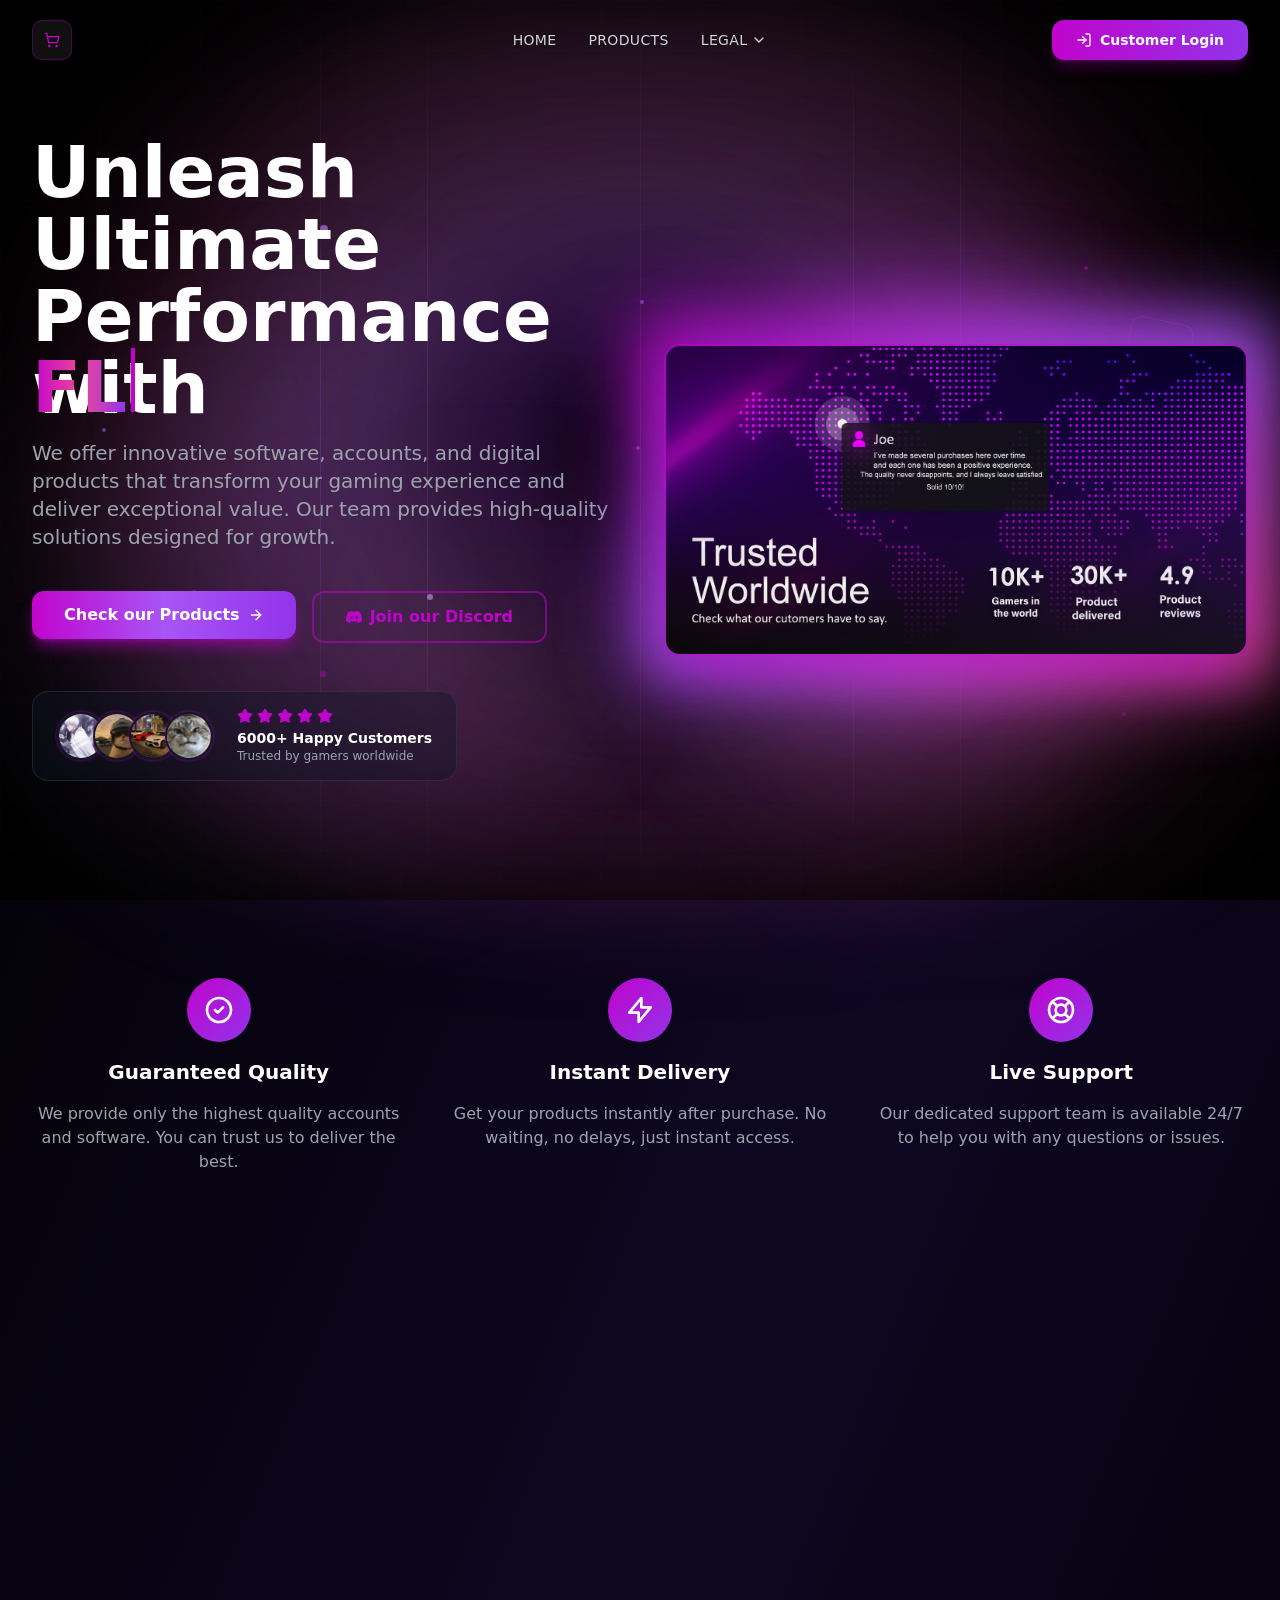
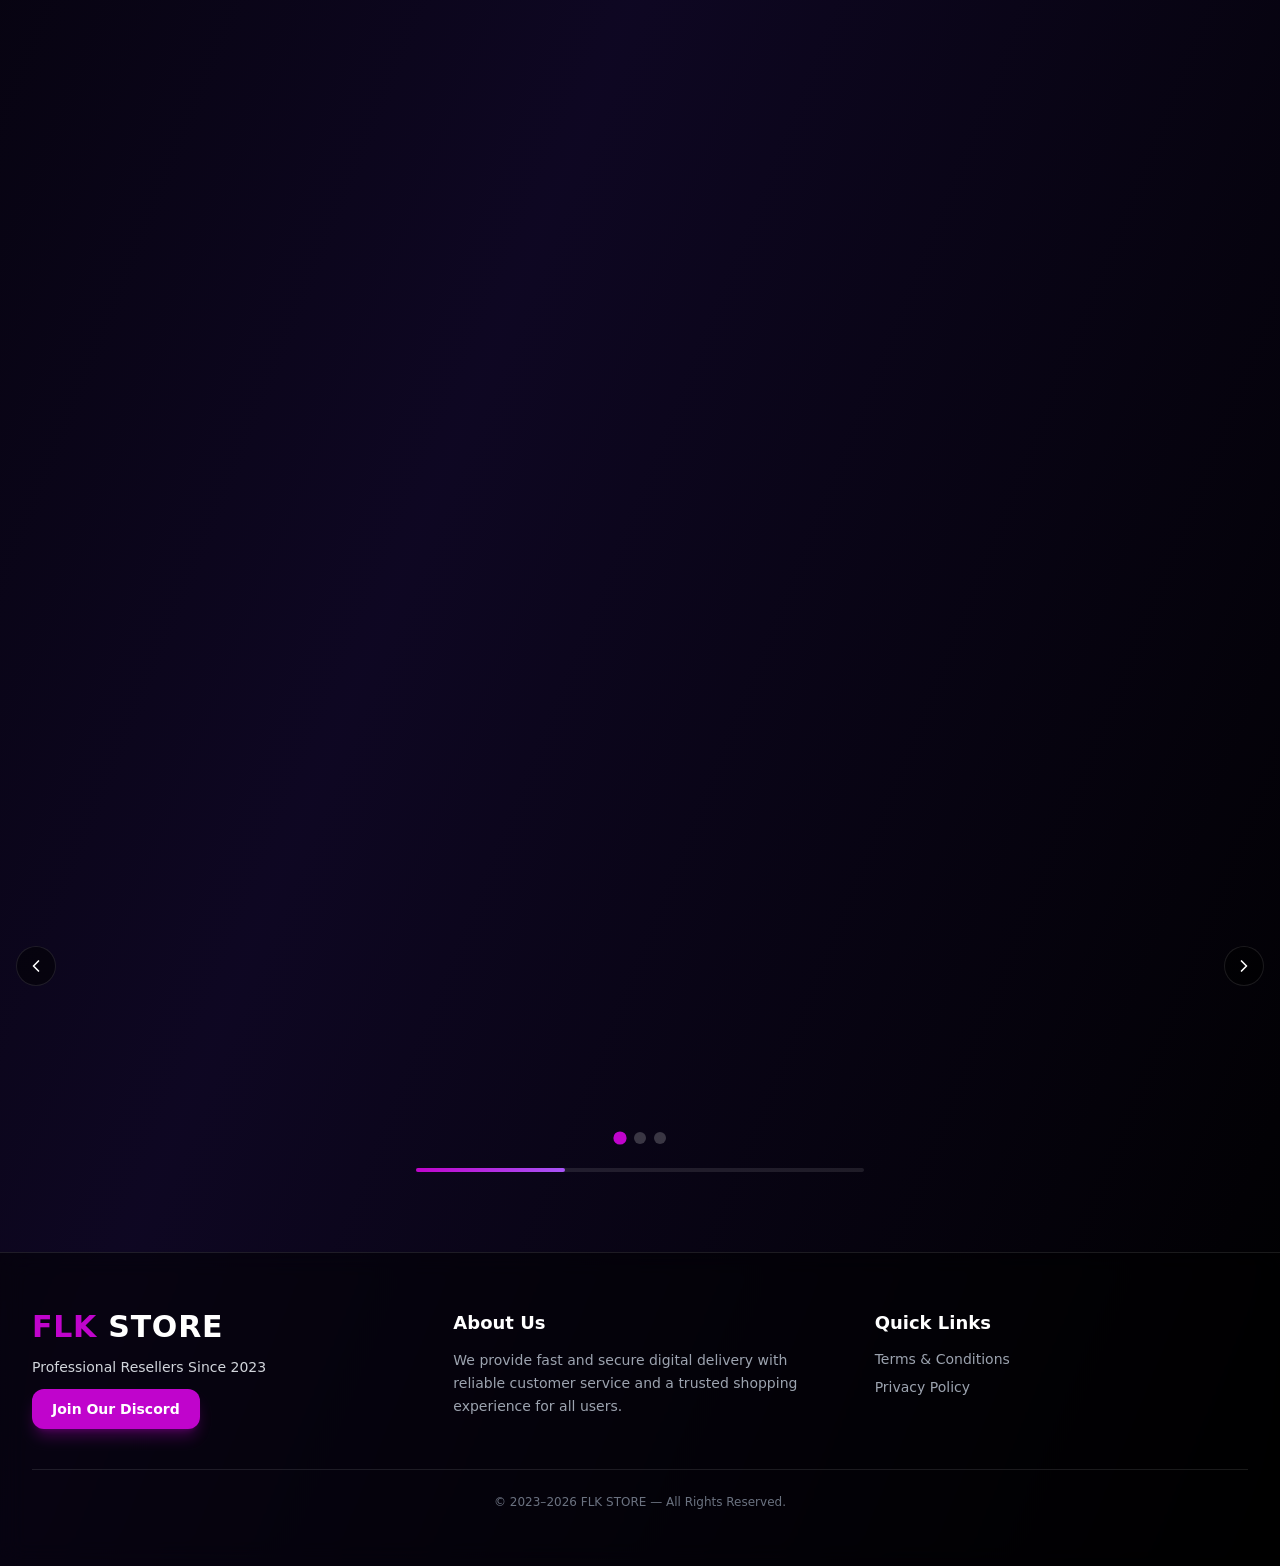
<file: index.html>
<!DOCTYPE html><html lang="en">
<!-- Mirrored from www.flkstore.com/ by HTTrack Website Copier/3.x [XR&CO'2014], Fri, 28 Nov 2025 18:39:54 GMT -->
<!-- Added by HTTrack --><meta http-equiv="content-type" content="text/html;charset=utf-8" /><!-- /Added by HTTrack -->
<head><meta charSet="utf-8"/><meta name="viewport" content="width=device-width, initial-scale=1"/><link rel="preload" as="image" href="banner.png"/><link rel="stylesheet" href="_next/static/css/de9bce1dd6dbd0f2.css" data-precedence="next"/><link rel="preload" as="script" fetchPriority="low" href="_next/static/chunks/webpack-e0b31a2163c2261e.js"/><script src="_next/static/chunks/11eacf67-79d2bbf8ab0b4744.js" async=""></script><script src="_next/static/chunks/954-3ca1004005340baa.js" async=""></script><script src="_next/static/chunks/main-app-cab89fa599454fd8.js" async=""></script><script src="_next/static/chunks/384-a0c7c25347a86d65.js" async=""></script><script src="_next/static/chunks/186-afc89db6675ad347.js" async=""></script><script src="_next/static/chunks/app/layout-8abebca087325795.js" async=""></script><script src="_next/static/chunks/360-4e1eeca99f76d18b.js" async=""></script><script src="_next/static/chunks/178-5fdf61aa48875d8f.js" async=""></script><script src="_next/static/chunks/768-0c957bb5317f5568.js" async=""></script><script src="_next/static/chunks/app/page-f5db3fc594ba7ca4.js" async=""></script><link rel="icon" href="flk-logo.png" sizes="any"/><link rel="shortcut icon" href="flk-logo.png"/><link rel="apple-touch-icon" href="flk-logo.png"/><title>FLK</title><meta name="description" content="Your #1 Destination for Digital Goods. 50,000+ Sales and still counting. 5,000+ Satisfied Customers. 4.9/5 Average Rating - Trusted by thousands."/><meta name="generator" content="FLK Store"/><meta property="og:title" content="FLK"/><meta property="og:description" content="Your #1 Destination for Digital Goods - Trusted by thousands."/><meta property="og:url" content="https://flkstore.com/"/><meta property="og:site_name" content="FLK "/><meta property="og:locale" content="en_US"/><meta property="og:image" content="https://www.flkstore.com/kokot.png"/><meta property="og:image:width" content="1200"/><meta property="og:image:height" content="630"/><meta property="og:image:alt" content="FLK Store Logo"/><meta property="og:type" content="website"/><meta name="twitter:card" content="summary_large_image"/><meta name="twitter:title" content="FLK"/><meta name="twitter:description" content="Your #1 Destination for Digital Goods - Trusted by thousands."/><meta name="twitter:image" content="https://www.flkstore.com/kokot.png"/><meta name="twitter:image:width" content="1200"/><meta name="twitter:image:height" content="630"/><meta name="twitter:image:alt" content="FLK Store Logo"/><link rel="shortcut icon" href="flk-logo.png"/><link rel="icon" href="flk-logo.png" sizes="any"/><link rel="apple-touch-icon" href="flk-logo.png"/><script src="_next/static/chunks/polyfills-42372ed130431b0a.js" noModule=""></script></head><body class="font-sans antialiased"><!--$--><div class="jsx-c2c738b09d322573 min-h-screen relative overflow-hidden bg-gradient-to-br from-black via-purple-950/20 to-black"><div class="jsx-c2c738b09d322573 fixed inset-0"><div class="jsx-c2c738b09d322573 absolute inset-0 bg-black"></div><div class="jsx-c2c738b09d322573 absolute inset-0"><div class="jsx-c2c738b09d322573 absolute top-1/2 left-1/2 transform -translate-x-1/2 -translate-y-1/2 w-[1200px] h-[900px] bg-gradient-radial from-purple-500/25 via-pink-500/15 to-transparent rounded-full blur-3xl animate-pulse-slow"></div><div class="jsx-c2c738b09d322573 absolute top-0 left-1/2 transform -translate-x-1/2 w-[900px] h-[700px] bg-gradient-radial from-purple-400/20 via-pink-400/12 to-transparent rounded-full blur-3xl animate-float"></div><div class="jsx-c2c738b09d322573 absolute bottom-0 left-1/2 transform -translate-x-1/2 w-[1000px] h-[700px] bg-gradient-radial from-pink-500/18 via-purple-500/10 to-transparent rounded-full blur-3xl animate-float-delayed"></div><div class="jsx-c2c738b09d322573 absolute top-1/3 left-0 w-[600px] h-[600px] bg-gradient-radial from-purple-400/15 via-pink-400/8 to-transparent rounded-full blur-3xl animate-float-slow"></div><div class="jsx-c2c738b09d322573 absolute top-1/3 right-0 w-[600px] h-[600px] bg-gradient-radial from-pink-400/15 via-purple-400/8 to-transparent rounded-full blur-3xl animate-float-slow-delayed"></div><div class="jsx-c2c738b09d322573 absolute top-1/4 left-1/3 w-[400px] h-[400px] bg-gradient-radial from-pink-300/12 to-transparent rounded-full blur-2xl animate-pulse-slower"></div><div class="jsx-c2c738b09d322573 absolute bottom-1/4 right-1/3 w-[400px] h-[400px] bg-gradient-radial from-purple-300/12 to-transparent rounded-full blur-2xl animate-pulse-slower"></div><div class="jsx-c2c738b09d322573 absolute top-1/2 left-1/4 w-[350px] h-[350px] bg-gradient-radial from-pink-400/10 to-transparent rounded-full blur-2xl animate-pulse-slow"></div><div class="jsx-c2c738b09d322573 absolute top-1/2 right-1/4 w-[350px] h-[350px] bg-gradient-radial from-purple-400/10 to-transparent rounded-full blur-2xl animate-pulse-slow"></div></div><div style="background-image:linear-gradient(rgba(168, 85, 247, 0.6) 1px, transparent 1px),
          linear-gradient(90deg, rgba(236, 72, 153, 0.6) 1px, transparent 1px);background-size:50px 50px" class="jsx-c2c738b09d322573 absolute inset-0 opacity-[0.025]"></div><div class="jsx-c2c738b09d322573 absolute inset-0 overflow-hidden opacity-40"><div class="jsx-c2c738b09d322573 absolute top-0 left-1/4 w-px h-full bg-gradient-to-b from-transparent via-purple-500/50 to-transparent animate-streak"></div><div class="jsx-c2c738b09d322573 absolute top-0 left-1/2 w-px h-full bg-gradient-to-b from-transparent via-pink-500/50 to-transparent animate-streak-delayed"></div><div class="jsx-c2c738b09d322573 absolute top-0 left-3/4 w-px h-full bg-gradient-to-b from-transparent via-purple-500/50 to-transparent animate-streak-slow"></div><div class="jsx-c2c738b09d322573 absolute top-0 left-1/3 w-px h-full bg-gradient-to-b from-transparent via-pink-400/40 to-transparent animate-streak"></div><div class="jsx-c2c738b09d322573 absolute top-0 left-2/3 w-px h-full bg-gradient-to-b from-transparent via-purple-400/40 to-transparent animate-streak-delayed"></div></div><div class="jsx-c2c738b09d322573 absolute inset-0 overflow-hidden"><div class="jsx-c2c738b09d322573 absolute top-1/4 left-1/4 w-2 h-2 bg-purple-400/60 rounded-full animate-float-particle shadow-lg shadow-purple-500/50"></div><div class="jsx-c2c738b09d322573 absolute top-1/2 right-1/4 w-2 h-2 bg-pink-400/60 rounded-full animate-float-particle-delayed shadow-lg shadow-pink-500/50"></div><div class="jsx-c2c738b09d322573 absolute bottom-1/3 left-1/3 w-1.5 h-1.5 bg-purple-300/50 rounded-full animate-float-particle-slow shadow-lg shadow-purple-400/50"></div><div class="jsx-c2c738b09d322573 absolute top-2/3 right-1/3 w-1.5 h-1.5 bg-pink-300/50 rounded-full animate-float-particle-slower shadow-lg shadow-pink-400/50"></div><div class="jsx-c2c738b09d322573 absolute top-1/3 left-1/2 w-1 h-1 bg-purple-500/60 rounded-full animate-float-particle shadow-md shadow-purple-500/50"></div><div class="jsx-c2c738b09d322573 absolute bottom-1/2 right-1/2 w-1 h-1 bg-pink-500/60 rounded-full animate-float-particle-delayed shadow-md shadow-pink-500/50"></div></div></div><div class="jsx-c2c738b09d322573 relative z-10"><div class="fixed bottom-6 right-6 z-[100] w-[380px] max-w-[calc(100vw-3rem)] transition-all duration-500 opacity-0 translate-y-8 pointer-events-none"><div class="relative bg-gradient-to-br from-gray-900 via-gray-900 to-gray-950 rounded-xl border border-white/10 shadow-2xl overflow-hidden"><div class="absolute inset-0 overflow-hidden pointer-events-none"><div class="absolute -top-12 -right-12 w-32 h-32 bg-purple-500/20 rounded-full blur-2xl"></div><div class="absolute -bottom-8 -left-8 w-24 h-24 bg-pink-500/20 rounded-full blur-2xl"></div></div><button class="absolute top-3 right-3 z-10 p-1.5 rounded-full bg-white/10 hover:bg-white/20 text-white transition-colors duration-200" aria-label="Dismiss temporarily" title="Dismiss (will show again)"><svg xmlns="http://www.w3.org/2000/svg" width="24" height="24" viewBox="0 0 24 24" fill="none" stroke="currentColor" stroke-width="2" stroke-linecap="round" stroke-linejoin="round" class="lucide lucide-x w-4 h-4"><path d="M18 6 6 18"></path><path d="m6 6 12 12"></path></svg></button><div class="relative p-5"><div class="flex items-start gap-3 mb-3"><div class="flex-shrink-0"><div class="relative"><div class="absolute inset-0 bg-gradient-to-r from-purple-500 to-pink-500 rounded-lg blur-md opacity-50"></div><div class="relative bg-gradient-to-r from-purple-500 to-pink-500 p-2 rounded-lg"><svg xmlns="http://www.w3.org/2000/svg" width="24" height="24" viewBox="0 0 24 24" fill="none" stroke="currentColor" stroke-width="2" stroke-linecap="round" stroke-linejoin="round" class="lucide lucide-gift w-5 h-5 text-white"><rect x="3" y="8" width="18" height="4" rx="1"></rect><path d="M12 8v13"></path><path d="M19 12v7a2 2 0 0 1-2 2H7a2 2 0 0 1-2-2v-7"></path><path d="M7.5 8a2.5 2.5 0 0 1 0-5A4.8 8 0 0 1 12 8a4.8 8 0 0 1 4.5-5 2.5 2.5 0 0 1 0 5"></path></svg></div></div></div><div class="flex-1 min-w-0"><h3 class="text-lg font-bold text-white mb-1">Special Offer! 🎉</h3><p class="text-gray-400 text-sm leading-relaxed">Use coupon code &quot;susano20&quot; to get 20% off Susano FiveM</p></div></div><div class="bg-gray-800/50 rounded-lg p-3 mb-3 border border-white/10"><div class="flex items-center justify-between gap-2"><div class="flex-1"><p class="text-gray-400 text-xs mb-1">Coupon Code</p><p class="text-white font-bold text-lg tracking-wider font-mono">susano20</p></div><button class="flex items-center gap-2 bg-white/10 hover:bg-white/20 text-white px-3 py-2 rounded-lg transition-all duration-200 text-sm font-semibold"><svg xmlns="http://www.w3.org/2000/svg" width="24" height="24" viewBox="0 0 24 24" fill="none" stroke="currentColor" stroke-width="2" stroke-linecap="round" stroke-linejoin="round" class="lucide lucide-copy w-4 h-4"><rect width="14" height="14" x="8" y="8" rx="2" ry="2"></rect><path d="M4 16c-1.1 0-2-.9-2-2V4c0-1.1.9-2 2-2h10c1.1 0 2 .9 2 2"></path></svg>Copy</button></div></div><div class="flex items-center justify-center gap-4 mb-3 py-2"><div class="flex items-center gap-1.5 text-yellow-400 text-xs"><svg xmlns="http://www.w3.org/2000/svg" width="24" height="24" viewBox="0 0 24 24" fill="none" stroke="currentColor" stroke-width="2" stroke-linecap="round" stroke-linejoin="round" class="lucide lucide-zap w-4 h-4"><path d="M4 14a1 1 0 0 1-.78-1.63l9.9-10.2a.5.5 0 0 1 .86.46l-1.92 6.02A1 1 0 0 0 13 10h7a1 1 0 0 1 .78 1.63l-9.9 10.2a.5.5 0 0 1-.86-.46l1.92-6.02A1 1 0 0 0 11 14z"></path></svg><span class="font-semibold">Fast Delivery</span></div><div class="w-px h-4 bg-white/10"></div><div class="flex items-center gap-1.5 text-purple-400 text-xs"><svg xmlns="http://www.w3.org/2000/svg" width="24" height="24" viewBox="0 0 24 24" fill="none" stroke="currentColor" stroke-width="2" stroke-linecap="round" stroke-linejoin="round" class="lucide lucide-sparkles w-4 h-4"><path d="M9.937 15.5A2 2 0 0 0 8.5 14.063l-6.135-1.582a.5.5 0 0 1 0-.962L8.5 9.936A2 2 0 0 0 9.937 8.5l1.582-6.135a.5.5 0 0 1 .963 0L14.063 8.5A2 2 0 0 0 15.5 9.937l6.135 1.581a.5.5 0 0 1 0 .964L15.5 14.063a2 2 0 0 0-1.437 1.437l-1.582 6.135a.5.5 0 0 1-.963 0z"></path><path d="M20 3v4"></path><path d="M22 5h-4"></path><path d="M4 17v2"></path><path d="M5 18H3"></path></svg><span class="font-semibold">Premium</span></div></div><div class="flex flex-col gap-2"><a class="bg-gradient-to-r from-[#c004cc] to-purple-600 hover:from-[#d010dd] hover:to-purple-700 text-white font-bold py-3 px-4 rounded-lg text-center transition-all duration-300 shadow-lg shadow-[#c004cc]/30 hover:shadow-xl hover:shadow-[#c004cc]/40 text-sm" href="products/susano.html">BUY NOW</a></div></div><div class="h-1 bg-gradient-to-r from-purple-500 via-pink-500 to-purple-500"></div></div></div><header class="fixed w-full z-50 top-0 transition-all duration-300 bg-transparent"><div class="max-w-7xl mx-auto px-4 sm:px-6 lg:px-8"><div class="flex items-center justify-between h-20"><div class="flex items-center w-[120px]"><button class="inline-flex items-center justify-center gap-2 whitespace-nowrap rounded-md text-sm font-medium ring-offset-background transition-colors focus-visible:outline-none focus-visible:ring-2 focus-visible:ring-ring focus-visible:ring-offset-2 disabled:pointer-events-none disabled:opacity-50 [&amp;_svg]:pointer-events-none [&amp;_svg]:size-4 [&amp;_svg]:shrink-0 border bg-background hover:text-accent-foreground h-10 w-10 relative border-[#c004cc]/30 text-[#c004cc] hover:bg-[#c004cc]/10 hover:border-[#c004cc]/50" aria-label="View Cart"><svg xmlns="http://www.w3.org/2000/svg" width="24" height="24" viewBox="0 0 24 24" fill="none" stroke="currentColor" stroke-width="2" stroke-linecap="round" stroke-linejoin="round" class="lucide lucide-shopping-cart w-5 h-5"><circle cx="8" cy="21" r="1"></circle><circle cx="19" cy="21" r="1"></circle><path d="M2.05 2.05h2l2.66 12.42a2 2 0 0 0 2 1.58h9.78a2 2 0 0 0 1.95-1.57l1.65-7.43H5.12"></path></svg></button></div><nav class="hidden md:flex items-center space-x-8 flex-1 justify-center"><a class="relative text-gray-300 hover:text-white transition-colors duration-200 font-medium text-sm uppercase tracking-wide group" href="index.html">Home<span class="absolute bottom-0 left-0 w-0 h-0.5 bg-gradient-to-r from-[#c004cc] to-purple-500 group-hover:w-full transition-all duration-300"></span></a><a class="relative text-gray-300 hover:text-white transition-colors duration-200 font-medium text-sm uppercase tracking-wide group" href="products.html">Products<span class="absolute bottom-0 left-0 w-0 h-0.5 bg-gradient-to-r from-[#c004cc] to-purple-500 group-hover:w-full transition-all duration-300"></span></a><div class="relative legal-dropdown"><button class="relative text-gray-300 hover:text-white transition-colors duration-200 font-medium text-sm flex items-center gap-1 group uppercase tracking-wide">Legal<svg xmlns="http://www.w3.org/2000/svg" width="24" height="24" viewBox="0 0 24 24" fill="none" stroke="currentColor" stroke-width="2" stroke-linecap="round" stroke-linejoin="round" class="lucide lucide-chevron-down w-4 h-4 transition-transform duration-200"><path d="m6 9 6 6 6-6"></path></svg><span class="absolute bottom-0 left-0 w-0 h-0.5 bg-gradient-to-r from-[#c004cc] to-purple-500 group-hover:w-full transition-all duration-300"></span></button></div></nav><div class="flex items-center gap-4 w-[120px] justify-end"><a aria-label="Customer Login" class="justify-center whitespace-nowrap text-sm ring-offset-background focus-visible:outline-none focus-visible:ring-2 focus-visible:ring-ring focus-visible:ring-offset-2 disabled:pointer-events-none disabled:opacity-50 [&amp;_svg]:pointer-events-none [&amp;_svg]:size-4 [&amp;_svg]:shrink-0 bg-primary hover:bg-primary/90 h-10 hidden md:flex items-center gap-2 bg-gradient-to-r from-[#c004cc] to-purple-600 hover:from-[#d010dd] hover:to-purple-700 text-white font-semibold px-6 py-2.5 rounded-lg shadow-lg shadow-[#c004cc]/25 transition-all duration-200 hover:scale-105" href="../flk.mysellauth.com/index9d6a.html?login=1"><svg xmlns="http://www.w3.org/2000/svg" width="24" height="24" viewBox="0 0 24 24" fill="none" stroke="currentColor" stroke-width="2" stroke-linecap="round" stroke-linejoin="round" class="lucide lucide-log-in w-4 h-4"><path d="M15 3h4a2 2 0 0 1 2 2v14a2 2 0 0 1-2 2h-4"></path><polyline points="10 17 15 12 10 7"></polyline><line x1="15" x2="3" y1="12" y2="12"></line></svg><span>Customer Login</span></a><button class="inline-flex items-center justify-center gap-2 whitespace-nowrap rounded-md text-sm font-medium ring-offset-background focus-visible:outline-none focus-visible:ring-2 focus-visible:ring-ring focus-visible:ring-offset-2 disabled:pointer-events-none disabled:opacity-50 [&amp;_svg]:pointer-events-none [&amp;_svg]:size-4 [&amp;_svg]:shrink-0 h-10 w-10 md:hidden text-white hover:text-[#c004cc] hover:bg-white/5 transition-all duration-200" aria-label="Open menu"><svg xmlns="http://www.w3.org/2000/svg" width="24" height="24" viewBox="0 0 24 24" fill="none" stroke="currentColor" stroke-width="2" stroke-linecap="round" stroke-linejoin="round" class="lucide lucide-menu w-6 h-6"><line x1="4" x2="20" y1="12" y2="12"></line><line x1="4" x2="20" y1="6" y2="6"></line><line x1="4" x2="20" y1="18" y2="18"></line></svg></button></div></div></div></header><main class="jsx-c2c738b09d322573 pt-[104px]"><section class="jsx-1c76bbbd2e39a594 relative px-4 sm:px-6 lg:px-8 py-12 sm:py-16 lg:py-24 min-h-[90vh] overflow-hidden"><div class="jsx-1c76bbbd2e39a594 absolute inset-0 overflow-hidden pointer-events-none"><div class="jsx-1c76bbbd2e39a594 absolute top-[15%] left-[10%] w-1 h-1 bg-[#c004cc]/40 rounded-full animate-pulse"></div><div class="jsx-1c76bbbd2e39a594 absolute top-[25%] left-[20%] w-1.5 h-1.5 bg-[#c004cc]/30 rounded-full animate-pulse delay-300"></div><div class="jsx-1c76bbbd2e39a594 absolute top-[40%] left-[8%] w-1 h-1 bg-purple-400/40 rounded-full animate-pulse delay-500"></div><div class="jsx-1c76bbbd2e39a594 absolute top-[60%] left-[15%] w-1 h-1 bg-pink-400/30 rounded-full animate-pulse delay-700"></div><div class="jsx-1c76bbbd2e39a594 absolute top-[70%] left-[25%] w-1.5 h-1.5 bg-[#c004cc]/40 rounded-full animate-pulse delay-200"></div><div class="jsx-1c76bbbd2e39a594 absolute top-[20%] right-[15%] w-1 h-1 bg-[#c004cc]/40 rounded-full animate-pulse delay-400"></div><div class="jsx-1c76bbbd2e39a594 absolute top-[35%] right-[8%] w-1.5 h-1.5 bg-purple-400/30 rounded-full animate-pulse delay-600"></div><div class="jsx-1c76bbbd2e39a594 absolute top-[55%] right-[20%] w-1 h-1 bg-pink-400/40 rounded-full animate-pulse delay-100"></div><div class="jsx-1c76bbbd2e39a594 absolute top-[75%] right-[12%] w-1 h-1 bg-[#c004cc]/30 rounded-full animate-pulse delay-800"></div></div><div class="jsx-1c76bbbd2e39a594 max-w-7xl mx-auto relative z-10"><div class="jsx-1c76bbbd2e39a594 grid lg:grid-cols-2 gap-8 lg:gap-12 items-center"><div class="jsx-1c76bbbd2e39a594 space-y-6 lg:space-y-8 transition-all duration-1000 opacity-0 -translate-x-10"><div class="jsx-1c76bbbd2e39a594 space-y-4"><div class="jsx-1c76bbbd2e39a594 min-h-[140px] sm:min-h-[160px] lg:min-h-[200px]"><h1 class="jsx-1c76bbbd2e39a594 text-4xl sm:text-5xl lg:text-6xl xl:text-7xl font-bold leading-tight text-left"><span class="jsx-1c76bbbd2e39a594 block text-white transition-all duration-500 ease-in-out h-[80px] sm:h-[90px] lg:h-[120px] flex items-center">Unleash Ultimate Performance with<!-- --> </span><span class="jsx-1c76bbbd2e39a594 inline-block mt-2"><span class="jsx-1c76bbbd2e39a594 bg-gradient-to-r from-[#c004cc] via-pink-500 to-purple-600 bg-clip-text text-transparent">FLK.</span></span></h1></div><p class="jsx-1c76bbbd2e39a594 text-lg lg:text-xl text-gray-400 leading-relaxed">We offer innovative software, accounts, and digital products that transform your gaming experience and deliver exceptional value. Our team provides high-quality solutions designed for growth.</p></div><div class="jsx-1c76bbbd2e39a594 flex flex-col sm:flex-row gap-4 pt-2"><button class="inline-flex items-center justify-center gap-2 whitespace-nowrap ring-offset-background focus-visible:outline-none focus-visible:ring-2 focus-visible:ring-ring focus-visible:ring-offset-2 disabled:pointer-events-none disabled:opacity-50 [&amp;_svg]:pointer-events-none [&amp;_svg]:size-4 [&amp;_svg]:shrink-0 bg-primary hover:bg-primary/90 h-10 group relative bg-gradient-to-r from-[#c004cc] via-purple-500 to-purple-600 hover:from-[#d010dd] hover:via-purple-600 hover:to-purple-700 text-white shadow-lg shadow-[#c004cc]/50 hover:shadow-xl hover:shadow-[#c004cc]/60 px-8 py-6 text-base font-semibold transition-all duration-300 rounded-lg transform hover:scale-[1.02] hover:-translate-y-0.5"><span class="jsx-1c76bbbd2e39a594 relative z-10 flex items-center gap-2 justify-center">Check our Products<svg xmlns="http://www.w3.org/2000/svg" width="24" height="24" viewBox="0 0 24 24" fill="none" stroke="currentColor" stroke-width="2" stroke-linecap="round" stroke-linejoin="round" class="lucide lucide-arrow-right w-5 h-5 group-hover:translate-x-1 transition-transform"><path d="M5 12h14"></path><path d="m12 5 7 7-7 7"></path></svg></span></button><button class="inline-flex items-center justify-center gap-2 whitespace-nowrap ring-offset-background focus-visible:outline-none focus-visible:ring-2 focus-visible:ring-ring focus-visible:ring-offset-2 disabled:pointer-events-none disabled:opacity-50 [&amp;_svg]:pointer-events-none [&amp;_svg]:size-4 [&amp;_svg]:shrink-0 hover:text-accent-foreground h-10 group border-2 border-[#c004cc]/50 text-[#c004cc] hover:bg-[#c004cc]/10 hover:border-[#c004cc] transition-all duration-300 bg-transparent px-8 py-6 text-base rounded-lg font-semibold transform hover:scale-[1.02] hover:-translate-y-0.5"><span class="jsx-1c76bbbd2e39a594 flex items-center gap-2 justify-center"><svg class="w-5 h-5 group-hover:scale-110 transition-transform" viewBox="0 0 24 24" fill="currentColor" xmlns="../www.w3.org/2000/svg.html"><path d="M20.317 4.37a19.791 19.791 0 0 0-4.885-1.515a.074.074 0 0 0-.079.037c-.21.375-.444.864-.608 1.25a18.27 18.27 0 0 0-5.487 0a12.64 12.64 0 0 0-.617-1.25a.077.077 0 0 0-.079-.037A19.736 19.736 0 0 0 3.677 4.37a.07.07 0 0 0-.032.027C.533 9.046-.32 13.58.099 18.057a.082.082 0 0 0 .031.057a19.9 19.9 0 0 0 5.993 3.03a.078.078 0 0 0 .084-.028a14.09 14.09 0 0 0 1.226-1.994a.076.076 0 0 0-.041-.106a13.107 13.107 0 0 1-1.872-.892a.077.077 0 0 1-.008-.128a10.2 10.2 0 0 0 .372-.292a.074.074 0 0 1 .077-.01c3.928 1.793 8.18 1.793 12.062 0a.074.074 0 0 1 .078.01c.12.098.246.198.373.292a.077.077 0 0 1-.006.127a12.299 12.299 0 0 1-1.873.892a.077.077 0 0 0-.041.107c.36.698.772 1.362 1.225 1.993a.076.076 0 0 0 .084.028a19.839 19.839 0 0 0 6.002-3.03a.077.077 0 0 0 .032-.054c.5-5.177-.838-9.674-3.549-13.66a.061.061 0 0 0-.031-.03zM8.02 15.33c-1.183 0-2.157-1.085-2.157-2.419c0-1.333.956-2.419 2.157-2.419c1.21 0 2.176 1.096 2.157 2.42c0 1.333-.956 2.418-2.157 2.418zm7.975 0c-1.183 0-2.157-1.085-2.157-2.419c0-1.333.955-2.419 2.157-2.419c1.21 0 2.176 1.096 2.157 2.42c0 1.333-.946 2.418-2.157 2.418z"></path></svg>Join our Discord</span></button></div><div class="jsx-1c76bbbd2e39a594 pt-4"><div class="jsx-1c76bbbd2e39a594 inline-flex items-center gap-6 bg-gray-900/40 backdrop-blur-sm rounded-2xl px-6 py-4 border border-gray-700/50"><div class="jsx-1c76bbbd2e39a594 flex -space-x-3"><div class="jsx-1c76bbbd2e39a594 w-10 h-10 lg:w-12 lg:h-12 rounded-full border-2 border-gray-900 overflow-hidden relative ring-2 ring-[#c004cc]/20"><img alt="Customer 1" loading="lazy" decoding="async" data-nimg="fill" class="object-cover" style="position:absolute;height:100%;width:100%;left:0;top:0;right:0;bottom:0;color:transparent" src="customer-1-new.webp"/></div><div class="jsx-1c76bbbd2e39a594 w-10 h-10 lg:w-12 lg:h-12 rounded-full border-2 border-gray-900 overflow-hidden relative ring-2 ring-[#c004cc]/20"><img alt="Customer 2" loading="lazy" decoding="async" data-nimg="fill" class="object-cover" style="position:absolute;height:100%;width:100%;left:0;top:0;right:0;bottom:0;color:transparent" src="customer-2-new.webp"/></div><div class="jsx-1c76bbbd2e39a594 w-10 h-10 lg:w-12 lg:h-12 rounded-full border-2 border-gray-900 overflow-hidden relative ring-2 ring-[#c004cc]/20"><img alt="Customer 3" loading="lazy" decoding="async" data-nimg="fill" class="object-cover" style="position:absolute;height:100%;width:100%;left:0;top:0;right:0;bottom:0;color:transparent" src="customer-3-new.webp"/></div><div class="jsx-1c76bbbd2e39a594 w-10 h-10 lg:w-12 lg:h-12 rounded-full border-2 border-gray-900 overflow-hidden relative ring-2 ring-[#c004cc]/20"><img alt="Customer 4" loading="lazy" decoding="async" data-nimg="fill" class="object-cover" style="position:absolute;height:100%;width:100%;left:0;top:0;right:0;bottom:0;color:transparent" src="customer-4-new.webp"/></div></div><div class="jsx-1c76bbbd2e39a594 text-left"><div class="jsx-1c76bbbd2e39a594 flex items-center gap-1 mb-1"><svg xmlns="http://www.w3.org/2000/svg" width="24" height="24" viewBox="0 0 24 24" fill="none" stroke="currentColor" stroke-width="2" stroke-linecap="round" stroke-linejoin="round" class="lucide lucide-star w-4 h-4 fill-[#c004cc] text-[#c004cc]"><path d="M11.525 2.295a.53.53 0 0 1 .95 0l2.31 4.679a2.123 2.123 0 0 0 1.595 1.16l5.166.756a.53.53 0 0 1 .294.904l-3.736 3.638a2.123 2.123 0 0 0-.611 1.878l.882 5.14a.53.53 0 0 1-.771.56l-4.618-2.428a2.122 2.122 0 0 0-1.973 0L6.396 21.01a.53.53 0 0 1-.77-.56l.881-5.139a2.122 2.122 0 0 0-.611-1.879L2.16 9.795a.53.53 0 0 1 .294-.906l5.165-.755a2.122 2.122 0 0 0 1.597-1.16z"></path></svg><svg xmlns="http://www.w3.org/2000/svg" width="24" height="24" viewBox="0 0 24 24" fill="none" stroke="currentColor" stroke-width="2" stroke-linecap="round" stroke-linejoin="round" class="lucide lucide-star w-4 h-4 fill-[#c004cc] text-[#c004cc]"><path d="M11.525 2.295a.53.53 0 0 1 .95 0l2.31 4.679a2.123 2.123 0 0 0 1.595 1.16l5.166.756a.53.53 0 0 1 .294.904l-3.736 3.638a2.123 2.123 0 0 0-.611 1.878l.882 5.14a.53.53 0 0 1-.771.56l-4.618-2.428a2.122 2.122 0 0 0-1.973 0L6.396 21.01a.53.53 0 0 1-.77-.56l.881-5.139a2.122 2.122 0 0 0-.611-1.879L2.16 9.795a.53.53 0 0 1 .294-.906l5.165-.755a2.122 2.122 0 0 0 1.597-1.16z"></path></svg><svg xmlns="http://www.w3.org/2000/svg" width="24" height="24" viewBox="0 0 24 24" fill="none" stroke="currentColor" stroke-width="2" stroke-linecap="round" stroke-linejoin="round" class="lucide lucide-star w-4 h-4 fill-[#c004cc] text-[#c004cc]"><path d="M11.525 2.295a.53.53 0 0 1 .95 0l2.31 4.679a2.123 2.123 0 0 0 1.595 1.16l5.166.756a.53.53 0 0 1 .294.904l-3.736 3.638a2.123 2.123 0 0 0-.611 1.878l.882 5.14a.53.53 0 0 1-.771.56l-4.618-2.428a2.122 2.122 0 0 0-1.973 0L6.396 21.01a.53.53 0 0 1-.77-.56l.881-5.139a2.122 2.122 0 0 0-.611-1.879L2.16 9.795a.53.53 0 0 1 .294-.906l5.165-.755a2.122 2.122 0 0 0 1.597-1.16z"></path></svg><svg xmlns="http://www.w3.org/2000/svg" width="24" height="24" viewBox="0 0 24 24" fill="none" stroke="currentColor" stroke-width="2" stroke-linecap="round" stroke-linejoin="round" class="lucide lucide-star w-4 h-4 fill-[#c004cc] text-[#c004cc]"><path d="M11.525 2.295a.53.53 0 0 1 .95 0l2.31 4.679a2.123 2.123 0 0 0 1.595 1.16l5.166.756a.53.53 0 0 1 .294.904l-3.736 3.638a2.123 2.123 0 0 0-.611 1.878l.882 5.14a.53.53 0 0 1-.771.56l-4.618-2.428a2.122 2.122 0 0 0-1.973 0L6.396 21.01a.53.53 0 0 1-.77-.56l.881-5.139a2.122 2.122 0 0 0-.611-1.879L2.16 9.795a.53.53 0 0 1 .294-.906l5.165-.755a2.122 2.122 0 0 0 1.597-1.16z"></path></svg><svg xmlns="http://www.w3.org/2000/svg" width="24" height="24" viewBox="0 0 24 24" fill="none" stroke="currentColor" stroke-width="2" stroke-linecap="round" stroke-linejoin="round" class="lucide lucide-star w-4 h-4 fill-[#c004cc] text-[#c004cc]"><path d="M11.525 2.295a.53.53 0 0 1 .95 0l2.31 4.679a2.123 2.123 0 0 0 1.595 1.16l5.166.756a.53.53 0 0 1 .294.904l-3.736 3.638a2.123 2.123 0 0 0-.611 1.878l.882 5.14a.53.53 0 0 1-.771.56l-4.618-2.428a2.122 2.122 0 0 0-1.973 0L6.396 21.01a.53.53 0 0 1-.77-.56l.881-5.139a2.122 2.122 0 0 0-.611-1.879L2.16 9.795a.53.53 0 0 1 .294-.906l5.165-.755a2.122 2.122 0 0 0 1.597-1.16z"></path></svg></div><p class="jsx-1c76bbbd2e39a594 text-white font-semibold text-sm">6000+ <!-- -->Happy Customers</p><p class="jsx-1c76bbbd2e39a594 text-gray-400 text-xs">Trusted by gamers worldwide</p></div></div></div></div><div class="jsx-1c76bbbd2e39a594 relative transition-all duration-1000 delay-300 opacity-0 translate-x-10"><div class="jsx-1c76bbbd2e39a594 relative w-full h-[400px] lg:h-[600px] flex items-center justify-center"><div class="jsx-1c76bbbd2e39a594 absolute w-[350px] h-[350px] lg:w-[450px] lg:h-[450px]"><div class="jsx-1c76bbbd2e39a594 absolute inset-0 bg-gradient-to-br from-[#c004cc]/40 via-purple-500/30 to-pink-500/20 rounded-full blur-3xl animate-pulse-slow"></div></div><div class="jsx-1c76bbbd2e39a594 absolute w-[280px] h-[280px] lg:w-[350px] lg:h-[350px]"><div class="jsx-1c76bbbd2e39a594 absolute inset-0 bg-gradient-to-tr from-purple-600/30 via-pink-500/20 to-transparent rounded-full blur-2xl animate-pulse-slow-delayed"></div></div><div class="jsx-1c76bbbd2e39a594 relative z-10"><div class="jsx-1c76bbbd2e39a594 absolute inset-0 -m-8 bg-gradient-to-br from-[#c004cc] via-purple-500 to-pink-500 rounded-3xl blur-2xl opacity-70 animate-pulse-slow"></div><div class="jsx-1c76bbbd2e39a594 absolute inset-0 -m-4 bg-gradient-to-br from-[#c004cc] via-purple-500 to-pink-500 rounded-2xl blur-xl opacity-50"></div><div class="jsx-1c76bbbd2e39a594 relative rounded-2xl overflow-hidden border-2 border-[#c004cc]/50 shadow-2xl shadow-[#c004cc]/60"><div class="jsx-1c76bbbd2e39a594 absolute inset-0 bg-gradient-to-br from-[#c004cc]/10 via-transparent to-purple-500/10 z-10 pointer-events-none"></div><img alt="Hero Image" width="600" height="400" decoding="async" data-nimg="1" class="w-full h-auto max-w-full" style="color:transparent" src="banner.png"/></div></div><div class="jsx-1c76bbbd2e39a594 absolute top-[20%] right-[10%] w-16 h-16 border border-[#c004cc]/30 rounded-lg animate-float-slow rotate-12"></div><div class="jsx-1c76bbbd2e39a594 absolute bottom-[25%] left-[10%] w-12 h-12 border border-purple-500/30 rounded-lg animate-float-slow -rotate-12"></div><div class="jsx-1c76bbbd2e39a594 absolute top-[50%] right-[5%] w-10 h-10 bg-[#c004cc]/10 rounded animate-float-medium"></div></div></div></div></div></section><section class="jsx-1c76bbbd2e39a594 relative px-4 sm:px-6 lg:px-8 py-12 lg:py-16"><div class="jsx-1c76bbbd2e39a594 max-w-7xl mx-auto"><div class="jsx-1c76bbbd2e39a594 grid md:grid-cols-3 gap-8 lg:gap-12"><div class="jsx-1c76bbbd2e39a594 text-center space-y-4"><div class="jsx-1c76bbbd2e39a594 inline-flex items-center justify-center w-16 h-16 bg-gradient-to-br from-[#c004cc] to-purple-600 rounded-full"><svg fill="none" stroke="currentColor" viewBox="0 0 24 24" class="jsx-1c76bbbd2e39a594 w-8 h-8 text-white"><path stroke-linecap="round" stroke-linejoin="round" stroke-width="2" d="M9 12l2 2 4-4m6 2a9 9 0 11-18 0 9 9 0 0118 0z" class="jsx-1c76bbbd2e39a594"></path></svg></div><h3 class="jsx-1c76bbbd2e39a594 text-xl font-bold text-white">Guaranteed Quality</h3><p class="jsx-1c76bbbd2e39a594 text-gray-400">We provide only the highest quality accounts and software. You can trust us to deliver the best.</p></div><div class="jsx-1c76bbbd2e39a594 text-center space-y-4"><div class="jsx-1c76bbbd2e39a594 inline-flex items-center justify-center w-16 h-16 bg-gradient-to-br from-[#c004cc] to-purple-600 rounded-full"><svg fill="none" stroke="currentColor" viewBox="0 0 24 24" class="jsx-1c76bbbd2e39a594 w-8 h-8 text-white"><path stroke-linecap="round" stroke-linejoin="round" stroke-width="2" d="M13 10V3L4 14h7v7l9-11h-7z" class="jsx-1c76bbbd2e39a594"></path></svg></div><h3 class="jsx-1c76bbbd2e39a594 text-xl font-bold text-white">Instant Delivery</h3><p class="jsx-1c76bbbd2e39a594 text-gray-400">Get your products instantly after purchase. No waiting, no delays, just instant access.</p></div><div class="jsx-1c76bbbd2e39a594 text-center space-y-4"><div class="jsx-1c76bbbd2e39a594 inline-flex items-center justify-center w-16 h-16 bg-gradient-to-br from-[#c004cc] to-purple-600 rounded-full"><svg fill="none" stroke="currentColor" viewBox="0 0 24 24" class="jsx-1c76bbbd2e39a594 w-8 h-8 text-white"><path stroke-linecap="round" stroke-linejoin="round" stroke-width="2" d="M18.364 5.636l-3.536 3.536m0 5.656l3.536 3.536M9.172 9.172L5.636 5.636m3.536 9.192l-3.536 3.536M21 12a9 9 0 11-18 0 9 9 0 0118 0zm-5 0a4 4 0 11-8 0 4 4 0 018 0z" class="jsx-1c76bbbd2e39a594"></path></svg></div><h3 class="jsx-1c76bbbd2e39a594 text-xl font-bold text-white">Live Support</h3><p class="jsx-1c76bbbd2e39a594 text-gray-400">Our dedicated support team is available 24/7 to help you with any questions or issues.</p></div></div></div></section><section id="featured-product" class="py-24 relative"><div class="max-w-7xl mx-auto px-4 sm:px-6 lg:px-8"><div class="text-center mb-16 transition-all duration-500 opacity-0 translate-y-10"><button class="justify-center whitespace-nowrap text-sm font-medium ring-offset-background focus-visible:outline-none focus-visible:ring-2 focus-visible:ring-ring focus-visible:ring-offset-2 disabled:pointer-events-none disabled:opacity-50 [&amp;_svg]:pointer-events-none [&amp;_svg]:size-4 [&amp;_svg]:shrink-0 border hover:text-accent-foreground h-10 bg-gray-900 border-gray-700 text-gray-300 hover:bg-gray-800 hover:border-gray-600 transition-colors duration-200 px-6 py-2 rounded-lg flex items-center gap-2 mx-auto mb-8"><svg xmlns="http://www.w3.org/2000/svg" width="24" height="24" viewBox="0 0 24 24" fill="none" stroke="currentColor" stroke-width="2" stroke-linecap="round" stroke-linejoin="round" class="lucide lucide-shopping-bag w-4 h-4"><path d="M6 2 3 6v14a2 2 0 0 0 2 2h14a2 2 0 0 0 2-2V6l-3-4Z"></path><path d="M3 6h18"></path><path d="M16 10a4 4 0 0 1-8 0"></path></svg><span class="font-medium">SHOP</span></button><div class="space-y-4"><h2 class="text-4xl md:text-5xl font-bold text-white">Customer Favorites</h2><p class="text-gray-400 text-lg max-w-2xl mx-auto">Discover our most popular and trusted gaming tools</p></div></div><div class="grid grid-cols-1 sm:grid-cols-2 lg:grid-cols-3 gap-8"><div class="group bg-gray-900 rounded-xl overflow-hidden border border-gray-800 hover:border-[#c004cc] transition-all duration-300 cursor-pointer opacity-0 translate-y-10" style="transition-delay:0ms"><div class="relative h-56 overflow-hidden bg-gray-800"><img alt="Susano" loading="lazy" decoding="async" data-nimg="fill" class="object-cover object-center transition-transform duration-300 group-hover:scale-105" style="position:absolute;height:100%;width:100%;left:0;top:0;right:0;bottom:0;color:transparent" src="public.png"/><div class="absolute inset-0 bg-gradient-to-t from-black/60 to-transparent"></div><div class="absolute top-4 left-4"><span class="bg-[#c004cc] text-white text-xs font-semibold px-3 py-1.5 rounded">Best Seller</span></div><div class="absolute top-4 right-4"><span class="bg-green-600 text-white text-xs font-semibold px-3 py-1.5 rounded">Save <!-- -->50<!-- -->%</span></div></div><div class="p-6"><div class="flex items-center gap-2 mb-3"><div class="flex items-center"><svg xmlns="http://www.w3.org/2000/svg" width="24" height="24" viewBox="0 0 24 24" fill="none" stroke="currentColor" stroke-width="2" stroke-linecap="round" stroke-linejoin="round" class="lucide lucide-star w-4 h-4 fill-yellow-500 text-yellow-500"><path d="M11.525 2.295a.53.53 0 0 1 .95 0l2.31 4.679a2.123 2.123 0 0 0 1.595 1.16l5.166.756a.53.53 0 0 1 .294.904l-3.736 3.638a2.123 2.123 0 0 0-.611 1.878l.882 5.14a.53.53 0 0 1-.771.56l-4.618-2.428a2.122 2.122 0 0 0-1.973 0L6.396 21.01a.53.53 0 0 1-.77-.56l.881-5.139a2.122 2.122 0 0 0-.611-1.879L2.16 9.795a.53.53 0 0 1 .294-.906l5.165-.755a2.122 2.122 0 0 0 1.597-1.16z"></path></svg><svg xmlns="http://www.w3.org/2000/svg" width="24" height="24" viewBox="0 0 24 24" fill="none" stroke="currentColor" stroke-width="2" stroke-linecap="round" stroke-linejoin="round" class="lucide lucide-star w-4 h-4 fill-yellow-500 text-yellow-500"><path d="M11.525 2.295a.53.53 0 0 1 .95 0l2.31 4.679a2.123 2.123 0 0 0 1.595 1.16l5.166.756a.53.53 0 0 1 .294.904l-3.736 3.638a2.123 2.123 0 0 0-.611 1.878l.882 5.14a.53.53 0 0 1-.771.56l-4.618-2.428a2.122 2.122 0 0 0-1.973 0L6.396 21.01a.53.53 0 0 1-.77-.56l.881-5.139a2.122 2.122 0 0 0-.611-1.879L2.16 9.795a.53.53 0 0 1 .294-.906l5.165-.755a2.122 2.122 0 0 0 1.597-1.16z"></path></svg><svg xmlns="http://www.w3.org/2000/svg" width="24" height="24" viewBox="0 0 24 24" fill="none" stroke="currentColor" stroke-width="2" stroke-linecap="round" stroke-linejoin="round" class="lucide lucide-star w-4 h-4 fill-yellow-500 text-yellow-500"><path d="M11.525 2.295a.53.53 0 0 1 .95 0l2.31 4.679a2.123 2.123 0 0 0 1.595 1.16l5.166.756a.53.53 0 0 1 .294.904l-3.736 3.638a2.123 2.123 0 0 0-.611 1.878l.882 5.14a.53.53 0 0 1-.771.56l-4.618-2.428a2.122 2.122 0 0 0-1.973 0L6.396 21.01a.53.53 0 0 1-.77-.56l.881-5.139a2.122 2.122 0 0 0-.611-1.879L2.16 9.795a.53.53 0 0 1 .294-.906l5.165-.755a2.122 2.122 0 0 0 1.597-1.16z"></path></svg><svg xmlns="http://www.w3.org/2000/svg" width="24" height="24" viewBox="0 0 24 24" fill="none" stroke="currentColor" stroke-width="2" stroke-linecap="round" stroke-linejoin="round" class="lucide lucide-star w-4 h-4 fill-yellow-500 text-yellow-500"><path d="M11.525 2.295a.53.53 0 0 1 .95 0l2.31 4.679a2.123 2.123 0 0 0 1.595 1.16l5.166.756a.53.53 0 0 1 .294.904l-3.736 3.638a2.123 2.123 0 0 0-.611 1.878l.882 5.14a.53.53 0 0 1-.771.56l-4.618-2.428a2.122 2.122 0 0 0-1.973 0L6.396 21.01a.53.53 0 0 1-.77-.56l.881-5.139a2.122 2.122 0 0 0-.611-1.879L2.16 9.795a.53.53 0 0 1 .294-.906l5.165-.755a2.122 2.122 0 0 0 1.597-1.16z"></path></svg><svg xmlns="http://www.w3.org/2000/svg" width="24" height="24" viewBox="0 0 24 24" fill="none" stroke="currentColor" stroke-width="2" stroke-linecap="round" stroke-linejoin="round" class="lucide lucide-star w-4 h-4 fill-yellow-500 text-yellow-500"><path d="M11.525 2.295a.53.53 0 0 1 .95 0l2.31 4.679a2.123 2.123 0 0 0 1.595 1.16l5.166.756a.53.53 0 0 1 .294.904l-3.736 3.638a2.123 2.123 0 0 0-.611 1.878l.882 5.14a.53.53 0 0 1-.771.56l-4.618-2.428a2.122 2.122 0 0 0-1.973 0L6.396 21.01a.53.53 0 0 1-.77-.56l.881-5.139a2.122 2.122 0 0 0-.611-1.879L2.16 9.795a.53.53 0 0 1 .294-.906l5.165-.755a2.122 2.122 0 0 0 1.597-1.16z"></path></svg></div><span class="text-gray-400 text-sm">5<!-- --> (<!-- -->198<!-- -->)</span></div><h3 class="text-xl font-semibold text-white mb-3">Susano</h3><div class="mb-4"><span class="text-gray-400 text-sm block mb-1">Starting at</span><div class="flex items-center gap-3"><span class="text-gray-500 line-through text-sm">EUR <!-- -->12.00</span><span class="text-2xl font-bold text-[#c004cc]">EUR <!-- -->6.00</span></div></div><button class="inline-flex items-center justify-center gap-2 whitespace-nowrap text-sm ring-offset-background focus-visible:outline-none focus-visible:ring-2 focus-visible:ring-ring focus-visible:ring-offset-2 disabled:pointer-events-none disabled:opacity-50 [&amp;_svg]:pointer-events-none [&amp;_svg]:size-4 [&amp;_svg]:shrink-0 h-10 px-4 w-full bg-[#c004cc] hover:bg-[#a003ad] text-white font-medium py-2.5 rounded-lg transition-colors duration-200">View Product<svg xmlns="http://www.w3.org/2000/svg" width="24" height="24" viewBox="0 0 24 24" fill="none" stroke="currentColor" stroke-width="2" stroke-linecap="round" stroke-linejoin="round" class="lucide lucide-arrow-right w-4 h-4 ml-2"><path d="M5 12h14"></path><path d="m12 5 7 7-7 7"></path></svg></button></div></div><div class="group bg-gray-900 rounded-xl overflow-hidden border border-gray-800 hover:border-[#c004cc] transition-all duration-300 cursor-pointer opacity-0 translate-y-10" style="transition-delay:100ms"><div class="relative h-56 overflow-hidden bg-gray-800"><img alt="FiveM Bypass" loading="lazy" decoding="async" data-nimg="fill" class="object-cover object-center transition-transform duration-300 group-hover:scale-105" style="position:absolute;height:100%;width:100%;left:0;top:0;right:0;bottom:0;color:transparent" src="fivembypass.png"/><div class="absolute inset-0 bg-gradient-to-t from-black/60 to-transparent"></div><div class="absolute top-4 left-4"><span class="bg-[#c004cc] text-white text-xs font-semibold px-3 py-1.5 rounded">Popular</span></div><div class="absolute top-4 right-4"><span class="bg-green-600 text-white text-xs font-semibold px-3 py-1.5 rounded">Save <!-- -->40<!-- -->%</span></div></div><div class="p-6"><div class="flex items-center gap-2 mb-3"><div class="flex items-center"><svg xmlns="http://www.w3.org/2000/svg" width="24" height="24" viewBox="0 0 24 24" fill="none" stroke="currentColor" stroke-width="2" stroke-linecap="round" stroke-linejoin="round" class="lucide lucide-star w-4 h-4 fill-yellow-500 text-yellow-500"><path d="M11.525 2.295a.53.53 0 0 1 .95 0l2.31 4.679a2.123 2.123 0 0 0 1.595 1.16l5.166.756a.53.53 0 0 1 .294.904l-3.736 3.638a2.123 2.123 0 0 0-.611 1.878l.882 5.14a.53.53 0 0 1-.771.56l-4.618-2.428a2.122 2.122 0 0 0-1.973 0L6.396 21.01a.53.53 0 0 1-.77-.56l.881-5.139a2.122 2.122 0 0 0-.611-1.879L2.16 9.795a.53.53 0 0 1 .294-.906l5.165-.755a2.122 2.122 0 0 0 1.597-1.16z"></path></svg><svg xmlns="http://www.w3.org/2000/svg" width="24" height="24" viewBox="0 0 24 24" fill="none" stroke="currentColor" stroke-width="2" stroke-linecap="round" stroke-linejoin="round" class="lucide lucide-star w-4 h-4 fill-yellow-500 text-yellow-500"><path d="M11.525 2.295a.53.53 0 0 1 .95 0l2.31 4.679a2.123 2.123 0 0 0 1.595 1.16l5.166.756a.53.53 0 0 1 .294.904l-3.736 3.638a2.123 2.123 0 0 0-.611 1.878l.882 5.14a.53.53 0 0 1-.771.56l-4.618-2.428a2.122 2.122 0 0 0-1.973 0L6.396 21.01a.53.53 0 0 1-.77-.56l.881-5.139a2.122 2.122 0 0 0-.611-1.879L2.16 9.795a.53.53 0 0 1 .294-.906l5.165-.755a2.122 2.122 0 0 0 1.597-1.16z"></path></svg><svg xmlns="http://www.w3.org/2000/svg" width="24" height="24" viewBox="0 0 24 24" fill="none" stroke="currentColor" stroke-width="2" stroke-linecap="round" stroke-linejoin="round" class="lucide lucide-star w-4 h-4 fill-yellow-500 text-yellow-500"><path d="M11.525 2.295a.53.53 0 0 1 .95 0l2.31 4.679a2.123 2.123 0 0 0 1.595 1.16l5.166.756a.53.53 0 0 1 .294.904l-3.736 3.638a2.123 2.123 0 0 0-.611 1.878l.882 5.14a.53.53 0 0 1-.771.56l-4.618-2.428a2.122 2.122 0 0 0-1.973 0L6.396 21.01a.53.53 0 0 1-.77-.56l.881-5.139a2.122 2.122 0 0 0-.611-1.879L2.16 9.795a.53.53 0 0 1 .294-.906l5.165-.755a2.122 2.122 0 0 0 1.597-1.16z"></path></svg><svg xmlns="http://www.w3.org/2000/svg" width="24" height="24" viewBox="0 0 24 24" fill="none" stroke="currentColor" stroke-width="2" stroke-linecap="round" stroke-linejoin="round" class="lucide lucide-star w-4 h-4 fill-yellow-500 text-yellow-500"><path d="M11.525 2.295a.53.53 0 0 1 .95 0l2.31 4.679a2.123 2.123 0 0 0 1.595 1.16l5.166.756a.53.53 0 0 1 .294.904l-3.736 3.638a2.123 2.123 0 0 0-.611 1.878l.882 5.14a.53.53 0 0 1-.771.56l-4.618-2.428a2.122 2.122 0 0 0-1.973 0L6.396 21.01a.53.53 0 0 1-.77-.56l.881-5.139a2.122 2.122 0 0 0-.611-1.879L2.16 9.795a.53.53 0 0 1 .294-.906l5.165-.755a2.122 2.122 0 0 0 1.597-1.16z"></path></svg><svg xmlns="http://www.w3.org/2000/svg" width="24" height="24" viewBox="0 0 24 24" fill="none" stroke="currentColor" stroke-width="2" stroke-linecap="round" stroke-linejoin="round" class="lucide lucide-star w-4 h-4 fill-yellow-500 text-yellow-500"><path d="M11.525 2.295a.53.53 0 0 1 .95 0l2.31 4.679a2.123 2.123 0 0 0 1.595 1.16l5.166.756a.53.53 0 0 1 .294.904l-3.736 3.638a2.123 2.123 0 0 0-.611 1.878l.882 5.14a.53.53 0 0 1-.771.56l-4.618-2.428a2.122 2.122 0 0 0-1.973 0L6.396 21.01a.53.53 0 0 1-.77-.56l.881-5.139a2.122 2.122 0 0 0-.611-1.879L2.16 9.795a.53.53 0 0 1 .294-.906l5.165-.755a2.122 2.122 0 0 0 1.597-1.16z"></path></svg></div><span class="text-gray-400 text-sm">5<!-- --> (<!-- -->139<!-- -->)</span></div><h3 class="text-xl font-semibold text-white mb-3">FiveM Bypass</h3><div class="mb-4"><span class="text-gray-400 text-sm block mb-1">Starting at</span><div class="flex items-center gap-3"><span class="text-gray-500 line-through text-sm">EUR <!-- -->20.00</span><span class="text-2xl font-bold text-[#c004cc]">EUR <!-- -->12.00</span></div></div><button class="inline-flex items-center justify-center gap-2 whitespace-nowrap text-sm ring-offset-background focus-visible:outline-none focus-visible:ring-2 focus-visible:ring-ring focus-visible:ring-offset-2 disabled:pointer-events-none disabled:opacity-50 [&amp;_svg]:pointer-events-none [&amp;_svg]:size-4 [&amp;_svg]:shrink-0 h-10 px-4 w-full bg-[#c004cc] hover:bg-[#a003ad] text-white font-medium py-2.5 rounded-lg transition-colors duration-200">View Product<svg xmlns="http://www.w3.org/2000/svg" width="24" height="24" viewBox="0 0 24 24" fill="none" stroke="currentColor" stroke-width="2" stroke-linecap="round" stroke-linejoin="round" class="lucide lucide-arrow-right w-4 h-4 ml-2"><path d="M5 12h14"></path><path d="m12 5 7 7-7 7"></path></svg></button></div></div><div class="group bg-gray-900 rounded-xl overflow-hidden border border-gray-800 hover:border-[#c004cc] transition-all duration-300 cursor-pointer opacity-0 translate-y-10" style="transition-delay:200ms"><div class="relative h-56 overflow-hidden bg-gray-800"><img alt="redENGINE Executor" loading="lazy" decoding="async" data-nimg="fill" class="object-cover object-center transition-transform duration-300 group-hover:scale-105" style="position:absolute;height:100%;width:100%;left:0;top:0;right:0;bottom:0;color:transparent" src="development.png"/><div class="absolute inset-0 bg-gradient-to-t from-black/60 to-transparent"></div><div class="absolute top-4 left-4"><span class="bg-[#c004cc] text-white text-xs font-semibold px-3 py-1.5 rounded">New</span></div><div class="absolute top-4 right-4"><span class="bg-green-600 text-white text-xs font-semibold px-3 py-1.5 rounded">Save <!-- -->38<!-- -->%</span></div></div><div class="p-6"><div class="flex items-center gap-2 mb-3"><div class="flex items-center"><svg xmlns="http://www.w3.org/2000/svg" width="24" height="24" viewBox="0 0 24 24" fill="none" stroke="currentColor" stroke-width="2" stroke-linecap="round" stroke-linejoin="round" class="lucide lucide-star w-4 h-4 fill-yellow-500 text-yellow-500"><path d="M11.525 2.295a.53.53 0 0 1 .95 0l2.31 4.679a2.123 2.123 0 0 0 1.595 1.16l5.166.756a.53.53 0 0 1 .294.904l-3.736 3.638a2.123 2.123 0 0 0-.611 1.878l.882 5.14a.53.53 0 0 1-.771.56l-4.618-2.428a2.122 2.122 0 0 0-1.973 0L6.396 21.01a.53.53 0 0 1-.77-.56l.881-5.139a2.122 2.122 0 0 0-.611-1.879L2.16 9.795a.53.53 0 0 1 .294-.906l5.165-.755a2.122 2.122 0 0 0 1.597-1.16z"></path></svg><svg xmlns="http://www.w3.org/2000/svg" width="24" height="24" viewBox="0 0 24 24" fill="none" stroke="currentColor" stroke-width="2" stroke-linecap="round" stroke-linejoin="round" class="lucide lucide-star w-4 h-4 fill-yellow-500 text-yellow-500"><path d="M11.525 2.295a.53.53 0 0 1 .95 0l2.31 4.679a2.123 2.123 0 0 0 1.595 1.16l5.166.756a.53.53 0 0 1 .294.904l-3.736 3.638a2.123 2.123 0 0 0-.611 1.878l.882 5.14a.53.53 0 0 1-.771.56l-4.618-2.428a2.122 2.122 0 0 0-1.973 0L6.396 21.01a.53.53 0 0 1-.77-.56l.881-5.139a2.122 2.122 0 0 0-.611-1.879L2.16 9.795a.53.53 0 0 1 .294-.906l5.165-.755a2.122 2.122 0 0 0 1.597-1.16z"></path></svg><svg xmlns="http://www.w3.org/2000/svg" width="24" height="24" viewBox="0 0 24 24" fill="none" stroke="currentColor" stroke-width="2" stroke-linecap="round" stroke-linejoin="round" class="lucide lucide-star w-4 h-4 fill-yellow-500 text-yellow-500"><path d="M11.525 2.295a.53.53 0 0 1 .95 0l2.31 4.679a2.123 2.123 0 0 0 1.595 1.16l5.166.756a.53.53 0 0 1 .294.904l-3.736 3.638a2.123 2.123 0 0 0-.611 1.878l.882 5.14a.53.53 0 0 1-.771.56l-4.618-2.428a2.122 2.122 0 0 0-1.973 0L6.396 21.01a.53.53 0 0 1-.77-.56l.881-5.139a2.122 2.122 0 0 0-.611-1.879L2.16 9.795a.53.53 0 0 1 .294-.906l5.165-.755a2.122 2.122 0 0 0 1.597-1.16z"></path></svg><svg xmlns="http://www.w3.org/2000/svg" width="24" height="24" viewBox="0 0 24 24" fill="none" stroke="currentColor" stroke-width="2" stroke-linecap="round" stroke-linejoin="round" class="lucide lucide-star w-4 h-4 fill-yellow-500 text-yellow-500"><path d="M11.525 2.295a.53.53 0 0 1 .95 0l2.31 4.679a2.123 2.123 0 0 0 1.595 1.16l5.166.756a.53.53 0 0 1 .294.904l-3.736 3.638a2.123 2.123 0 0 0-.611 1.878l.882 5.14a.53.53 0 0 1-.771.56l-4.618-2.428a2.122 2.122 0 0 0-1.973 0L6.396 21.01a.53.53 0 0 1-.77-.56l.881-5.139a2.122 2.122 0 0 0-.611-1.879L2.16 9.795a.53.53 0 0 1 .294-.906l5.165-.755a2.122 2.122 0 0 0 1.597-1.16z"></path></svg><svg xmlns="http://www.w3.org/2000/svg" width="24" height="24" viewBox="0 0 24 24" fill="none" stroke="currentColor" stroke-width="2" stroke-linecap="round" stroke-linejoin="round" class="lucide lucide-star w-4 h-4 fill-gray-700 text-gray-700"><path d="M11.525 2.295a.53.53 0 0 1 .95 0l2.31 4.679a2.123 2.123 0 0 0 1.595 1.16l5.166.756a.53.53 0 0 1 .294.904l-3.736 3.638a2.123 2.123 0 0 0-.611 1.878l.882 5.14a.53.53 0 0 1-.771.56l-4.618-2.428a2.122 2.122 0 0 0-1.973 0L6.396 21.01a.53.53 0 0 1-.77-.56l.881-5.139a2.122 2.122 0 0 0-.611-1.879L2.16 9.795a.53.53 0 0 1 .294-.906l5.165-.755a2.122 2.122 0 0 0 1.597-1.16z"></path></svg></div><span class="text-gray-400 text-sm">4.9<!-- --> (<!-- -->65<!-- -->)</span></div><h3 class="text-xl font-semibold text-white mb-3">redENGINE Executor</h3><div class="mb-4"><span class="text-gray-400 text-sm block mb-1">Starting at</span><div class="flex items-center gap-3"><span class="text-gray-500 line-through text-sm">EUR <!-- -->15.99</span><span class="text-2xl font-bold text-[#c004cc]">EUR <!-- -->9.99</span></div></div><button class="inline-flex items-center justify-center gap-2 whitespace-nowrap text-sm ring-offset-background focus-visible:outline-none focus-visible:ring-2 focus-visible:ring-ring focus-visible:ring-offset-2 disabled:pointer-events-none disabled:opacity-50 [&amp;_svg]:pointer-events-none [&amp;_svg]:size-4 [&amp;_svg]:shrink-0 h-10 px-4 w-full bg-[#c004cc] hover:bg-[#a003ad] text-white font-medium py-2.5 rounded-lg transition-colors duration-200">View Product<svg xmlns="http://www.w3.org/2000/svg" width="24" height="24" viewBox="0 0 24 24" fill="none" stroke="currentColor" stroke-width="2" stroke-linecap="round" stroke-linejoin="round" class="lucide lucide-arrow-right w-4 h-4 ml-2"><path d="M5 12h14"></path><path d="m12 5 7 7-7 7"></path></svg></button></div></div></div><div class="text-center mt-12 transition-all duration-500 opacity-0 translate-y-10" style="transition-delay:400ms"><button class="inline-flex items-center justify-center gap-2 whitespace-nowrap text-sm ring-offset-background focus-visible:outline-none focus-visible:ring-2 focus-visible:ring-ring focus-visible:ring-offset-2 disabled:pointer-events-none disabled:opacity-50 [&amp;_svg]:pointer-events-none [&amp;_svg]:size-4 [&amp;_svg]:shrink-0 h-10 border-2 border-[#c004cc] bg-transparent text-[#c004cc] hover:bg-[#c004cc] hover:text-white transition-colors duration-200 px-8 py-3 rounded-lg font-medium">View All Products<svg xmlns="http://www.w3.org/2000/svg" width="24" height="24" viewBox="0 0 24 24" fill="none" stroke="currentColor" stroke-width="2" stroke-linecap="round" stroke-linejoin="round" class="lucide lucide-arrow-right w-5 h-5 ml-2"><path d="M5 12h14"></path><path d="m12 5 7 7-7 7"></path></svg></button></div></div></section><section id="testimonials" class="jsx-7f6e919a1a66d054 py-20"><div class="jsx-7f6e919a1a66d054 max-w-7xl mx-auto px-4 sm:px-6 lg:px-8"><div class="jsx-7f6e919a1a66d054 text-center mb-16 transition-all duration-700 opacity-0 translate-y-10"><p class="jsx-7f6e919a1a66d054 text-gray-400 text-sm font-semibold tracking-wider uppercase mb-4">REVIEWS</p><h2 class="jsx-7f6e919a1a66d054 text-3xl md:text-4xl lg:text-5xl font-bold text-white">What our <span class="jsx-7f6e919a1a66d054 text-[#c004cc]">customers</span> say</h2></div><div class="jsx-7f6e919a1a66d054 relative"><div class="jsx-7f6e919a1a66d054 overflow-hidden"><div class="jsx-7f6e919a1a66d054 grid md:grid-cols-2 lg:grid-cols-3 gap-6 lg:gap-8 transition-all duration-500 ease-in-out"><div style="animation-delay:0ms;animation:none" class="jsx-7f6e919a1a66d054 group p-6 lg:p-8 rounded-2xl bg-black/30 hover:bg-black/40 border border-white/10 hover:border-[#c004cc]/20 transition-all duration-500 hover:scale-105 hover:shadow-xl hover:shadow-[#c004cc]/10 backdrop-blur-sm opacity-0 translate-y-10"><div class="jsx-7f6e919a1a66d054 flex items-center space-x-4 mb-6"><div class="jsx-7f6e919a1a66d054 relative w-12 h-12 rounded-full overflow-hidden border-2 border-[#c004cc]/20"><img alt="Blaze" loading="lazy" decoding="async" data-nimg="fill" class="object-cover" style="position:absolute;height:100%;width:100%;left:0;top:0;right:0;bottom:0;color:transparent" src="customer-1-new.webp"/></div><div class="jsx-7f6e919a1a66d054"><h3 class="jsx-7f6e919a1a66d054 text-lg font-semibold text-white">Blaze</h3><div class="jsx-7f6e919a1a66d054 flex space-x-1"><svg xmlns="http://www.w3.org/2000/svg" width="24" height="24" viewBox="0 0 24 24" fill="none" stroke="currentColor" stroke-width="2" stroke-linecap="round" stroke-linejoin="round" class="lucide lucide-star w-4 h-4 fill-[#c004cc] text-[#c004cc]"><path d="M11.525 2.295a.53.53 0 0 1 .95 0l2.31 4.679a2.123 2.123 0 0 0 1.595 1.16l5.166.756a.53.53 0 0 1 .294.904l-3.736 3.638a2.123 2.123 0 0 0-.611 1.878l.882 5.14a.53.53 0 0 1-.771.56l-4.618-2.428a2.122 2.122 0 0 0-1.973 0L6.396 21.01a.53.53 0 0 1-.77-.56l.881-5.139a2.122 2.122 0 0 0-.611-1.879L2.16 9.795a.53.53 0 0 1 .294-.906l5.165-.755a2.122 2.122 0 0 0 1.597-1.16z"></path></svg><svg xmlns="http://www.w3.org/2000/svg" width="24" height="24" viewBox="0 0 24 24" fill="none" stroke="currentColor" stroke-width="2" stroke-linecap="round" stroke-linejoin="round" class="lucide lucide-star w-4 h-4 fill-[#c004cc] text-[#c004cc]"><path d="M11.525 2.295a.53.53 0 0 1 .95 0l2.31 4.679a2.123 2.123 0 0 0 1.595 1.16l5.166.756a.53.53 0 0 1 .294.904l-3.736 3.638a2.123 2.123 0 0 0-.611 1.878l.882 5.14a.53.53 0 0 1-.771.56l-4.618-2.428a2.122 2.122 0 0 0-1.973 0L6.396 21.01a.53.53 0 0 1-.77-.56l.881-5.139a2.122 2.122 0 0 0-.611-1.879L2.16 9.795a.53.53 0 0 1 .294-.906l5.165-.755a2.122 2.122 0 0 0 1.597-1.16z"></path></svg><svg xmlns="http://www.w3.org/2000/svg" width="24" height="24" viewBox="0 0 24 24" fill="none" stroke="currentColor" stroke-width="2" stroke-linecap="round" stroke-linejoin="round" class="lucide lucide-star w-4 h-4 fill-[#c004cc] text-[#c004cc]"><path d="M11.525 2.295a.53.53 0 0 1 .95 0l2.31 4.679a2.123 2.123 0 0 0 1.595 1.16l5.166.756a.53.53 0 0 1 .294.904l-3.736 3.638a2.123 2.123 0 0 0-.611 1.878l.882 5.14a.53.53 0 0 1-.771.56l-4.618-2.428a2.122 2.122 0 0 0-1.973 0L6.396 21.01a.53.53 0 0 1-.77-.56l.881-5.139a2.122 2.122 0 0 0-.611-1.879L2.16 9.795a.53.53 0 0 1 .294-.906l5.165-.755a2.122 2.122 0 0 0 1.597-1.16z"></path></svg><svg xmlns="http://www.w3.org/2000/svg" width="24" height="24" viewBox="0 0 24 24" fill="none" stroke="currentColor" stroke-width="2" stroke-linecap="round" stroke-linejoin="round" class="lucide lucide-star w-4 h-4 fill-[#c004cc] text-[#c004cc]"><path d="M11.525 2.295a.53.53 0 0 1 .95 0l2.31 4.679a2.123 2.123 0 0 0 1.595 1.16l5.166.756a.53.53 0 0 1 .294.904l-3.736 3.638a2.123 2.123 0 0 0-.611 1.878l.882 5.14a.53.53 0 0 1-.771.56l-4.618-2.428a2.122 2.122 0 0 0-1.973 0L6.396 21.01a.53.53 0 0 1-.77-.56l.881-5.139a2.122 2.122 0 0 0-.611-1.879L2.16 9.795a.53.53 0 0 1 .294-.906l5.165-.755a2.122 2.122 0 0 0 1.597-1.16z"></path></svg><svg xmlns="http://www.w3.org/2000/svg" width="24" height="24" viewBox="0 0 24 24" fill="none" stroke="currentColor" stroke-width="2" stroke-linecap="round" stroke-linejoin="round" class="lucide lucide-star w-4 h-4 fill-[#c004cc] text-[#c004cc]"><path d="M11.525 2.295a.53.53 0 0 1 .95 0l2.31 4.679a2.123 2.123 0 0 0 1.595 1.16l5.166.756a.53.53 0 0 1 .294.904l-3.736 3.638a2.123 2.123 0 0 0-.611 1.878l.882 5.14a.53.53 0 0 1-.771.56l-4.618-2.428a2.122 2.122 0 0 0-1.973 0L6.396 21.01a.53.53 0 0 1-.77-.56l.881-5.139a2.122 2.122 0 0 0-.611-1.879L2.16 9.795a.53.53 0 0 1 .294-.906l5.165-.755a2.122 2.122 0 0 0 1.597-1.16z"></path></svg></div></div></div><p class="jsx-7f6e919a1a66d054 text-gray-300 italic leading-relaxed">&quot;<!-- -->As full-time developers, they always provide fast and professional support. They know exactly what they&#x27;re doing and deliver top-quality work. Highly reliable and highly recommended!<!-- -->&quot;</p></div><div style="animation-delay:200ms;animation:none" class="jsx-7f6e919a1a66d054 group p-6 lg:p-8 rounded-2xl bg-black/30 hover:bg-black/40 border border-white/10 hover:border-[#c004cc]/20 transition-all duration-500 hover:scale-105 hover:shadow-xl hover:shadow-[#c004cc]/10 backdrop-blur-sm opacity-0 translate-y-10"><div class="jsx-7f6e919a1a66d054 flex items-center space-x-4 mb-6"><div class="jsx-7f6e919a1a66d054 relative w-12 h-12 rounded-full overflow-hidden border-2 border-[#c004cc]/20"><img alt="Astify" loading="lazy" decoding="async" data-nimg="fill" class="object-cover" style="position:absolute;height:100%;width:100%;left:0;top:0;right:0;bottom:0;color:transparent" src="customer-2-new.webp"/></div><div class="jsx-7f6e919a1a66d054"><h3 class="jsx-7f6e919a1a66d054 text-lg font-semibold text-white">Astify</h3><div class="jsx-7f6e919a1a66d054 flex space-x-1"><svg xmlns="http://www.w3.org/2000/svg" width="24" height="24" viewBox="0 0 24 24" fill="none" stroke="currentColor" stroke-width="2" stroke-linecap="round" stroke-linejoin="round" class="lucide lucide-star w-4 h-4 fill-[#c004cc] text-[#c004cc]"><path d="M11.525 2.295a.53.53 0 0 1 .95 0l2.31 4.679a2.123 2.123 0 0 0 1.595 1.16l5.166.756a.53.53 0 0 1 .294.904l-3.736 3.638a2.123 2.123 0 0 0-.611 1.878l.882 5.14a.53.53 0 0 1-.771.56l-4.618-2.428a2.122 2.122 0 0 0-1.973 0L6.396 21.01a.53.53 0 0 1-.77-.56l.881-5.139a2.122 2.122 0 0 0-.611-1.879L2.16 9.795a.53.53 0 0 1 .294-.906l5.165-.755a2.122 2.122 0 0 0 1.597-1.16z"></path></svg><svg xmlns="http://www.w3.org/2000/svg" width="24" height="24" viewBox="0 0 24 24" fill="none" stroke="currentColor" stroke-width="2" stroke-linecap="round" stroke-linejoin="round" class="lucide lucide-star w-4 h-4 fill-[#c004cc] text-[#c004cc]"><path d="M11.525 2.295a.53.53 0 0 1 .95 0l2.31 4.679a2.123 2.123 0 0 0 1.595 1.16l5.166.756a.53.53 0 0 1 .294.904l-3.736 3.638a2.123 2.123 0 0 0-.611 1.878l.882 5.14a.53.53 0 0 1-.771.56l-4.618-2.428a2.122 2.122 0 0 0-1.973 0L6.396 21.01a.53.53 0 0 1-.77-.56l.881-5.139a2.122 2.122 0 0 0-.611-1.879L2.16 9.795a.53.53 0 0 1 .294-.906l5.165-.755a2.122 2.122 0 0 0 1.597-1.16z"></path></svg><svg xmlns="http://www.w3.org/2000/svg" width="24" height="24" viewBox="0 0 24 24" fill="none" stroke="currentColor" stroke-width="2" stroke-linecap="round" stroke-linejoin="round" class="lucide lucide-star w-4 h-4 fill-[#c004cc] text-[#c004cc]"><path d="M11.525 2.295a.53.53 0 0 1 .95 0l2.31 4.679a2.123 2.123 0 0 0 1.595 1.16l5.166.756a.53.53 0 0 1 .294.904l-3.736 3.638a2.123 2.123 0 0 0-.611 1.878l.882 5.14a.53.53 0 0 1-.771.56l-4.618-2.428a2.122 2.122 0 0 0-1.973 0L6.396 21.01a.53.53 0 0 1-.77-.56l.881-5.139a2.122 2.122 0 0 0-.611-1.879L2.16 9.795a.53.53 0 0 1 .294-.906l5.165-.755a2.122 2.122 0 0 0 1.597-1.16z"></path></svg><svg xmlns="http://www.w3.org/2000/svg" width="24" height="24" viewBox="0 0 24 24" fill="none" stroke="currentColor" stroke-width="2" stroke-linecap="round" stroke-linejoin="round" class="lucide lucide-star w-4 h-4 fill-[#c004cc] text-[#c004cc]"><path d="M11.525 2.295a.53.53 0 0 1 .95 0l2.31 4.679a2.123 2.123 0 0 0 1.595 1.16l5.166.756a.53.53 0 0 1 .294.904l-3.736 3.638a2.123 2.123 0 0 0-.611 1.878l.882 5.14a.53.53 0 0 1-.771.56l-4.618-2.428a2.122 2.122 0 0 0-1.973 0L6.396 21.01a.53.53 0 0 1-.77-.56l.881-5.139a2.122 2.122 0 0 0-.611-1.879L2.16 9.795a.53.53 0 0 1 .294-.906l5.165-.755a2.122 2.122 0 0 0 1.597-1.16z"></path></svg><svg xmlns="http://www.w3.org/2000/svg" width="24" height="24" viewBox="0 0 24 24" fill="none" stroke="currentColor" stroke-width="2" stroke-linecap="round" stroke-linejoin="round" class="lucide lucide-star w-4 h-4 fill-[#c004cc] text-[#c004cc]"><path d="M11.525 2.295a.53.53 0 0 1 .95 0l2.31 4.679a2.123 2.123 0 0 0 1.595 1.16l5.166.756a.53.53 0 0 1 .294.904l-3.736 3.638a2.123 2.123 0 0 0-.611 1.878l.882 5.14a.53.53 0 0 1-.771.56l-4.618-2.428a2.122 2.122 0 0 0-1.973 0L6.396 21.01a.53.53 0 0 1-.77-.56l.881-5.139a2.122 2.122 0 0 0-.611-1.879L2.16 9.795a.53.53 0 0 1 .294-.906l5.165-.755a2.122 2.122 0 0 0 1.597-1.16z"></path></svg></div></div></div><p class="jsx-7f6e919a1a66d054 text-gray-300 italic leading-relaxed">&quot;<!-- -->Amazing team! Always ready every day to assist and support their clients. Truly dedicated and reliable!<!-- -->&quot;</p></div><div style="animation-delay:400ms;animation:none" class="jsx-7f6e919a1a66d054 group p-6 lg:p-8 rounded-2xl bg-black/30 hover:bg-black/40 border border-white/10 hover:border-[#c004cc]/20 transition-all duration-500 hover:scale-105 hover:shadow-xl hover:shadow-[#c004cc]/10 backdrop-blur-sm opacity-0 translate-y-10"><div class="jsx-7f6e919a1a66d054 flex items-center space-x-4 mb-6"><div class="jsx-7f6e919a1a66d054 relative w-12 h-12 rounded-full overflow-hidden border-2 border-[#c004cc]/20"><img alt="Space" loading="lazy" decoding="async" data-nimg="fill" class="object-cover" style="position:absolute;height:100%;width:100%;left:0;top:0;right:0;bottom:0;color:transparent" src="customer-3-new.webp"/></div><div class="jsx-7f6e919a1a66d054"><h3 class="jsx-7f6e919a1a66d054 text-lg font-semibold text-white">Space</h3><div class="jsx-7f6e919a1a66d054 flex space-x-1"><svg xmlns="http://www.w3.org/2000/svg" width="24" height="24" viewBox="0 0 24 24" fill="none" stroke="currentColor" stroke-width="2" stroke-linecap="round" stroke-linejoin="round" class="lucide lucide-star w-4 h-4 fill-[#c004cc] text-[#c004cc]"><path d="M11.525 2.295a.53.53 0 0 1 .95 0l2.31 4.679a2.123 2.123 0 0 0 1.595 1.16l5.166.756a.53.53 0 0 1 .294.904l-3.736 3.638a2.123 2.123 0 0 0-.611 1.878l.882 5.14a.53.53 0 0 1-.771.56l-4.618-2.428a2.122 2.122 0 0 0-1.973 0L6.396 21.01a.53.53 0 0 1-.77-.56l.881-5.139a2.122 2.122 0 0 0-.611-1.879L2.16 9.795a.53.53 0 0 1 .294-.906l5.165-.755a2.122 2.122 0 0 0 1.597-1.16z"></path></svg><svg xmlns="http://www.w3.org/2000/svg" width="24" height="24" viewBox="0 0 24 24" fill="none" stroke="currentColor" stroke-width="2" stroke-linecap="round" stroke-linejoin="round" class="lucide lucide-star w-4 h-4 fill-[#c004cc] text-[#c004cc]"><path d="M11.525 2.295a.53.53 0 0 1 .95 0l2.31 4.679a2.123 2.123 0 0 0 1.595 1.16l5.166.756a.53.53 0 0 1 .294.904l-3.736 3.638a2.123 2.123 0 0 0-.611 1.878l.882 5.14a.53.53 0 0 1-.771.56l-4.618-2.428a2.122 2.122 0 0 0-1.973 0L6.396 21.01a.53.53 0 0 1-.77-.56l.881-5.139a2.122 2.122 0 0 0-.611-1.879L2.16 9.795a.53.53 0 0 1 .294-.906l5.165-.755a2.122 2.122 0 0 0 1.597-1.16z"></path></svg><svg xmlns="http://www.w3.org/2000/svg" width="24" height="24" viewBox="0 0 24 24" fill="none" stroke="currentColor" stroke-width="2" stroke-linecap="round" stroke-linejoin="round" class="lucide lucide-star w-4 h-4 fill-[#c004cc] text-[#c004cc]"><path d="M11.525 2.295a.53.53 0 0 1 .95 0l2.31 4.679a2.123 2.123 0 0 0 1.595 1.16l5.166.756a.53.53 0 0 1 .294.904l-3.736 3.638a2.123 2.123 0 0 0-.611 1.878l.882 5.14a.53.53 0 0 1-.771.56l-4.618-2.428a2.122 2.122 0 0 0-1.973 0L6.396 21.01a.53.53 0 0 1-.77-.56l.881-5.139a2.122 2.122 0 0 0-.611-1.879L2.16 9.795a.53.53 0 0 1 .294-.906l5.165-.755a2.122 2.122 0 0 0 1.597-1.16z"></path></svg><svg xmlns="http://www.w3.org/2000/svg" width="24" height="24" viewBox="0 0 24 24" fill="none" stroke="currentColor" stroke-width="2" stroke-linecap="round" stroke-linejoin="round" class="lucide lucide-star w-4 h-4 fill-[#c004cc] text-[#c004cc]"><path d="M11.525 2.295a.53.53 0 0 1 .95 0l2.31 4.679a2.123 2.123 0 0 0 1.595 1.16l5.166.756a.53.53 0 0 1 .294.904l-3.736 3.638a2.123 2.123 0 0 0-.611 1.878l.882 5.14a.53.53 0 0 1-.771.56l-4.618-2.428a2.122 2.122 0 0 0-1.973 0L6.396 21.01a.53.53 0 0 1-.77-.56l.881-5.139a2.122 2.122 0 0 0-.611-1.879L2.16 9.795a.53.53 0 0 1 .294-.906l5.165-.755a2.122 2.122 0 0 0 1.597-1.16z"></path></svg><svg xmlns="http://www.w3.org/2000/svg" width="24" height="24" viewBox="0 0 24 24" fill="none" stroke="currentColor" stroke-width="2" stroke-linecap="round" stroke-linejoin="round" class="lucide lucide-star w-4 h-4 fill-[#c004cc] text-[#c004cc]"><path d="M11.525 2.295a.53.53 0 0 1 .95 0l2.31 4.679a2.123 2.123 0 0 0 1.595 1.16l5.166.756a.53.53 0 0 1 .294.904l-3.736 3.638a2.123 2.123 0 0 0-.611 1.878l.882 5.14a.53.53 0 0 1-.771.56l-4.618-2.428a2.122 2.122 0 0 0-1.973 0L6.396 21.01a.53.53 0 0 1-.77-.56l.881-5.139a2.122 2.122 0 0 0-.611-1.879L2.16 9.795a.53.53 0 0 1 .294-.906l5.165-.755a2.122 2.122 0 0 0 1.597-1.16z"></path></svg></div></div></div><p class="jsx-7f6e919a1a66d054 text-gray-300 italic leading-relaxed">&quot;<!-- -->I&#x27;ve been using FLK Store products for a while now and I&#x27;ve never been disappointed. The support is top-notch and the products are always up to date. I highly recommend them!<!-- -->&quot;</p></div></div></div><button class="jsx-7f6e919a1a66d054 absolute left-0 top-1/2 -translate-y-1/2 -translate-x-4 w-10 h-10 rounded-full bg-black/50 hover:bg-[#c004cc]/20 border border-white/10 hover:border-[#c004cc]/40 flex items-center justify-center transition-all duration-300 group"><svg xmlns="http://www.w3.org/2000/svg" width="24" height="24" viewBox="0 0 24 24" fill="none" stroke="currentColor" stroke-width="2" stroke-linecap="round" stroke-linejoin="round" class="lucide lucide-chevron-left w-5 h-5 text-white group-hover:text-[#c004cc]"><path d="m15 18-6-6 6-6"></path></svg></button><button class="jsx-7f6e919a1a66d054 absolute right-0 top-1/2 -translate-y-1/2 translate-x-4 w-10 h-10 rounded-full bg-black/50 hover:bg-[#c004cc]/20 border border-white/10 hover:border-[#c004cc]/40 flex items-center justify-center transition-all duration-300 group"><svg xmlns="http://www.w3.org/2000/svg" width="24" height="24" viewBox="0 0 24 24" fill="none" stroke="currentColor" stroke-width="2" stroke-linecap="round" stroke-linejoin="round" class="lucide lucide-chevron-right w-5 h-5 text-white group-hover:text-[#c004cc]"><path d="m9 18 6-6-6-6"></path></svg></button></div><div class="jsx-7f6e919a1a66d054 flex justify-center mt-8 space-x-2"><button class="jsx-7f6e919a1a66d054 w-3 h-3 rounded-full transition-all duration-300 bg-[#c004cc] scale-110"></button><button class="jsx-7f6e919a1a66d054 w-3 h-3 rounded-full transition-all duration-300 bg-white/20 hover:bg-white/40"></button><button class="jsx-7f6e919a1a66d054 w-3 h-3 rounded-full transition-all duration-300 bg-white/20 hover:bg-white/40"></button></div><div class="jsx-7f6e919a1a66d054 mt-6 w-full max-w-md mx-auto"><div class="jsx-7f6e919a1a66d054 w-full bg-white/10 rounded-full h-1"><div style="width:33.33333333333333%" class="jsx-7f6e919a1a66d054 bg-gradient-to-r from-[#c004cc] to-purple-500 h-1 rounded-full transition-all duration-300 ease-out"></div></div></div></div></section></main><footer class="bg-black/50 backdrop-blur-md border-t border-white/10"><div class="max-w-7xl mx-auto px-4 sm:px-6 lg:px-8 py-14"><div class="grid sm:grid-cols-2 lg:grid-cols-3 gap-12"><div class="space-y-3"><h3 class="text-3xl font-extrabold text-white tracking-wide"><span class="text-[#c004cc]">FLK</span> STORE</h3><p class="text-gray-300 text-sm font-medium">Professional Resellers Since 2023</p><a target="_blank" rel="noopener noreferrer" class="inline-block bg-[#c004cc] hover:bg-[#d207df] text-white text-sm font-semibold px-5 py-2.5 rounded-lg transition-all duration-200 shadow-lg shadow-[#c004cc]/30" href="../discord.com/invite/flkk.html">Join Our Discord</a></div><div class="space-y-3"><h3 class="text-lg font-bold text-white">About Us</h3><p class="text-gray-400 text-sm leading-relaxed">We provide fast and secure digital delivery with reliable customer service and a trusted shopping experience for all users.</p></div><div class="space-y-3"><h3 class="text-lg font-bold text-white">Quick Links</h3><div class="space-y-2"><a class="block text-sm text-gray-400 hover:text-[#c004cc] transition-colors duration-200" href="tos.html">Terms &amp; Conditions</a><a class="block text-sm text-gray-400 hover:text-[#c004cc] transition-colors duration-200" href="privacy-policy.html">Privacy Policy</a></div></div></div><div class="border-t border-white/10 mt-10 pt-6"><p class="text-xs text-gray-500 text-center font-medium">© 2023–<!-- -->2025<!-- --> FLK STORE — All Rights Reserved.</p></div></div></footer></div></div><!--/$--><script src="_next/static/chunks/webpack-e0b31a2163c2261e.js" async=""></script><script>(self.__next_f=self.__next_f||[]).push([0])</script><script>self.__next_f.push([1,"1:\"$Sreact.fragment\"\n2:I[4283,[\"384\",\"static/chunks/384-a0c7c25347a86d65.js\",\"186\",\"static/chunks/186-afc89db6675ad347.js\",\"177\",\"static/chunks/app/layout-8abebca087325795.js\"],\"LanguageProvider\"]\n3:I[6308,[\"384\",\"static/chunks/384-a0c7c25347a86d65.js\",\"186\",\"static/chunks/186-afc89db6675ad347.js\",\"177\",\"static/chunks/app/layout-8abebca087325795.js\"],\"CartProvider\"]\n4:I[1063,[],\"\"]\n5:I[1483,[],\"\"]\n6:I[1554,[\"384\",\"static/chunks/384-a0c7c25347a86d65.js\",\"186\",\"static/chunks/186-afc89db6675ad347.js\",\"177\",\"static/chunks/app/layout-8abebca087325795.js\"],\"CartDrawer\"]\n7:I[165,[\"384\",\"static/chunks/384-a0c7c25347a86d65.js\",\"186\",\"static/chunks/186-afc89db6675ad347.js\",\"177\",\"static/chunks/app/layout-8abebca087325795.js\"],\"DevHelper\"]\n8:I[5234,[],\"ClientPageRoot\"]\n9:I[338,[\"384\",\"static/chunks/384-a0c7c25347a86d65.js\",\"360\",\"static/chunks/360-4e1eeca99f76d18b.js\",\"186\",\"static/chunks/186-afc89db6675ad347.js\",\"178\",\"static/chunks/178-5fdf61aa48875d8f.js\",\"768\",\"static/chunks/768-0c957bb5317f5568.js\",\"974\",\"static/chunks/app/page-f5db3fc594ba7ca4.js\"],\"default\"]\nc:I[5125,[],\"OutletBoundary\"]\nf:I[5125,[],\"ViewportBoundary\"]\n11:I[5125,[],\"MetadataBoundary\"]\n13:I[1954,[],\"\"]\n:HL[\"/_next/static/css/de9bce1dd6dbd0f2.css\",\"style\"]\n"])</script><script>self.__next_f.push([1,"0:{\"P\":null,\"b\":\"uE_7k8omWG7yIznr-yjbw\",\"p\":\"\",\"c\":[\"\",\"\"],\"i\":false,\"f\":[[[\"\",{\"children\":[\"__PAGE__\",{}]},\"$undefined\",\"$undefined\",true],[\"\",[\"$\",\"$1\",\"c\",{\"children\":[[[\"$\",\"link\",\"0\",{\"rel\":\"stylesheet\",\"href\":\"/_next/static/css/de9bce1dd6dbd0f2.css\",\"precedence\":\"next\",\"crossOrigin\":\"$undefined\",\"nonce\":\"$undefined\"}]],[\"$\",\"html\",null,{\"lang\":\"en\",\"children\":[[\"$\",\"head\",null,{\"children\":[[\"$\",\"link\",null,{\"rel\":\"icon\",\"href\":\"/flk-logo.png\",\"sizes\":\"any\"}],[\"$\",\"link\",null,{\"rel\":\"shortcut icon\",\"href\":\"/flk-logo.png\"}],[\"$\",\"link\",null,{\"rel\":\"apple-touch-icon\",\"href\":\"/flk-logo.png\"}]]}],[\"$\",\"body\",null,{\"className\":\"font-sans antialiased\",\"children\":[\"$\",\"$L2\",null,{\"children\":[\"$\",\"$L3\",null,{\"children\":[[\"$\",\"$L4\",null,{\"parallelRouterKey\":\"children\",\"error\":\"$undefined\",\"errorStyles\":\"$undefined\",\"errorScripts\":\"$undefined\",\"template\":[\"$\",\"$L5\",null,{}],\"templateStyles\":\"$undefined\",\"templateScripts\":\"$undefined\",\"notFound\":[[[\"$\",\"title\",null,{\"children\":\"404: This page could not be found.\"}],[\"$\",\"div\",null,{\"style\":{\"fontFamily\":\"system-ui,\\\"Segoe UI\\\",Roboto,Helvetica,Arial,sans-serif,\\\"Apple Color Emoji\\\",\\\"Segoe UI Emoji\\\"\",\"height\":\"100vh\",\"textAlign\":\"center\",\"display\":\"flex\",\"flexDirection\":\"column\",\"alignItems\":\"center\",\"justifyContent\":\"center\"},\"children\":[\"$\",\"div\",null,{\"children\":[[\"$\",\"style\",null,{\"dangerouslySetInnerHTML\":{\"__html\":\"body{color:#000;background:#fff;margin:0}.next-error-h1{border-right:1px solid rgba(0,0,0,.3)}@media (prefers-color-scheme:dark){body{color:#fff;background:#000}.next-error-h1{border-right:1px solid rgba(255,255,255,.3)}}\"}}],[\"$\",\"h1\",null,{\"className\":\"next-error-h1\",\"style\":{\"display\":\"inline-block\",\"margin\":\"0 20px 0 0\",\"padding\":\"0 23px 0 0\",\"fontSize\":24,\"fontWeight\":500,\"verticalAlign\":\"top\",\"lineHeight\":\"49px\"},\"children\":404}],[\"$\",\"div\",null,{\"style\":{\"display\":\"inline-block\"},\"children\":[\"$\",\"h2\",null,{\"style\":{\"fontSize\":14,\"fontWeight\":400,\"lineHeight\":\"49px\",\"margin\":0},\"children\":\"This page could not be found.\"}]}]]}]}]],[]],\"forbidden\":\"$undefined\",\"unauthorized\":\"$undefined\"}],[\"$\",\"$L6\",null,{}],[\"$\",\"$L7\",null,{}]]}]}]}]]}]]}],{\"children\":[\"__PAGE__\",[\"$\",\"$1\",\"c\",{\"children\":[[\"$\",\"$L8\",null,{\"Component\":\"$9\",\"searchParams\":{},\"params\":{},\"promises\":[\"$@a\",\"$@b\"]}],\"$undefined\",null,[\"$\",\"$Lc\",null,{\"children\":[\"$Ld\",\"$Le\",null]}]]}],{},null,false]},[[\"$\",\"div\",\"l\",{\"className\":\"min-h-screen bg-black flex items-center justify-center\",\"children\":[\"$\",\"div\",null,{\"className\":\"text-white text-xl\",\"children\":\"Loading...\"}]}],[],[]],false],[\"$\",\"$1\",\"h\",{\"children\":[null,[\"$\",\"$1\",\"ryKzHpee12QW_vfs_I3Sc\",{\"children\":[[\"$\",\"$Lf\",null,{\"children\":\"$L10\"}],null]}],[\"$\",\"$L11\",null,{\"children\":\"$L12\"}]]}],false]],\"m\":\"$undefined\",\"G\":[\"$13\",\"$undefined\"],\"s\":false,\"S\":true}\n"])</script><script>self.__next_f.push([1,"a:{}\nb:{}\n"])</script><script>self.__next_f.push([1,"10:[[\"$\",\"meta\",\"0\",{\"charSet\":\"utf-8\"}],[\"$\",\"meta\",\"1\",{\"name\":\"viewport\",\"content\":\"width=device-width, initial-scale=1\"}]]\nd:null\n"])</script><script>self.__next_f.push([1,"e:null\n12:[[\"$\",\"title\",\"0\",{\"children\":\"FLK\"}],[\"$\",\"meta\",\"1\",{\"name\":\"description\",\"content\":\"Your #1 Destination for Digital Goods. 50,000+ Sales and still counting. 5,000+ Satisfied Customers. 4.9/5 Average Rating - Trusted by thousands.\"}],[\"$\",\"meta\",\"2\",{\"name\":\"generator\",\"content\":\"FLK Store\"}],[\"$\",\"meta\",\"3\",{\"property\":\"og:title\",\"content\":\"FLK\"}],[\"$\",\"meta\",\"4\",{\"property\":\"og:description\",\"content\":\"Your #1 Destination for Digital Goods - Trusted by thousands.\"}],[\"$\",\"meta\",\"5\",{\"property\":\"og:url\",\"content\":\"https://flkstore.com/\"}],[\"$\",\"meta\",\"6\",{\"property\":\"og:site_name\",\"content\":\"FLK \"}],[\"$\",\"meta\",\"7\",{\"property\":\"og:locale\",\"content\":\"en_US\"}],[\"$\",\"meta\",\"8\",{\"property\":\"og:image\",\"content\":\"https://www.flkstore.com/kokot.png\"}],[\"$\",\"meta\",\"9\",{\"property\":\"og:image:width\",\"content\":\"1200\"}],[\"$\",\"meta\",\"10\",{\"property\":\"og:image:height\",\"content\":\"630\"}],[\"$\",\"meta\",\"11\",{\"property\":\"og:image:alt\",\"content\":\"FLK Store Logo\"}],[\"$\",\"meta\",\"12\",{\"property\":\"og:type\",\"content\":\"website\"}],[\"$\",\"meta\",\"13\",{\"name\":\"twitter:card\",\"content\":\"summary_large_image\"}],[\"$\",\"meta\",\"14\",{\"name\":\"twitter:title\",\"content\":\"FLK\"}],[\"$\",\"meta\",\"15\",{\"name\":\"twitter:description\",\"content\":\"Your #1 Destination for Digital Goods - Trusted by thousands.\"}],[\"$\",\"meta\",\"16\",{\"name\":\"twitter:image\",\"content\":\"https://www.flkstore.com/kokot.png\"}],[\"$\",\"meta\",\"17\",{\"name\":\"twitter:image:width\",\"content\":\"1200\"}],[\"$\",\"meta\",\"18\",{\"name\":\"twitter:image:height\",\"content\":\"630\"}],[\"$\",\"meta\",\"19\",{\"name\":\"twitter:image:alt\",\"content\":\"FLK Store Logo\"}],[\"$\",\"link\",\"20\",{\"rel\":\"shortcut icon\",\"href\":\"/flk-logo.png\"}],[\"$\",\"link\",\"21\",{\"rel\":\"icon\",\"href\":\"/flk-logo.png\",\"sizes\":\"any\"}],[\"$\",\"link\",\"22\",{\"rel\":\"apple-touch-icon\",\"href\":\"/flk-logo.png\"}]]\n"])</script></body>
<!-- Mirrored from www.flkstore.com/ by HTTrack Website Copier/3.x [XR&CO'2014], Fri, 28 Nov 2025 18:40:04 GMT -->
</html>
</file>
<file: _next/static/css/de9bce1dd6dbd0f2.css>
*,:after,:before{--tw-border-spacing-x:0;--tw-border-spacing-y:0;--tw-translate-x:0;--tw-translate-y:0;--tw-rotate:0;--tw-skew-x:0;--tw-skew-y:0;--tw-scale-x:1;--tw-scale-y:1;--tw-pan-x: ;--tw-pan-y: ;--tw-pinch-zoom: ;--tw-scroll-snap-strictness:proximity;--tw-gradient-from-position: ;--tw-gradient-via-position: ;--tw-gradient-to-position: ;--tw-ordinal: ;--tw-slashed-zero: ;--tw-numeric-figure: ;--tw-numeric-spacing: ;--tw-numeric-fraction: ;--tw-ring-inset: ;--tw-ring-offset-width:0px;--tw-ring-offset-color:#fff;--tw-ring-color:rgb(59 130 246/0.5);--tw-ring-offset-shadow:0 0 #0000;--tw-ring-shadow:0 0 #0000;--tw-shadow:0 0 #0000;--tw-shadow-colored:0 0 #0000;--tw-blur: ;--tw-brightness: ;--tw-contrast: ;--tw-grayscale: ;--tw-hue-rotate: ;--tw-invert: ;--tw-saturate: ;--tw-sepia: ;--tw-drop-shadow: ;--tw-backdrop-blur: ;--tw-backdrop-brightness: ;--tw-backdrop-contrast: ;--tw-backdrop-grayscale: ;--tw-backdrop-hue-rotate: ;--tw-backdrop-invert: ;--tw-backdrop-opacity: ;--tw-backdrop-saturate: ;--tw-backdrop-sepia: ;--tw-contain-size: ;--tw-contain-layout: ;--tw-contain-paint: ;--tw-contain-style: }::backdrop{--tw-border-spacing-x:0;--tw-border-spacing-y:0;--tw-translate-x:0;--tw-translate-y:0;--tw-rotate:0;--tw-skew-x:0;--tw-skew-y:0;--tw-scale-x:1;--tw-scale-y:1;--tw-pan-x: ;--tw-pan-y: ;--tw-pinch-zoom: ;--tw-scroll-snap-strictness:proximity;--tw-gradient-from-position: ;--tw-gradient-via-position: ;--tw-gradient-to-position: ;--tw-ordinal: ;--tw-slashed-zero: ;--tw-numeric-figure: ;--tw-numeric-spacing: ;--tw-numeric-fraction: ;--tw-ring-inset: ;--tw-ring-offset-width:0px;--tw-ring-offset-color:#fff;--tw-ring-color:rgb(59 130 246/0.5);--tw-ring-offset-shadow:0 0 #0000;--tw-ring-shadow:0 0 #0000;--tw-shadow:0 0 #0000;--tw-shadow-colored:0 0 #0000;--tw-blur: ;--tw-brightness: ;--tw-contrast: ;--tw-grayscale: ;--tw-hue-rotate: ;--tw-invert: ;--tw-saturate: ;--tw-sepia: ;--tw-drop-shadow: ;--tw-backdrop-blur: ;--tw-backdrop-brightness: ;--tw-backdrop-contrast: ;--tw-backdrop-grayscale: ;--tw-backdrop-hue-rotate: ;--tw-backdrop-invert: ;--tw-backdrop-opacity: ;--tw-backdrop-saturate: ;--tw-backdrop-sepia: ;--tw-contain-size: ;--tw-contain-layout: ;--tw-contain-paint: ;--tw-contain-style: }/*
! tailwindcss v3.4.17 | MIT License | https://tailwindcss.com
*/*,:after,:before{box-sizing:border-box;border:0 solid #e5e7eb}:after,:before{--tw-content:""}:host,html{line-height:1.5;-webkit-text-size-adjust:100%;-moz-tab-size:4;tab-size:4;font-family:Inter,system-ui,sans-serif;font-feature-settings:normal;font-variation-settings:normal;-webkit-tap-highlight-color:transparent}body{margin:0;line-height:inherit}hr{height:0;color:inherit;border-top-width:1px}abbr:where([title]){text-decoration:underline dotted}h1,h2,h3,h4,h5,h6{font-size:inherit;font-weight:inherit}a{color:inherit;text-decoration:inherit}b,strong{font-weight:bolder}code,kbd,pre,samp{font-family:ui-monospace,SFMono-Regular,Menlo,Monaco,Consolas,Liberation Mono,Courier New,monospace;font-feature-settings:normal;font-variation-settings:normal;font-size:1em}small{font-size:80%}sub,sup{font-size:75%;line-height:0;position:relative;vertical-align:baseline}sub{bottom:-.25em}sup{top:-.5em}table{text-indent:0;border-color:inherit;border-collapse:collapse}button,input,optgroup,select,textarea{font-family:inherit;font-feature-settings:inherit;font-variation-settings:inherit;font-size:100%;font-weight:inherit;line-height:inherit;letter-spacing:inherit;color:inherit;margin:0;padding:0}button,select{text-transform:none}button,input:where([type=button]),input:where([type=reset]),input:where([type=submit]){-webkit-appearance:button;background-color:transparent;background-image:none}:-moz-focusring{outline:auto}:-moz-ui-invalid{box-shadow:none}progress{vertical-align:baseline}::-webkit-inner-spin-button,::-webkit-outer-spin-button{height:auto}[type=search]{-webkit-appearance:textfield;outline-offset:-2px}::-webkit-search-decoration{-webkit-appearance:none}::-webkit-file-upload-button{-webkit-appearance:button;font:inherit}summary{display:list-item}blockquote,dd,dl,figure,h1,h2,h3,h4,h5,h6,hr,p,pre{margin:0}fieldset{margin:0}fieldset,legend{padding:0}menu,ol,ul{list-style:none;margin:0;padding:0}dialog{padding:0}textarea{resize:vertical}input::placeholder,textarea::placeholder{opacity:1;color:#9ca3af}[role=button],button{cursor:pointer}:disabled{cursor:default}audio,canvas,embed,iframe,img,object,svg,video{display:block;vertical-align:middle}img,video{max-width:100%;height:auto}[hidden]:where(:not([hidden=until-found])){display:none}:root{--background:240 5% 6.5%;--foreground:210 40% 98%;--card:222.2 84% 4.9%;--card-foreground:210 40% 98%;--popover:222.2 84% 4.9%;--popover-foreground:210 40% 98%;--primary:210 40% 98%;--primary-foreground:222.2 84% 4.9%;--secondary:217.2 32.6% 17.5%;--secondary-foreground:210 40% 98%;--muted:217.2 32.6% 17.5%;--muted-foreground:215 20.2% 65.1%;--accent:217.2 32.6% 17.5%;--accent-foreground:210 40% 98%;--destructive:0 62.8% 30.6%;--destructive-foreground:210 40% 98%;--border:217.2 32.6% 17.5%;--input:217.2 32.6% 17.5%;--ring:212.7 26.8% 83.9%;--chart-1:220 70% 50%;--chart-2:160 60% 45%;--chart-3:30 80% 55%;--chart-4:280 65% 60%;--chart-5:340 75% 55%;--radius:0.75rem;--flk-purple:290 90% 40%}*{border-color:hsl(var(--border))}body{--tw-bg-opacity:1;background-color:rgb(3 7 18/var(--tw-bg-opacity,1));color:hsl(var(--foreground));font-family:system-ui,-apple-system,BlinkMacSystemFont,Segoe UI,Roboto,sans-serif;font-feature-settings:"rlig" 1,"calt" 1}html{background-color:#0a0a0a!important;scroll-behavior:smooth}body:before{content:"";position:fixed;top:0;left:0;width:100%;height:100%;background:#0a0a0a;z-index:-1}.container{width:100%;margin-right:auto;margin-left:auto;padding-right:2rem;padding-left:2rem}@media (min-width:1400px){.container{max-width:1400px}}.sr-only{position:absolute;width:1px;height:1px;padding:0;margin:-1px;overflow:hidden;clip:rect(0,0,0,0);white-space:nowrap;border-width:0}.pointer-events-none{pointer-events:none}.pointer-events-auto{pointer-events:auto}.visible{visibility:visible}.invisible{visibility:hidden}.fixed{position:fixed}.absolute{position:absolute}.relative{position:relative}.inset-0{inset:0}.inset-x-0{left:0;right:0}.inset-y-0{top:0;bottom:0}.-bottom-12{bottom:-3rem}.-bottom-8{bottom:-2rem}.-left-12{left:-3rem}.-left-8{left:-2rem}.-right-1{right:-.25rem}.-right-12{right:-3rem}.-right-2{right:-.5rem}.-top-1{top:-.25rem}.-top-12{top:-3rem}.-top-2{top:-.5rem}.bottom-0{bottom:0}.bottom-1\/2{bottom:50%}.bottom-1\/3{bottom:33.333333%}.bottom-1\/4{bottom:25%}.bottom-10{bottom:2.5rem}.bottom-4{bottom:1rem}.bottom-6{bottom:1.5rem}.bottom-\[25\%\]{bottom:25%}.left-0{left:0}.left-1{left:.25rem}.left-1\/2{left:50%}.left-1\/3{left:33.333333%}.left-1\/4{left:25%}.left-2{left:.5rem}.left-2\/3{left:66.666667%}.left-3{left:.75rem}.left-3\/4{left:75%}.left-4{left:1rem}.left-\[10\%\]{left:10%}.left-\[15\%\]{left:15%}.left-\[20\%\]{left:20%}.left-\[25\%\]{left:25%}.left-\[50\%\]{left:50%}.left-\[8\%\]{left:8%}.right-0{right:0}.right-1{right:.25rem}.right-1\/2{right:50%}.right-1\/3{right:33.333333%}.right-1\/4{right:25%}.right-2{right:.5rem}.right-3{right:.75rem}.right-4{right:1rem}.right-6{right:1.5rem}.right-\[10\%\]{right:10%}.right-\[12\%\]{right:12%}.right-\[15\%\]{right:15%}.right-\[20\%\]{right:20%}.right-\[5\%\]{right:5%}.right-\[8\%\]{right:8%}.top-0{top:0}.top-1\.5{top:.375rem}.top-1\/2{top:50%}.top-1\/3{top:33.333333%}.top-1\/4{top:25%}.top-2{top:.5rem}.top-2\/3{top:66.666667%}.top-20{top:5rem}.top-3{top:.75rem}.top-3\.5{top:.875rem}.top-4{top:1rem}.top-\[15\%\]{top:15%}.top-\[1px\]{top:1px}.top-\[20\%\]{top:20%}.top-\[25\%\]{top:25%}.top-\[35\%\]{top:35%}.top-\[40\%\]{top:40%}.top-\[40px\]{top:40px}.top-\[50\%\]{top:50%}.top-\[55\%\]{top:55%}.top-\[60\%\]{top:60%}.top-\[70\%\]{top:70%}.top-\[75\%\]{top:75%}.top-full{top:100%}.z-0{z-index:0}.z-10{z-index:10}.z-20{z-index:20}.z-40{z-index:40}.z-50{z-index:50}.z-\[100\]{z-index:100}.z-\[1\]{z-index:1}.-m-4{margin:-1rem}.-m-8{margin:-2rem}.-mx-1{margin-left:-.25rem;margin-right:-.25rem}.mx-2{margin-left:.5rem;margin-right:.5rem}.mx-3\.5{margin-left:.875rem;margin-right:.875rem}.mx-auto{margin-left:auto;margin-right:auto}.my-0\.5{margin-top:.125rem;margin-bottom:.125rem}.my-1{margin-top:.25rem;margin-bottom:.25rem}.-ml-4{margin-left:-1rem}.-mt-4{margin-top:-1rem}.mb-0\.5{margin-bottom:.125rem}.mb-1{margin-bottom:.25rem}.mb-12{margin-bottom:3rem}.mb-16{margin-bottom:4rem}.mb-2{margin-bottom:.5rem}.mb-3{margin-bottom:.75rem}.mb-4{margin-bottom:1rem}.mb-6{margin-bottom:1.5rem}.mb-8{margin-bottom:2rem}.ml-1{margin-left:.25rem}.ml-2{margin-left:.5rem}.ml-4{margin-left:1rem}.ml-6{margin-left:1.5rem}.ml-auto{margin-left:auto}.mr-1{margin-right:.25rem}.mr-2{margin-right:.5rem}.mt-0\.5{margin-top:.125rem}.mt-1{margin-top:.25rem}.mt-1\.5{margin-top:.375rem}.mt-10{margin-top:2.5rem}.mt-12{margin-top:3rem}.mt-2{margin-top:.5rem}.mt-24{margin-top:6rem}.mt-3{margin-top:.75rem}.mt-4{margin-top:1rem}.mt-6{margin-top:1.5rem}.mt-8{margin-top:2rem}.mt-auto{margin-top:auto}.line-clamp-2{overflow:hidden;display:-webkit-box;-webkit-box-orient:vertical;-webkit-line-clamp:2}.block{display:block}.inline-block{display:inline-block}.inline{display:inline}.flex{display:flex}.inline-flex{display:inline-flex}.table{display:table}.grid{display:grid}.hidden{display:none}.aspect-square{aspect-ratio:1/1}.aspect-video{aspect-ratio:16/9}.size-4{width:1rem;height:1rem}.h-0\.5{height:.125rem}.h-1{height:.25rem}.h-1\.5{height:.375rem}.h-10{height:2.5rem}.h-11{height:2.75rem}.h-12{height:3rem}.h-16{height:4rem}.h-2{height:.5rem}.h-2\.5{height:.625rem}.h-20{height:5rem}.h-24{height:6rem}.h-3{height:.75rem}.h-3\.5{height:.875rem}.h-32{height:8rem}.h-4{height:1rem}.h-48{height:12rem}.h-5{height:1.25rem}.h-56{height:14rem}.h-6{height:1.5rem}.h-7{height:1.75rem}.h-8{height:2rem}.h-9{height:2.25rem}.h-\[1px\]{height:1px}.h-\[280px\]{height:280px}.h-\[300px\]{height:300px}.h-\[350px\]{height:350px}.h-\[400px\]{height:400px}.h-\[600px\]{height:600px}.h-\[700px\]{height:700px}.h-\[80px\]{height:80px}.h-\[900px\]{height:900px}.h-\[var\(--radix-navigation-menu-viewport-height\)\]{height:var(--radix-navigation-menu-viewport-height)}.h-\[var\(--radix-select-trigger-height\)\]{height:var(--radix-select-trigger-height)}.h-auto{height:auto}.h-full{height:100%}.h-px{height:1px}.h-svh{height:100svh}.max-h-0{max-height:0}.max-h-96{max-height:24rem}.max-h-\[300px\]{max-height:300px}.max-h-\[calc\(100vh-5rem\)\]{max-height:calc(100vh - 5rem)}.max-h-screen{max-height:100vh}.min-h-0{min-height:0}.min-h-\[140px\]{min-height:140px}.min-h-\[80px\]{min-height:80px}.min-h-\[90vh\]{min-height:90vh}.min-h-screen{min-height:100vh}.min-h-svh{min-height:100svh}.w-0{width:0}.w-1{width:.25rem}.w-1\.5{width:.375rem}.w-10{width:2.5rem}.w-11{width:2.75rem}.w-12{width:3rem}.w-16{width:4rem}.w-2{width:.5rem}.w-2\.5{width:.625rem}.w-20{width:5rem}.w-24{width:6rem}.w-3{width:.75rem}.w-3\.5{width:.875rem}.w-3\/4{width:75%}.w-32{width:8rem}.w-4{width:1rem}.w-40{width:10rem}.w-48{width:12rem}.w-5{width:1.25rem}.w-6{width:1.5rem}.w-64{width:16rem}.w-7{width:1.75rem}.w-72{width:18rem}.w-8{width:2rem}.w-9{width:2.25rem}.w-\[--sidebar-width\]{width:var(--sidebar-width)}.w-\[1000px\]{width:1000px}.w-\[100px\]{width:100px}.w-\[1200px\]{width:1200px}.w-\[120px\]{width:120px}.w-\[1px\]{width:1px}.w-\[280px\]{width:280px}.w-\[350px\]{width:350px}.w-\[380px\]{width:380px}.w-\[400px\]{width:400px}.w-\[600px\]{width:600px}.w-\[700px\]{width:700px}.w-\[800px\]{width:800px}.w-\[900px\]{width:900px}.w-auto{width:auto}.w-full{width:100%}.w-max{width:max-content}.w-px{width:1px}.min-w-0{min-width:0}.min-w-10{min-width:2.5rem}.min-w-11{min-width:2.75rem}.min-w-5{min-width:1.25rem}.min-w-9{min-width:2.25rem}.min-w-\[12rem\]{min-width:12rem}.min-w-\[8rem\]{min-width:8rem}.min-w-\[var\(--radix-select-trigger-width\)\]{min-width:var(--radix-select-trigger-width)}.max-w-2xl{max-width:42rem}.max-w-3xl{max-width:48rem}.max-w-4xl{max-width:56rem}.max-w-6xl{max-width:72rem}.max-w-7xl{max-width:80rem}.max-w-\[--skeleton-width\]{max-width:var(--skeleton-width)}.max-w-\[1400px\]{max-width:1400px}.max-w-\[calc\(100vw-3rem\)\]{max-width:calc(100vw - 3rem)}.max-w-full{max-width:100%}.max-w-lg{max-width:32rem}.max-w-max{max-width:max-content}.max-w-md{max-width:28rem}.max-w-none{max-width:none}.flex-1{flex:1 1 0%}.flex-shrink-0,.shrink-0{flex-shrink:0}.flex-grow,.grow{flex-grow:1}.grow-0{flex-grow:0}.basis-full{flex-basis:100%}.caption-bottom{caption-side:bottom}.border-collapse{border-collapse:collapse}.-translate-x-1\/2{--tw-translate-x:-50%}.-translate-x-10,.-translate-x-1\/2{transform:translate(var(--tw-translate-x),var(--tw-translate-y)) rotate(var(--tw-rotate)) skewX(var(--tw-skew-x)) skewY(var(--tw-skew-y)) scaleX(var(--tw-scale-x)) scaleY(var(--tw-scale-y))}.-translate-x-10{--tw-translate-x:-2.5rem}.-translate-x-4{--tw-translate-x:-1rem}.-translate-x-4,.-translate-x-px{transform:translate(var(--tw-translate-x),var(--tw-translate-y)) rotate(var(--tw-rotate)) skewX(var(--tw-skew-x)) skewY(var(--tw-skew-y)) scaleX(var(--tw-scale-x)) scaleY(var(--tw-scale-y))}.-translate-x-px{--tw-translate-x:-1px}.-translate-y-1\/2{--tw-translate-y:-50%}.-translate-y-1\/2,.translate-x-0{transform:translate(var(--tw-translate-x),var(--tw-translate-y)) rotate(var(--tw-rotate)) skewX(var(--tw-skew-x)) skewY(var(--tw-skew-y)) scaleX(var(--tw-scale-x)) scaleY(var(--tw-scale-y))}.translate-x-0{--tw-translate-x:0px}.translate-x-10{--tw-translate-x:2.5rem}.translate-x-10,.translate-x-4{transform:translate(var(--tw-translate-x),var(--tw-translate-y)) rotate(var(--tw-rotate)) skewX(var(--tw-skew-x)) skewY(var(--tw-skew-y)) scaleX(var(--tw-scale-x)) scaleY(var(--tw-scale-y))}.translate-x-4{--tw-translate-x:1rem}.translate-x-\[-50\%\]{--tw-translate-x:-50%}.translate-x-\[-50\%\],.translate-x-full{transform:translate(var(--tw-translate-x),var(--tw-translate-y)) rotate(var(--tw-rotate)) skewX(var(--tw-skew-x)) skewY(var(--tw-skew-y)) scaleX(var(--tw-scale-x)) scaleY(var(--tw-scale-y))}.translate-x-full{--tw-translate-x:100%}.translate-x-px{--tw-translate-x:1px}.translate-x-px,.translate-y-0{transform:translate(var(--tw-translate-x),var(--tw-translate-y)) rotate(var(--tw-rotate)) skewX(var(--tw-skew-x)) skewY(var(--tw-skew-y)) scaleX(var(--tw-scale-x)) scaleY(var(--tw-scale-y))}.translate-y-0{--tw-translate-y:0px}.translate-y-10{--tw-translate-y:2.5rem}.translate-y-10,.translate-y-8{transform:translate(var(--tw-translate-x),var(--tw-translate-y)) rotate(var(--tw-rotate)) skewX(var(--tw-skew-x)) skewY(var(--tw-skew-y)) scaleX(var(--tw-scale-x)) scaleY(var(--tw-scale-y))}.translate-y-8{--tw-translate-y:2rem}.translate-y-\[-50\%\]{--tw-translate-y:-50%}.-rotate-12,.translate-y-\[-50\%\]{transform:translate(var(--tw-translate-x),var(--tw-translate-y)) rotate(var(--tw-rotate)) skewX(var(--tw-skew-x)) skewY(var(--tw-skew-y)) scaleX(var(--tw-scale-x)) scaleY(var(--tw-scale-y))}.-rotate-12{--tw-rotate:-12deg}.rotate-12{--tw-rotate:12deg}.rotate-12,.rotate-180{transform:translate(var(--tw-translate-x),var(--tw-translate-y)) rotate(var(--tw-rotate)) skewX(var(--tw-skew-x)) skewY(var(--tw-skew-y)) scaleX(var(--tw-scale-x)) scaleY(var(--tw-scale-y))}.rotate-180{--tw-rotate:180deg}.rotate-45{--tw-rotate:45deg}.rotate-45,.rotate-90{transform:translate(var(--tw-translate-x),var(--tw-translate-y)) rotate(var(--tw-rotate)) skewX(var(--tw-skew-x)) skewY(var(--tw-skew-y)) scaleX(var(--tw-scale-x)) scaleY(var(--tw-scale-y))}.rotate-90{--tw-rotate:90deg}.scale-105{--tw-scale-x:1.05;--tw-scale-y:1.05}.scale-105,.scale-110{transform:translate(var(--tw-translate-x),var(--tw-translate-y)) rotate(var(--tw-rotate)) skewX(var(--tw-skew-x)) skewY(var(--tw-skew-y)) scaleX(var(--tw-scale-x)) scaleY(var(--tw-scale-y))}.scale-110{--tw-scale-x:1.1;--tw-scale-y:1.1}.transform{transform:translate(var(--tw-translate-x),var(--tw-translate-y)) rotate(var(--tw-rotate)) skewX(var(--tw-skew-x)) skewY(var(--tw-skew-y)) scaleX(var(--tw-scale-x)) scaleY(var(--tw-scale-y))}@keyframes pulse{50%{opacity:.5}}.animate-pulse{animation:pulse 2s cubic-bezier(.4,0,.6,1) infinite}@keyframes spin{to{transform:rotate(1turn)}}.animate-spin{animation:spin 1s linear infinite}.cursor-default{cursor:default}.cursor-ew-resize{cursor:ew-resize}.cursor-not-allowed{cursor:not-allowed}.cursor-pointer{cursor:pointer}.touch-none{touch-action:none}.select-none{user-select:none}.list-none{list-style-type:none}.grid-cols-1{grid-template-columns:repeat(1,minmax(0,1fr))}.flex-row{flex-direction:row}.flex-col{flex-direction:column}.flex-col-reverse{flex-direction:column-reverse}.flex-wrap{flex-wrap:wrap}.items-start{align-items:flex-start}.items-end{align-items:flex-end}.items-center{align-items:center}.items-stretch{align-items:stretch}.justify-end{justify-content:flex-end}.justify-center{justify-content:center}.justify-between{justify-content:space-between}.justify-around{justify-content:space-around}.gap-1{gap:.25rem}.gap-1\.5{gap:.375rem}.gap-12{gap:3rem}.gap-2{gap:.5rem}.gap-3{gap:.75rem}.gap-4{gap:1rem}.gap-6{gap:1.5rem}.gap-8{gap:2rem}.-space-x-3>:not([hidden])~:not([hidden]){--tw-space-x-reverse:0;margin-right:calc(-.75rem * var(--tw-space-x-reverse));margin-left:calc(-.75rem * calc(1 - var(--tw-space-x-reverse)))}.space-x-1>:not([hidden])~:not([hidden]){--tw-space-x-reverse:0;margin-right:calc(.25rem * var(--tw-space-x-reverse));margin-left:calc(.25rem * calc(1 - var(--tw-space-x-reverse)))}.space-x-2>:not([hidden])~:not([hidden]){--tw-space-x-reverse:0;margin-right:calc(.5rem * var(--tw-space-x-reverse));margin-left:calc(.5rem * calc(1 - var(--tw-space-x-reverse)))}.space-x-3>:not([hidden])~:not([hidden]){--tw-space-x-reverse:0;margin-right:calc(.75rem * var(--tw-space-x-reverse));margin-left:calc(.75rem * calc(1 - var(--tw-space-x-reverse)))}.space-x-4>:not([hidden])~:not([hidden]){--tw-space-x-reverse:0;margin-right:calc(1rem * var(--tw-space-x-reverse));margin-left:calc(1rem * calc(1 - var(--tw-space-x-reverse)))}.space-x-8>:not([hidden])~:not([hidden]){--tw-space-x-reverse:0;margin-right:calc(2rem * var(--tw-space-x-reverse));margin-left:calc(2rem * calc(1 - var(--tw-space-x-reverse)))}.space-y-1>:not([hidden])~:not([hidden]){--tw-space-y-reverse:0;margin-top:calc(.25rem * calc(1 - var(--tw-space-y-reverse)));margin-bottom:calc(.25rem * var(--tw-space-y-reverse))}.space-y-1\.5>:not([hidden])~:not([hidden]){--tw-space-y-reverse:0;margin-top:calc(.375rem * calc(1 - var(--tw-space-y-reverse)));margin-bottom:calc(.375rem * var(--tw-space-y-reverse))}.space-y-2>:not([hidden])~:not([hidden]){--tw-space-y-reverse:0;margin-top:calc(.5rem * calc(1 - var(--tw-space-y-reverse)));margin-bottom:calc(.5rem * var(--tw-space-y-reverse))}.space-y-3>:not([hidden])~:not([hidden]){--tw-space-y-reverse:0;margin-top:calc(.75rem * calc(1 - var(--tw-space-y-reverse)));margin-bottom:calc(.75rem * var(--tw-space-y-reverse))}.space-y-4>:not([hidden])~:not([hidden]){--tw-space-y-reverse:0;margin-top:calc(1rem * calc(1 - var(--tw-space-y-reverse)));margin-bottom:calc(1rem * var(--tw-space-y-reverse))}.space-y-6>:not([hidden])~:not([hidden]){--tw-space-y-reverse:0;margin-top:calc(1.5rem * calc(1 - var(--tw-space-y-reverse)));margin-bottom:calc(1.5rem * var(--tw-space-y-reverse))}.overflow-auto{overflow:auto}.overflow-hidden{overflow:hidden}.overflow-x-auto{overflow-x:auto}.overflow-y-auto{overflow-y:auto}.overflow-x-hidden{overflow-x:hidden}.truncate{overflow:hidden;text-overflow:ellipsis}.truncate,.whitespace-nowrap{white-space:nowrap}.break-words{overflow-wrap:break-word}.rounded{border-radius:.25rem}.rounded-2xl{border-radius:1rem}.rounded-3xl{border-radius:1.5rem}.rounded-\[2px\]{border-radius:2px}.rounded-\[inherit\]{border-radius:inherit}.rounded-full{border-radius:9999px}.rounded-lg{border-radius:var(--radius)}.rounded-md{border-radius:calc(var(--radius) - 2px)}.rounded-sm{border-radius:calc(var(--radius) - 4px)}.rounded-xl{border-radius:.75rem}.rounded-t-\[10px\]{border-top-left-radius:10px;border-top-right-radius:10px}.rounded-tl-sm{border-top-left-radius:calc(var(--radius) - 4px)}.border{border-width:1px}.border-2{border-width:2px}.border-\[1\.5px\]{border-width:1.5px}.border-y{border-top-width:1px}.border-b,.border-y{border-bottom-width:1px}.border-b-2{border-bottom-width:2px}.border-l{border-left-width:1px}.border-r{border-right-width:1px}.border-t{border-top-width:1px}.border-dashed{border-style:dashed}.border-\[\#c004cc\]{--tw-border-opacity:1;border-color:rgb(192 4 204/var(--tw-border-opacity,1))}.border-\[\#c004cc\]\/20{border-color:rgb(192 4 204/.2)}.border-\[\#c004cc\]\/30{border-color:rgb(192 4 204/.3)}.border-\[\#c004cc\]\/50{border-color:rgb(192 4 204/.5)}.border-\[--color-border\]{border-color:var(--color-border)}.border-blue-500\/10{border-color:rgb(59 130 246/.1)}.border-blue-500\/20{border-color:rgb(59 130 246/.2)}.border-border\/50{border-color:hsl(var(--border)/.5)}.border-cyan-500\/20{border-color:rgb(6 182 212/.2)}.border-destructive{border-color:hsl(var(--destructive))}.border-destructive\/50{border-color:hsl(var(--destructive)/.5)}.border-emerald-500\/20{border-color:rgb(16 185 129/.2)}.border-emerald-500\/30{border-color:rgb(16 185 129/.3)}.border-gray-600{--tw-border-opacity:1;border-color:rgb(75 85 99/var(--tw-border-opacity,1))}.border-gray-600\/50{border-color:rgb(75 85 99/.5)}.border-gray-700{--tw-border-opacity:1;border-color:rgb(55 65 81/var(--tw-border-opacity,1))}.border-gray-700\/50{border-color:rgb(55 65 81/.5)}.border-gray-800{--tw-border-opacity:1;border-color:rgb(31 41 55/var(--tw-border-opacity,1))}.border-gray-800\/50{border-color:rgb(31 41 55/.5)}.border-gray-900{--tw-border-opacity:1;border-color:rgb(17 24 39/var(--tw-border-opacity,1))}.border-green-500\/20{border-color:rgb(34 197 94/.2)}.border-indigo-500\/20{border-color:rgb(99 102 241/.2)}.border-input{border-color:hsl(var(--input))}.border-orange-500\/20{border-color:rgb(249 115 22/.2)}.border-primary{border-color:hsl(var(--primary))}.border-purple-500\/20{border-color:rgb(168 85 247/.2)}.border-purple-500\/30{border-color:rgb(168 85 247/.3)}.border-purple-500\/50{border-color:rgb(168 85 247/.5)}.border-purple-800{--tw-border-opacity:1;border-color:rgb(107 33 168/var(--tw-border-opacity,1))}.border-purple-800\/30{border-color:rgb(107 33 168/.3)}.border-red-500\/20{border-color:rgb(239 68 68/.2)}.border-red-500\/30{border-color:rgb(239 68 68/.3)}.border-red-600\/50{border-color:rgb(220 38 38/.5)}.border-red-700\/50{border-color:rgb(185 28 28/.5)}.border-slate-500\/20{border-color:rgb(100 116 139/.2)}.border-transparent{border-color:transparent}.border-white{--tw-border-opacity:1;border-color:rgb(255 255 255/var(--tw-border-opacity,1))}.border-white\/10{border-color:rgb(255 255 255/.1)}.border-white\/5{border-color:rgb(255 255 255/.05)}.border-yellow-500\/20{border-color:rgb(234 179 8/.2)}.border-yellow-700\/50{border-color:rgb(161 98 7/.5)}.border-l-transparent{border-left-color:transparent}.border-t-transparent{border-top-color:transparent}.bg-\[\#0a0a0f\]{--tw-bg-opacity:1;background-color:rgb(10 10 15/var(--tw-bg-opacity,1))}.bg-\[\#c004cc\]{--tw-bg-opacity:1;background-color:rgb(192 4 204/var(--tw-bg-opacity,1))}.bg-\[\#c004cc\]\/10{background-color:rgb(192 4 204/.1)}.bg-\[\#c004cc\]\/30{background-color:rgb(192 4 204/.3)}.bg-\[\#c004cc\]\/40{background-color:rgb(192 4 204/.4)}.bg-\[\#c004cc\]\/5{background-color:rgb(192 4 204/.05)}.bg-\[\#c004cc\]\/90{background-color:rgb(192 4 204/.9)}.bg-\[--color-bg\]{background-color:var(--color-bg)}.bg-accent{background-color:hsl(var(--accent))}.bg-background{background-color:hsl(var(--background))}.bg-black{--tw-bg-opacity:1;background-color:rgb(0 0 0/var(--tw-bg-opacity,1))}.bg-black\/20{background-color:rgb(0 0 0/.2)}.bg-black\/30{background-color:rgb(0 0 0/.3)}.bg-black\/50{background-color:rgb(0 0 0/.5)}.bg-black\/60{background-color:rgb(0 0 0/.6)}.bg-black\/80{background-color:rgb(0 0 0/.8)}.bg-black\/90{background-color:rgb(0 0 0/.9)}.bg-black\/95{background-color:rgb(0 0 0/.95)}.bg-blue-500\/10{background-color:rgb(59 130 246/.1)}.bg-blue-500\/5{background-color:rgb(59 130 246/.05)}.bg-blue-600{--tw-bg-opacity:1;background-color:rgb(37 99 235/var(--tw-bg-opacity,1))}.bg-border{background-color:hsl(var(--border))}.bg-card{background-color:hsl(var(--card))}.bg-cyan-500\/5{background-color:rgb(6 182 212/.05)}.bg-destructive{background-color:hsl(var(--destructive))}.bg-emerald-400{--tw-bg-opacity:1;background-color:rgb(52 211 153/var(--tw-bg-opacity,1))}.bg-emerald-500\/10{background-color:rgb(16 185 129/.1)}.bg-emerald-500\/20{background-color:rgb(16 185 129/.2)}.bg-emerald-500\/5{background-color:rgb(16 185 129/.05)}.bg-foreground{background-color:hsl(var(--foreground))}.bg-gray-500{--tw-bg-opacity:1;background-color:rgb(107 114 128/var(--tw-bg-opacity,1))}.bg-gray-600{--tw-bg-opacity:1;background-color:rgb(75 85 99/var(--tw-bg-opacity,1))}.bg-gray-700{--tw-bg-opacity:1;background-color:rgb(55 65 81/var(--tw-bg-opacity,1))}.bg-gray-700\/30{background-color:rgb(55 65 81/.3)}.bg-gray-700\/50{background-color:rgb(55 65 81/.5)}.bg-gray-800{--tw-bg-opacity:1;background-color:rgb(31 41 55/var(--tw-bg-opacity,1))}.bg-gray-800\/20{background-color:rgb(31 41 55/.2)}.bg-gray-800\/30{background-color:rgb(31 41 55/.3)}.bg-gray-800\/40{background-color:rgb(31 41 55/.4)}.bg-gray-800\/50{background-color:rgb(31 41 55/.5)}.bg-gray-800\/60{background-color:rgb(31 41 55/.6)}.bg-gray-900{--tw-bg-opacity:1;background-color:rgb(17 24 39/var(--tw-bg-opacity,1))}.bg-gray-900\/40{background-color:rgb(17 24 39/.4)}.bg-gray-900\/80{background-color:rgb(17 24 39/.8)}.bg-gray-900\/95{background-color:rgb(17 24 39/.95)}.bg-gray-950{--tw-bg-opacity:1;background-color:rgb(3 7 18/var(--tw-bg-opacity,1))}.bg-gray-950\/95{background-color:rgb(3 7 18/.95)}.bg-green-500\/10{background-color:rgb(34 197 94/.1)}.bg-green-600{--tw-bg-opacity:1;background-color:rgb(22 163 74/var(--tw-bg-opacity,1))}.bg-indigo-500\/5{background-color:rgb(99 102 241/.05)}.bg-indigo-600{--tw-bg-opacity:1;background-color:rgb(79 70 229/var(--tw-bg-opacity,1))}.bg-muted{background-color:hsl(var(--muted))}.bg-muted\/50{background-color:hsl(var(--muted)/.5)}.bg-orange-500\/5{background-color:rgb(249 115 22/.05)}.bg-orange-600{--tw-bg-opacity:1;background-color:rgb(234 88 12/var(--tw-bg-opacity,1))}.bg-pink-300\/50{background-color:rgb(249 168 212/.5)}.bg-pink-400\/30{background-color:rgb(244 114 182/.3)}.bg-pink-400\/40{background-color:rgb(244 114 182/.4)}.bg-pink-400\/60{background-color:rgb(244 114 182/.6)}.bg-pink-500\/20{background-color:rgb(236 72 153/.2)}.bg-pink-500\/60{background-color:rgb(236 72 153/.6)}.bg-popover{background-color:hsl(var(--popover))}.bg-primary{background-color:hsl(var(--primary))}.bg-purple-300\/50{background-color:rgb(216 180 254/.5)}.bg-purple-400\/30{background-color:rgb(192 132 252/.3)}.bg-purple-400\/40{background-color:rgb(192 132 252/.4)}.bg-purple-400\/60{background-color:rgb(192 132 252/.6)}.bg-purple-500\/20{background-color:rgb(168 85 247/.2)}.bg-purple-500\/5{background-color:rgb(168 85 247/.05)}.bg-purple-500\/60{background-color:rgb(168 85 247/.6)}.bg-purple-600{--tw-bg-opacity:1;background-color:rgb(147 51 234/var(--tw-bg-opacity,1))}.bg-red-400{--tw-bg-opacity:1;background-color:rgb(248 113 113/var(--tw-bg-opacity,1))}.bg-red-500\/20{background-color:rgb(239 68 68/.2)}.bg-red-500\/5{background-color:rgb(239 68 68/.05)}.bg-red-600{--tw-bg-opacity:1;background-color:rgb(220 38 38/var(--tw-bg-opacity,1))}.bg-red-900\/20{background-color:rgb(127 29 29/.2)}.bg-secondary{background-color:hsl(var(--secondary))}.bg-slate-500\/5{background-color:rgb(100 116 139/.05)}.bg-slate-800\/50{background-color:rgb(30 41 59/.5)}.bg-transparent{background-color:transparent}.bg-white{--tw-bg-opacity:1;background-color:rgb(255 255 255/var(--tw-bg-opacity,1))}.bg-white\/10{background-color:rgb(255 255 255/.1)}.bg-white\/20{background-color:rgb(255 255 255/.2)}.bg-yellow-400{--tw-bg-opacity:1;background-color:rgb(250 204 21/var(--tw-bg-opacity,1))}.bg-yellow-500{--tw-bg-opacity:1;background-color:rgb(234 179 8/var(--tw-bg-opacity,1))}.bg-yellow-500\/20{background-color:rgb(234 179 8/.2)}.bg-yellow-500\/5{background-color:rgb(234 179 8/.05)}.bg-yellow-600{--tw-bg-opacity:1;background-color:rgb(202 138 4/var(--tw-bg-opacity,1))}.bg-yellow-900\/20{background-color:rgb(113 63 18/.2)}.bg-\[radial-gradient\(circle_at_50\%_50\%\2c rgba\(192\2c 4\2c 204\2c 0\.03\)\2c transparent_50\%\)\]{background-image:radial-gradient(circle at 50% 50%,rgba(192,4,204,.03),transparent 50%)}.bg-gradient-radial{background-image:radial-gradient(var(--tw-gradient-stops))}.bg-gradient-to-b{background-image:linear-gradient(to bottom,var(--tw-gradient-stops))}.bg-gradient-to-br{background-image:linear-gradient(to bottom right,var(--tw-gradient-stops))}.bg-gradient-to-r{background-image:linear-gradient(to right,var(--tw-gradient-stops))}.bg-gradient-to-t{background-image:linear-gradient(to top,var(--tw-gradient-stops))}.bg-gradient-to-tr{background-image:linear-gradient(to top right,var(--tw-gradient-stops))}.from-\[\#0a0a0f\]{--tw-gradient-from:#0a0a0f var(--tw-gradient-from-position);--tw-gradient-to:rgb(10 10 15/0) var(--tw-gradient-to-position);--tw-gradient-stops:var(--tw-gradient-from),var(--tw-gradient-to)}.from-\[\#c004cc\]{--tw-gradient-from:#c004cc var(--tw-gradient-from-position);--tw-gradient-to:rgb(192 4 204/0) var(--tw-gradient-to-position);--tw-gradient-stops:var(--tw-gradient-from),var(--tw-gradient-to)}.from-\[\#c004cc\]\/10{--tw-gradient-from:rgb(192 4 204/0.1) var(--tw-gradient-from-position);--tw-gradient-to:rgb(192 4 204/0) var(--tw-gradient-to-position);--tw-gradient-stops:var(--tw-gradient-from),var(--tw-gradient-to)}.from-\[\#c004cc\]\/15{--tw-gradient-from:rgb(192 4 204/0.15) var(--tw-gradient-from-position);--tw-gradient-to:rgb(192 4 204/0) var(--tw-gradient-to-position);--tw-gradient-stops:var(--tw-gradient-from),var(--tw-gradient-to)}.from-\[\#c004cc\]\/40{--tw-gradient-from:rgb(192 4 204/0.4) var(--tw-gradient-from-position);--tw-gradient-to:rgb(192 4 204/0) var(--tw-gradient-to-position);--tw-gradient-stops:var(--tw-gradient-from),var(--tw-gradient-to)}.from-black{--tw-gradient-from:#000 var(--tw-gradient-from-position);--tw-gradient-to:rgb(0 0 0/0) var(--tw-gradient-to-position);--tw-gradient-stops:var(--tw-gradient-from),var(--tw-gradient-to)}.from-black\/60{--tw-gradient-from:rgb(0 0 0/0.6) var(--tw-gradient-from-position);--tw-gradient-to:rgb(0 0 0/0) var(--tw-gradient-to-position);--tw-gradient-stops:var(--tw-gradient-from),var(--tw-gradient-to)}.from-black\/80{--tw-gradient-from:rgb(0 0 0/0.8) var(--tw-gradient-from-position);--tw-gradient-to:rgb(0 0 0/0) var(--tw-gradient-to-position);--tw-gradient-stops:var(--tw-gradient-from),var(--tw-gradient-to)}.from-black\/90{--tw-gradient-from:rgb(0 0 0/0.9) var(--tw-gradient-from-position);--tw-gradient-to:rgb(0 0 0/0) var(--tw-gradient-to-position);--tw-gradient-stops:var(--tw-gradient-from),var(--tw-gradient-to)}.from-gray-800\/20{--tw-gradient-from:rgb(31 41 55/0.2) var(--tw-gradient-from-position);--tw-gradient-to:rgb(31 41 55/0) var(--tw-gradient-to-position);--tw-gradient-stops:var(--tw-gradient-from),var(--tw-gradient-to)}.from-gray-900{--tw-gradient-from:#111827 var(--tw-gradient-from-position);--tw-gradient-to:rgb(17 24 39/0) var(--tw-gradient-to-position);--tw-gradient-stops:var(--tw-gradient-from),var(--tw-gradient-to)}.from-gray-900\/40{--tw-gradient-from:rgb(17 24 39/0.4) var(--tw-gradient-from-position);--tw-gradient-to:rgb(17 24 39/0) var(--tw-gradient-to-position);--tw-gradient-stops:var(--tw-gradient-from),var(--tw-gradient-to)}.from-gray-900\/60{--tw-gradient-from:rgb(17 24 39/0.6) var(--tw-gradient-from-position);--tw-gradient-to:rgb(17 24 39/0) var(--tw-gradient-to-position);--tw-gradient-stops:var(--tw-gradient-from),var(--tw-gradient-to)}.from-pink-400\/10{--tw-gradient-from:rgb(244 114 182/0.1) var(--tw-gradient-from-position);--tw-gradient-to:rgb(244 114 182/0) var(--tw-gradient-to-position);--tw-gradient-stops:var(--tw-gradient-from),var(--tw-gradient-to)}.from-pink-400\/15{--tw-gradient-from:rgb(244 114 182/0.15) var(--tw-gradient-from-position);--tw-gradient-to:rgb(244 114 182/0) var(--tw-gradient-to-position);--tw-gradient-stops:var(--tw-gradient-from),var(--tw-gradient-to)}.from-purple-400\/10{--tw-gradient-from:rgb(192 132 252/0.1) var(--tw-gradient-from-position);--tw-gradient-to:rgb(192 132 252/0) var(--tw-gradient-to-position);--tw-gradient-stops:var(--tw-gradient-from),var(--tw-gradient-to)}.from-purple-400\/15{--tw-gradient-from:rgb(192 132 252/0.15) var(--tw-gradient-from-position);--tw-gradient-to:rgb(192 132 252/0) var(--tw-gradient-to-position);--tw-gradient-stops:var(--tw-gradient-from),var(--tw-gradient-to)}.from-purple-400\/20{--tw-gradient-from:rgb(192 132 252/0.2) var(--tw-gradient-from-position);--tw-gradient-to:rgb(192 132 252/0) var(--tw-gradient-to-position);--tw-gradient-stops:var(--tw-gradient-from),var(--tw-gradient-to)}.from-purple-500{--tw-gradient-from:#a855f7 var(--tw-gradient-from-position);--tw-gradient-to:rgb(168 85 247/0) var(--tw-gradient-to-position);--tw-gradient-stops:var(--tw-gradient-from),var(--tw-gradient-to)}.from-purple-500\/25{--tw-gradient-from:rgb(168 85 247/0.25) var(--tw-gradient-from-position);--tw-gradient-to:rgb(168 85 247/0) var(--tw-gradient-to-position);--tw-gradient-stops:var(--tw-gradient-from),var(--tw-gradient-to)}.from-purple-600{--tw-gradient-from:#9333ea var(--tw-gradient-from-position);--tw-gradient-to:rgb(147 51 234/0) var(--tw-gradient-to-position);--tw-gradient-stops:var(--tw-gradient-from),var(--tw-gradient-to)}.from-purple-600\/30{--tw-gradient-from:rgb(147 51 234/0.3) var(--tw-gradient-from-position);--tw-gradient-to:rgb(147 51 234/0) var(--tw-gradient-to-position);--tw-gradient-stops:var(--tw-gradient-from),var(--tw-gradient-to)}.from-purple-900\/90{--tw-gradient-from:rgb(88 28 135/0.9) var(--tw-gradient-from-position);--tw-gradient-to:rgb(88 28 135/0) var(--tw-gradient-to-position);--tw-gradient-stops:var(--tw-gradient-from),var(--tw-gradient-to)}.from-red-500{--tw-gradient-from:#ef4444 var(--tw-gradient-from-position);--tw-gradient-to:rgb(239 68 68/0) var(--tw-gradient-to-position);--tw-gradient-stops:var(--tw-gradient-from),var(--tw-gradient-to)}.from-red-500\/20{--tw-gradient-from:rgb(239 68 68/0.2) var(--tw-gradient-from-position);--tw-gradient-to:rgb(239 68 68/0) var(--tw-gradient-to-position);--tw-gradient-stops:var(--tw-gradient-from),var(--tw-gradient-to)}.from-slate-900{--tw-gradient-from:#0f172a var(--tw-gradient-from-position);--tw-gradient-to:rgb(15 23 42/0) var(--tw-gradient-to-position);--tw-gradient-stops:var(--tw-gradient-from),var(--tw-gradient-to)}.from-transparent{--tw-gradient-from:transparent var(--tw-gradient-from-position);--tw-gradient-to:rgb(0 0 0/0) var(--tw-gradient-to-position);--tw-gradient-stops:var(--tw-gradient-from),var(--tw-gradient-to)}.via-\[\#13131a\]{--tw-gradient-to:rgb(19 19 26/0) var(--tw-gradient-to-position);--tw-gradient-stops:var(--tw-gradient-from),#13131a var(--tw-gradient-via-position),var(--tw-gradient-to)}.via-\[\#c004cc\]\/5{--tw-gradient-to:rgb(192 4 204/0) var(--tw-gradient-to-position);--tw-gradient-stops:var(--tw-gradient-from),rgb(192 4 204/0.05) var(--tw-gradient-via-position),var(--tw-gradient-to)}.via-black\/40{--tw-gradient-to:rgb(0 0 0/0) var(--tw-gradient-to-position);--tw-gradient-stops:var(--tw-gradient-from),rgb(0 0 0/0.4) var(--tw-gradient-via-position),var(--tw-gradient-to)}.via-black\/50{--tw-gradient-to:rgb(0 0 0/0) var(--tw-gradient-to-position);--tw-gradient-stops:var(--tw-gradient-from),rgb(0 0 0/0.5) var(--tw-gradient-via-position),var(--tw-gradient-to)}.via-gray-900{--tw-gradient-to:rgb(17 24 39/0) var(--tw-gradient-to-position);--tw-gradient-stops:var(--tw-gradient-from),#111827 var(--tw-gradient-via-position),var(--tw-gradient-to)}.via-pink-400\/40{--tw-gradient-to:rgb(244 114 182/0) var(--tw-gradient-to-position);--tw-gradient-stops:var(--tw-gradient-from),rgb(244 114 182/0.4) var(--tw-gradient-via-position),var(--tw-gradient-to)}.via-pink-500{--tw-gradient-to:rgb(236 72 153/0) var(--tw-gradient-to-position);--tw-gradient-stops:var(--tw-gradient-from),#ec4899 var(--tw-gradient-via-position),var(--tw-gradient-to)}.via-pink-500\/15{--tw-gradient-to:rgb(236 72 153/0) var(--tw-gradient-to-position);--tw-gradient-stops:var(--tw-gradient-from),rgb(236 72 153/0.15) var(--tw-gradient-via-position),var(--tw-gradient-to)}.via-pink-500\/20{--tw-gradient-to:rgb(236 72 153/0) var(--tw-gradient-to-position);--tw-gradient-stops:var(--tw-gradient-from),rgb(236 72 153/0.2) var(--tw-gradient-via-position),var(--tw-gradient-to)}.via-pink-500\/50{--tw-gradient-to:rgb(236 72 153/0) var(--tw-gradient-to-position);--tw-gradient-stops:var(--tw-gradient-from),rgb(236 72 153/0.5) var(--tw-gradient-via-position),var(--tw-gradient-to)}.via-purple-400\/40{--tw-gradient-to:rgb(192 132 252/0) var(--tw-gradient-to-position);--tw-gradient-stops:var(--tw-gradient-from),rgb(192 132 252/0.4) var(--tw-gradient-via-position),var(--tw-gradient-to)}.via-purple-500{--tw-gradient-to:rgb(168 85 247/0) var(--tw-gradient-to-position);--tw-gradient-stops:var(--tw-gradient-from),#a855f7 var(--tw-gradient-via-position),var(--tw-gradient-to)}.via-purple-500\/10{--tw-gradient-to:rgb(168 85 247/0) var(--tw-gradient-to-position);--tw-gradient-stops:var(--tw-gradient-from),rgb(168 85 247/0.1) var(--tw-gradient-via-position),var(--tw-gradient-to)}.via-purple-500\/30{--tw-gradient-to:rgb(168 85 247/0) var(--tw-gradient-to-position);--tw-gradient-stops:var(--tw-gradient-from),rgb(168 85 247/0.3) var(--tw-gradient-via-position),var(--tw-gradient-to)}.via-purple-500\/50{--tw-gradient-to:rgb(168 85 247/0) var(--tw-gradient-to-position);--tw-gradient-stops:var(--tw-gradient-from),rgb(168 85 247/0.5) var(--tw-gradient-via-position),var(--tw-gradient-to)}.via-purple-900{--tw-gradient-to:rgb(88 28 135/0) var(--tw-gradient-to-position);--tw-gradient-stops:var(--tw-gradient-from),#581c87 var(--tw-gradient-via-position),var(--tw-gradient-to)}.via-purple-950\/20{--tw-gradient-to:rgb(59 7 100/0) var(--tw-gradient-to-position);--tw-gradient-stops:var(--tw-gradient-from),rgb(59 7 100/0.2) var(--tw-gradient-via-position),var(--tw-gradient-to)}.via-transparent{--tw-gradient-to:rgb(0 0 0/0) var(--tw-gradient-to-position);--tw-gradient-stops:var(--tw-gradient-from),transparent var(--tw-gradient-via-position),var(--tw-gradient-to)}.to-\[\#0a0a0f\]{--tw-gradient-to:#0a0a0f var(--tw-gradient-to-position)}.to-\[\#a003aa\]{--tw-gradient-to:#a003aa var(--tw-gradient-to-position)}.to-black{--tw-gradient-to:#000 var(--tw-gradient-to-position)}.to-gray-800{--tw-gradient-to:#1f2937 var(--tw-gradient-to-position)}.to-gray-800\/40{--tw-gradient-to:rgb(31 41 55/0.4) var(--tw-gradient-to-position)}.to-gray-800\/60{--tw-gradient-to:rgb(31 41 55/0.6) var(--tw-gradient-to-position)}.to-gray-900\/20{--tw-gradient-to:rgb(17 24 39/0.2) var(--tw-gradient-to-position)}.to-gray-950{--tw-gradient-to:#030712 var(--tw-gradient-to-position)}.to-pink-500{--tw-gradient-to:#ec4899 var(--tw-gradient-to-position)}.to-pink-500\/20{--tw-gradient-to:rgb(236 72 153/0.2) var(--tw-gradient-to-position)}.to-pink-600{--tw-gradient-to:#db2777 var(--tw-gradient-to-position)}.to-pink-900\/90{--tw-gradient-to:rgb(131 24 67/0.9) var(--tw-gradient-to-position)}.to-purple-500{--tw-gradient-to:#a855f7 var(--tw-gradient-to-position)}.to-purple-500\/10{--tw-gradient-to:rgb(168 85 247/0.1) var(--tw-gradient-to-position)}.to-purple-600{--tw-gradient-to:#9333ea var(--tw-gradient-to-position)}.to-red-600{--tw-gradient-to:#dc2626 var(--tw-gradient-to-position)}.to-red-600\/20{--tw-gradient-to:rgb(220 38 38/0.2) var(--tw-gradient-to-position)}.to-slate-900{--tw-gradient-to:#0f172a var(--tw-gradient-to-position)}.to-transparent{--tw-gradient-to:transparent var(--tw-gradient-to-position)}.bg-clip-text{background-clip:text}.fill-\[\#c004cc\]{fill:#c004cc}.fill-current{fill:currentColor}.fill-gray-600{fill:#4b5563}.fill-gray-700{fill:#374151}.fill-yellow-400{fill:#facc15}.fill-yellow-500{fill:#eab308}.object-cover{object-fit:cover}.object-center{object-position:center}.object-left-top{object-position:left top}.object-right-top{object-position:right top}.p-0{padding:0}.p-1{padding:.25rem}.p-1\.5{padding:.375rem}.p-2{padding:.5rem}.p-2\.5{padding:.625rem}.p-3{padding:.75rem}.p-4{padding:1rem}.p-5{padding:1.25rem}.p-6{padding:1.5rem}.p-8{padding:2rem}.p-\[1px\]{padding:1px}.px-1{padding-left:.25rem;padding-right:.25rem}.px-1\.5{padding-left:.375rem;padding-right:.375rem}.px-2{padding-left:.5rem;padding-right:.5rem}.px-2\.5{padding-left:.625rem;padding-right:.625rem}.px-3{padding-left:.75rem;padding-right:.75rem}.px-4{padding-left:1rem;padding-right:1rem}.px-5{padding-left:1.25rem;padding-right:1.25rem}.px-6{padding-left:1.5rem;padding-right:1.5rem}.px-8{padding-left:2rem;padding-right:2rem}.py-0\.5{padding-top:.125rem;padding-bottom:.125rem}.py-1{padding-top:.25rem;padding-bottom:.25rem}.py-1\.5{padding-top:.375rem;padding-bottom:.375rem}.py-12{padding-top:3rem;padding-bottom:3rem}.py-14{padding-top:3.5rem;padding-bottom:3.5rem}.py-16{padding-top:4rem;padding-bottom:4rem}.py-2{padding-top:.5rem;padding-bottom:.5rem}.py-2\.5{padding-top:.625rem;padding-bottom:.625rem}.py-20{padding-top:5rem;padding-bottom:5rem}.py-24{padding-top:6rem;padding-bottom:6rem}.py-3{padding-top:.75rem;padding-bottom:.75rem}.py-4{padding-top:1rem;padding-bottom:1rem}.py-6{padding-top:1.5rem;padding-bottom:1.5rem}.pb-12{padding-bottom:3rem}.pb-20{padding-bottom:5rem}.pb-3{padding-bottom:.75rem}.pb-4{padding-bottom:1rem}.pb-5{padding-bottom:1.25rem}.pl-10{padding-left:2.5rem}.pl-11{padding-left:2.75rem}.pl-2\.5{padding-left:.625rem}.pl-4{padding-left:1rem}.pl-8{padding-left:2rem}.pr-2{padding-right:.5rem}.pr-2\.5{padding-right:.625rem}.pr-8{padding-right:2rem}.pt-0{padding-top:0}.pt-1{padding-top:.25rem}.pt-2{padding-top:.5rem}.pt-20{padding-top:5rem}.pt-3{padding-top:.75rem}.pt-4{padding-top:1rem}.pt-6{padding-top:1.5rem}.pt-8{padding-top:2rem}.pt-\[104px\]{padding-top:104px}.text-left{text-align:left}.text-center{text-align:center}.text-right{text-align:right}.align-middle{vertical-align:middle}.font-mono{font-family:ui-monospace,SFMono-Regular,Menlo,Monaco,Consolas,Liberation Mono,Courier New,monospace}.font-sans{font-family:Inter,system-ui,sans-serif}.font-serif{font-family:ui-serif,Georgia,Cambria,Times New Roman,Times,serif}.text-2xl{font-size:1.5rem;line-height:2rem}.text-3xl{font-size:1.875rem;line-height:2.25rem}.text-4xl{font-size:2.25rem;line-height:2.5rem}.text-5xl{font-size:3rem;line-height:1}.text-6xl{font-size:3.75rem;line-height:1}.text-\[0\.8rem\]{font-size:.8rem}.text-\[10px\]{font-size:10px}.text-\[9px\]{font-size:9px}.text-base{font-size:1rem;line-height:1.5rem}.text-lg{font-size:1.125rem;line-height:1.75rem}.text-sm{font-size:.875rem;line-height:1.25rem}.text-xl{font-size:1.25rem;line-height:1.75rem}.text-xs{font-size:.75rem;line-height:1rem}.font-bold{font-weight:700}.font-extrabold{font-weight:800}.font-medium{font-weight:500}.font-normal{font-weight:400}.font-semibold{font-weight:600}.uppercase{text-transform:uppercase}.italic{font-style:italic}.tabular-nums{--tw-numeric-spacing:tabular-nums;font-variant-numeric:var(--tw-ordinal) var(--tw-slashed-zero) var(--tw-numeric-figure) var(--tw-numeric-spacing) var(--tw-numeric-fraction)}.leading-none{line-height:1}.leading-relaxed{line-height:1.625}.leading-tight{line-height:1.25}.tracking-tight{letter-spacing:-.025em}.tracking-wide{letter-spacing:.025em}.tracking-wider{letter-spacing:.05em}.tracking-widest{letter-spacing:.1em}.text-\[\#c004cc\]{--tw-text-opacity:1;color:rgb(192 4 204/var(--tw-text-opacity,1))}.text-accent-foreground{color:hsl(var(--accent-foreground))}.text-black{--tw-text-opacity:1;color:rgb(0 0 0/var(--tw-text-opacity,1))}.text-blue-400{--tw-text-opacity:1;color:rgb(96 165 250/var(--tw-text-opacity,1))}.text-card-foreground{color:hsl(var(--card-foreground))}.text-current{color:currentColor}.text-cyan-400{--tw-text-opacity:1;color:rgb(34 211 238/var(--tw-text-opacity,1))}.text-destructive{color:hsl(var(--destructive))}.text-destructive-foreground{color:hsl(var(--destructive-foreground))}.text-emerald-400{--tw-text-opacity:1;color:rgb(52 211 153/var(--tw-text-opacity,1))}.text-foreground{color:hsl(var(--foreground))}.text-foreground\/50{color:hsl(var(--foreground)/.5)}.text-gray-200{--tw-text-opacity:1;color:rgb(229 231 235/var(--tw-text-opacity,1))}.text-gray-300{--tw-text-opacity:1;color:rgb(209 213 219/var(--tw-text-opacity,1))}.text-gray-400{--tw-text-opacity:1;color:rgb(156 163 175/var(--tw-text-opacity,1))}.text-gray-500{--tw-text-opacity:1;color:rgb(107 114 128/var(--tw-text-opacity,1))}.text-gray-600{--tw-text-opacity:1;color:rgb(75 85 99/var(--tw-text-opacity,1))}.text-gray-700{--tw-text-opacity:1;color:rgb(55 65 81/var(--tw-text-opacity,1))}.text-green-400{--tw-text-opacity:1;color:rgb(74 222 128/var(--tw-text-opacity,1))}.text-green-500{--tw-text-opacity:1;color:rgb(34 197 94/var(--tw-text-opacity,1))}.text-indigo-400{--tw-text-opacity:1;color:rgb(129 140 248/var(--tw-text-opacity,1))}.text-muted-foreground{color:hsl(var(--muted-foreground))}.text-orange-400{--tw-text-opacity:1;color:rgb(251 146 60/var(--tw-text-opacity,1))}.text-popover-foreground{color:hsl(var(--popover-foreground))}.text-primary{color:hsl(var(--primary))}.text-primary-foreground{color:hsl(var(--primary-foreground))}.text-purple-400{--tw-text-opacity:1;color:rgb(192 132 252/var(--tw-text-opacity,1))}.text-red-300{--tw-text-opacity:1;color:rgb(252 165 165/var(--tw-text-opacity,1))}.text-red-300\/80{color:rgb(252 165 165/.8)}.text-red-400{--tw-text-opacity:1;color:rgb(248 113 113/var(--tw-text-opacity,1))}.text-red-500{--tw-text-opacity:1;color:rgb(239 68 68/var(--tw-text-opacity,1))}.text-secondary-foreground{color:hsl(var(--secondary-foreground))}.text-slate-400{--tw-text-opacity:1;color:rgb(148 163 184/var(--tw-text-opacity,1))}.text-transparent{color:transparent}.text-white{--tw-text-opacity:1;color:rgb(255 255 255/var(--tw-text-opacity,1))}.text-white\/60{color:rgb(255 255 255/.6)}.text-white\/70{color:rgb(255 255 255/.7)}.text-white\/80{color:rgb(255 255 255/.8)}.text-white\/90{color:rgb(255 255 255/.9)}.text-yellow-200{--tw-text-opacity:1;color:rgb(254 240 138/var(--tw-text-opacity,1))}.text-yellow-300{--tw-text-opacity:1;color:rgb(253 224 71/var(--tw-text-opacity,1))}.text-yellow-400{--tw-text-opacity:1;color:rgb(250 204 21/var(--tw-text-opacity,1))}.text-yellow-500{--tw-text-opacity:1;color:rgb(234 179 8/var(--tw-text-opacity,1))}.underline{text-decoration-line:underline}.line-through{text-decoration-line:line-through}.underline-offset-4{text-underline-offset:4px}.antialiased{-webkit-font-smoothing:antialiased;-moz-osx-font-smoothing:grayscale}.opacity-0{opacity:0}.opacity-100{opacity:1}.opacity-40{opacity:.4}.opacity-50{opacity:.5}.opacity-60{opacity:.6}.opacity-70{opacity:.7}.opacity-90{opacity:.9}.opacity-\[0\.025\]{opacity:.025}.opacity-\[0\.02\]{opacity:.02}.opacity-\[0\.05\]{opacity:.05}.shadow-2xl{--tw-shadow:0 25px 50px -12px rgb(0 0 0/0.25);--tw-shadow-colored:0 25px 50px -12px var(--tw-shadow-color)}.shadow-2xl,.shadow-\[0_0_0_1px_hsl\(var\(--sidebar-border\)\)\]{box-shadow:var(--tw-ring-offset-shadow,0 0 #0000),var(--tw-ring-shadow,0 0 #0000),var(--tw-shadow)}.shadow-\[0_0_0_1px_hsl\(var\(--sidebar-border\)\)\]{--tw-shadow:0 0 0 1px hsl(var(--sidebar-border));--tw-shadow-colored:0 0 0 1px var(--tw-shadow-color)}.shadow-lg{--tw-shadow:0 10px 15px -3px rgb(0 0 0/0.1),0 4px 6px -4px rgb(0 0 0/0.1);--tw-shadow-colored:0 10px 15px -3px var(--tw-shadow-color),0 4px 6px -4px var(--tw-shadow-color)}.shadow-lg,.shadow-md{box-shadow:var(--tw-ring-offset-shadow,0 0 #0000),var(--tw-ring-shadow,0 0 #0000),var(--tw-shadow)}.shadow-md{--tw-shadow:0 4px 6px -1px rgb(0 0 0/0.1),0 2px 4px -2px rgb(0 0 0/0.1);--tw-shadow-colored:0 4px 6px -1px var(--tw-shadow-color),0 2px 4px -2px var(--tw-shadow-color)}.shadow-none{--tw-shadow:0 0 #0000;--tw-shadow-colored:0 0 #0000}.shadow-none,.shadow-sm{box-shadow:var(--tw-ring-offset-shadow,0 0 #0000),var(--tw-ring-shadow,0 0 #0000),var(--tw-shadow)}.shadow-sm{--tw-shadow:0 1px 2px 0 rgb(0 0 0/0.05);--tw-shadow-colored:0 1px 2px 0 var(--tw-shadow-color)}.shadow-xl{--tw-shadow:0 20px 25px -5px rgb(0 0 0/0.1),0 8px 10px -6px rgb(0 0 0/0.1);--tw-shadow-colored:0 20px 25px -5px var(--tw-shadow-color),0 8px 10px -6px var(--tw-shadow-color);box-shadow:var(--tw-ring-offset-shadow,0 0 #0000),var(--tw-ring-shadow,0 0 #0000),var(--tw-shadow)}.shadow-\[\#c004cc\]\/20{--tw-shadow-color:rgb(192 4 204/0.2);--tw-shadow:var(--tw-shadow-colored)}.shadow-\[\#c004cc\]\/25{--tw-shadow-color:rgb(192 4 204/0.25);--tw-shadow:var(--tw-shadow-colored)}.shadow-\[\#c004cc\]\/30{--tw-shadow-color:rgb(192 4 204/0.3);--tw-shadow:var(--tw-shadow-colored)}.shadow-\[\#c004cc\]\/50{--tw-shadow-color:rgb(192 4 204/0.5);--tw-shadow:var(--tw-shadow-colored)}.shadow-\[\#c004cc\]\/60{--tw-shadow-color:rgb(192 4 204/0.6);--tw-shadow:var(--tw-shadow-colored)}.shadow-pink-400\/50{--tw-shadow-color:rgb(244 114 182/0.5);--tw-shadow:var(--tw-shadow-colored)}.shadow-pink-500\/50{--tw-shadow-color:rgb(236 72 153/0.5);--tw-shadow:var(--tw-shadow-colored)}.shadow-purple-400\/50{--tw-shadow-color:rgb(192 132 252/0.5);--tw-shadow:var(--tw-shadow-colored)}.shadow-purple-500\/50{--tw-shadow-color:rgb(168 85 247/0.5);--tw-shadow:var(--tw-shadow-colored)}.outline-none{outline:2px solid transparent;outline-offset:2px}.outline{outline-style:solid}.ring{--tw-ring-offset-shadow:var(--tw-ring-inset) 0 0 0 var(--tw-ring-offset-width) var(--tw-ring-offset-color);--tw-ring-shadow:var(--tw-ring-inset) 0 0 0 calc(3px + var(--tw-ring-offset-width)) var(--tw-ring-color)}.ring,.ring-0{box-shadow:var(--tw-ring-offset-shadow),var(--tw-ring-shadow),var(--tw-shadow,0 0 #0000)}.ring-0{--tw-ring-offset-shadow:var(--tw-ring-inset) 0 0 0 var(--tw-ring-offset-width) var(--tw-ring-offset-color);--tw-ring-shadow:var(--tw-ring-inset) 0 0 0 calc(0px + var(--tw-ring-offset-width)) var(--tw-ring-color)}.ring-2{--tw-ring-offset-shadow:var(--tw-ring-inset) 0 0 0 var(--tw-ring-offset-width) var(--tw-ring-offset-color);--tw-ring-shadow:var(--tw-ring-inset) 0 0 0 calc(2px + var(--tw-ring-offset-width)) var(--tw-ring-color);box-shadow:var(--tw-ring-offset-shadow),var(--tw-ring-shadow),var(--tw-shadow,0 0 #0000)}.ring-\[\#c004cc\]\/20{--tw-ring-color:rgb(192 4 204/0.2)}.ring-ring{--tw-ring-color:hsl(var(--ring))}.ring-offset-background{--tw-ring-offset-color:hsl(var(--background))}.blur-2xl{--tw-blur:blur(40px)}.blur-2xl,.blur-3xl{filter:var(--tw-blur) var(--tw-brightness) var(--tw-contrast) var(--tw-grayscale) var(--tw-hue-rotate) var(--tw-invert) var(--tw-saturate) var(--tw-sepia) var(--tw-drop-shadow)}.blur-3xl{--tw-blur:blur(64px)}.blur-md{--tw-blur:blur(12px)}.blur-md,.blur-xl{filter:var(--tw-blur) var(--tw-brightness) var(--tw-contrast) var(--tw-grayscale) var(--tw-hue-rotate) var(--tw-invert) var(--tw-saturate) var(--tw-sepia) var(--tw-drop-shadow)}.blur-xl{--tw-blur:blur(24px)}.filter{filter:var(--tw-blur) var(--tw-brightness) var(--tw-contrast) var(--tw-grayscale) var(--tw-hue-rotate) var(--tw-invert) var(--tw-saturate) var(--tw-sepia) var(--tw-drop-shadow)}.backdrop-blur-md{--tw-backdrop-blur:blur(12px)}.backdrop-blur-md,.backdrop-blur-sm{-webkit-backdrop-filter:var(--tw-backdrop-blur) var(--tw-backdrop-brightness) var(--tw-backdrop-contrast) var(--tw-backdrop-grayscale) var(--tw-backdrop-hue-rotate) var(--tw-backdrop-invert) var(--tw-backdrop-opacity) var(--tw-backdrop-saturate) var(--tw-backdrop-sepia);backdrop-filter:var(--tw-backdrop-blur) var(--tw-backdrop-brightness) var(--tw-backdrop-contrast) var(--tw-backdrop-grayscale) var(--tw-backdrop-hue-rotate) var(--tw-backdrop-invert) var(--tw-backdrop-opacity) var(--tw-backdrop-saturate) var(--tw-backdrop-sepia)}.backdrop-blur-sm{--tw-backdrop-blur:blur(4px)}.backdrop-blur-xl{--tw-backdrop-blur:blur(24px);-webkit-backdrop-filter:var(--tw-backdrop-blur) var(--tw-backdrop-brightness) var(--tw-backdrop-contrast) var(--tw-backdrop-grayscale) var(--tw-backdrop-hue-rotate) var(--tw-backdrop-invert) var(--tw-backdrop-opacity) var(--tw-backdrop-saturate) var(--tw-backdrop-sepia);backdrop-filter:var(--tw-backdrop-blur) var(--tw-backdrop-brightness) var(--tw-backdrop-contrast) var(--tw-backdrop-grayscale) var(--tw-backdrop-hue-rotate) var(--tw-backdrop-invert) var(--tw-backdrop-opacity) var(--tw-backdrop-saturate) var(--tw-backdrop-sepia)}.transition{transition-property:color,background-color,border-color,text-decoration-color,fill,stroke,opacity,box-shadow,transform,filter,backdrop-filter;transition-timing-function:cubic-bezier(.4,0,.2,1);transition-duration:.15s}.transition-\[left\2c right\2c width\]{transition-property:left,right,width;transition-timing-function:cubic-bezier(.4,0,.2,1);transition-duration:.15s}.transition-\[margin\2c opa\]{transition-property:margin,opa;transition-timing-function:cubic-bezier(.4,0,.2,1);transition-duration:.15s}.transition-\[width\2c height\2c padding\]{transition-property:width,height,padding;transition-timing-function:cubic-bezier(.4,0,.2,1);transition-duration:.15s}.transition-\[width\]{transition-property:width;transition-timing-function:cubic-bezier(.4,0,.2,1);transition-duration:.15s}.transition-all{transition-property:all;transition-timing-function:cubic-bezier(.4,0,.2,1);transition-duration:.15s}.transition-colors{transition-property:color,background-color,border-color,text-decoration-color,fill,stroke;transition-timing-function:cubic-bezier(.4,0,.2,1);transition-duration:.15s}.transition-opacity{transition-property:opacity;transition-timing-function:cubic-bezier(.4,0,.2,1);transition-duration:.15s}.transition-transform{transition-property:transform;transition-timing-function:cubic-bezier(.4,0,.2,1);transition-duration:.15s}.delay-100{transition-delay:.1s}.delay-200{transition-delay:.2s}.delay-300{transition-delay:.3s}.delay-500{transition-delay:.5s}.delay-700{transition-delay:.7s}.duration-100{transition-duration:.1s}.duration-1000{transition-duration:1s}.duration-200{transition-duration:.2s}.duration-300{transition-duration:.3s}.duration-500{transition-duration:.5s}.duration-700{transition-duration:.7s}.ease-in-out{transition-timing-function:cubic-bezier(.4,0,.2,1)}.ease-linear{transition-timing-function:linear}.ease-out{transition-timing-function:cubic-bezier(0,0,.2,1)}@keyframes enter{0%{opacity:var(--tw-enter-opacity,1);transform:translate3d(var(--tw-enter-translate-x,0),var(--tw-enter-translate-y,0),0) scale3d(var(--tw-enter-scale,1),var(--tw-enter-scale,1),var(--tw-enter-scale,1)) rotate(var(--tw-enter-rotate,0))}}@keyframes exit{to{opacity:var(--tw-exit-opacity,1);transform:translate3d(var(--tw-exit-translate-x,0),var(--tw-exit-translate-y,0),0) scale3d(var(--tw-exit-scale,1),var(--tw-exit-scale,1),var(--tw-exit-scale,1)) rotate(var(--tw-exit-rotate,0))}}.animate-in{animation-name:enter;animation-duration:.15s;--tw-enter-opacity:initial;--tw-enter-scale:initial;--tw-enter-rotate:initial;--tw-enter-translate-x:initial;--tw-enter-translate-y:initial}.fade-in-0{--tw-enter-opacity:0}.fade-in-80{--tw-enter-opacity:0.8}.zoom-in-95{--tw-enter-scale:.95}.duration-100{animation-duration:.1s}.duration-1000{animation-duration:1s}.duration-200{animation-duration:.2s}.duration-300{animation-duration:.3s}.duration-500{animation-duration:.5s}.duration-700{animation-duration:.7s}.delay-100{animation-delay:.1s}.delay-200{animation-delay:.2s}.delay-300{animation-delay:.3s}.delay-500{animation-delay:.5s}.delay-700{animation-delay:.7s}.ease-in-out{animation-timing-function:cubic-bezier(.4,0,.2,1)}.ease-linear{animation-timing-function:linear}.ease-out{animation-timing-function:cubic-bezier(0,0,.2,1)}::-webkit-scrollbar{width:8px}::-webkit-scrollbar-track{background:rgb(30 41 59)}::-webkit-scrollbar-thumb{background:rgb(71 85 105);border-radius:4px}::-webkit-scrollbar-thumb:hover{background:rgb(100 116 139)}@keyframes fade-in{0%{opacity:0;transform:translateY(20px)}to{opacity:1;transform:translateY(0)}}.animate-fade-in{animation:fade-in .6s ease-out forwards}@keyframes gradient-shift{0%,to{background-position:0 50%}50%{background-position:100% 50%}}@keyframes shimmer{0%{transform:translateX(-100%)}to{transform:translateX(100%)}}.animate-shimmer{animation:shimmer 3s infinite}.animate-gradient{background-size:200% 200%;animation:gradient-shift 3s ease infinite}*{-webkit-tap-highlight-color:transparent}.loading{background-color:#0a0a0a!important}::-webkit-progress-bar{background-color:#0a0a0a}::-webkit-progress-value{background-color:white}.file\:border-0::file-selector-button{border-width:0}.file\:bg-transparent::file-selector-button{background-color:transparent}.file\:text-sm::file-selector-button{font-size:.875rem;line-height:1.25rem}.file\:font-medium::file-selector-button{font-weight:500}.file\:text-foreground::file-selector-button{color:hsl(var(--foreground))}.placeholder\:text-gray-400::placeholder{--tw-text-opacity:1;color:rgb(156 163 175/var(--tw-text-opacity,1))}.placeholder\:text-muted-foreground::placeholder{color:hsl(var(--muted-foreground))}.after\:absolute:after{content:var(--tw-content);position:absolute}.after\:-inset-2:after{content:var(--tw-content);inset:-.5rem}.after\:inset-y-0:after{content:var(--tw-content);top:0;bottom:0}.after\:left-1\/2:after{content:var(--tw-content);left:50%}.after\:w-1:after{content:var(--tw-content);width:.25rem}.after\:w-\[2px\]:after{content:var(--tw-content);width:2px}.after\:-translate-x-1\/2:after{content:var(--tw-content);--tw-translate-x:-50%;transform:translate(var(--tw-translate-x),var(--tw-translate-y)) rotate(var(--tw-rotate)) skewX(var(--tw-skew-x)) skewY(var(--tw-skew-y)) scaleX(var(--tw-scale-x)) scaleY(var(--tw-scale-y))}.first\:rounded-l-md:first-child{border-top-left-radius:calc(var(--radius) - 2px);border-bottom-left-radius:calc(var(--radius) - 2px)}.first\:border-l:first-child{border-left-width:1px}.last\:rounded-r-md:last-child{border-top-right-radius:calc(var(--radius) - 2px);border-bottom-right-radius:calc(var(--radius) - 2px)}.last\:border-b-0:last-child{border-bottom-width:0}.focus-within\:relative:focus-within{position:relative}.focus-within\:z-20:focus-within{z-index:20}.hover\:-translate-y-0\.5:hover{--tw-translate-y:-0.125rem}.hover\:-translate-y-0\.5:hover,.hover\:scale-105:hover{transform:translate(var(--tw-translate-x),var(--tw-translate-y)) rotate(var(--tw-rotate)) skewX(var(--tw-skew-x)) skewY(var(--tw-skew-y)) scaleX(var(--tw-scale-x)) scaleY(var(--tw-scale-y))}.hover\:scale-105:hover{--tw-scale-x:1.05;--tw-scale-y:1.05}.hover\:scale-\[1\.02\]:hover{--tw-scale-x:1.02;--tw-scale-y:1.02;transform:translate(var(--tw-translate-x),var(--tw-translate-y)) rotate(var(--tw-rotate)) skewX(var(--tw-skew-x)) skewY(var(--tw-skew-y)) scaleX(var(--tw-scale-x)) scaleY(var(--tw-scale-y))}.hover\:border-\[\#c004cc\]:hover{--tw-border-opacity:1;border-color:rgb(192 4 204/var(--tw-border-opacity,1))}.hover\:border-\[\#c004cc\]\/20:hover{border-color:rgb(192 4 204/.2)}.hover\:border-\[\#c004cc\]\/30:hover{border-color:rgb(192 4 204/.3)}.hover\:border-\[\#c004cc\]\/40:hover{border-color:rgb(192 4 204/.4)}.hover\:border-\[\#c004cc\]\/50:hover{border-color:rgb(192 4 204/.5)}.hover\:border-gray-600:hover{--tw-border-opacity:1;border-color:rgb(75 85 99/var(--tw-border-opacity,1))}.hover\:border-gray-700\/50:hover{border-color:rgb(55 65 81/.5)}.hover\:border-purple-600\/50:hover{border-color:rgb(147 51 234/.5)}.hover\:border-red-600\/70:hover{border-color:rgb(220 38 38/.7)}.hover\:bg-\[\#a003aa\]:hover{--tw-bg-opacity:1;background-color:rgb(160 3 170/var(--tw-bg-opacity,1))}.hover\:bg-\[\#a003ad\]:hover{--tw-bg-opacity:1;background-color:rgb(160 3 173/var(--tw-bg-opacity,1))}.hover\:bg-\[\#c004cc\]:hover{--tw-bg-opacity:1;background-color:rgb(192 4 204/var(--tw-bg-opacity,1))}.hover\:bg-\[\#c004cc\]\/10:hover{background-color:rgb(192 4 204/.1)}.hover\:bg-\[\#c004cc\]\/20:hover{background-color:rgb(192 4 204/.2)}.hover\:bg-\[\#c004cc\]\/5:hover{background-color:rgb(192 4 204/.05)}.hover\:bg-\[\#c004cc\]\/90:hover{background-color:rgb(192 4 204/.9)}.hover\:bg-\[\#d207df\]:hover{--tw-bg-opacity:1;background-color:rgb(210 7 223/var(--tw-bg-opacity,1))}.hover\:bg-accent:hover{background-color:hsl(var(--accent))}.hover\:bg-black\/40:hover{background-color:rgb(0 0 0/.4)}.hover\:bg-destructive\/80:hover{background-color:hsl(var(--destructive)/.8)}.hover\:bg-destructive\/90:hover{background-color:hsl(var(--destructive)/.9)}.hover\:bg-gray-600:hover{--tw-bg-opacity:1;background-color:rgb(75 85 99/var(--tw-bg-opacity,1))}.hover\:bg-gray-700\/30:hover{background-color:rgb(55 65 81/.3)}.hover\:bg-gray-700\/50:hover{background-color:rgb(55 65 81/.5)}.hover\:bg-gray-800:hover{--tw-bg-opacity:1;background-color:rgb(31 41 55/var(--tw-bg-opacity,1))}.hover\:bg-gray-800\/30:hover{background-color:rgb(31 41 55/.3)}.hover\:bg-gray-800\/50:hover{background-color:rgb(31 41 55/.5)}.hover\:bg-muted:hover{background-color:hsl(var(--muted))}.hover\:bg-muted\/50:hover{background-color:hsl(var(--muted)/.5)}.hover\:bg-primary:hover{background-color:hsl(var(--primary))}.hover\:bg-primary\/80:hover{background-color:hsl(var(--primary)/.8)}.hover\:bg-primary\/90:hover{background-color:hsl(var(--primary)/.9)}.hover\:bg-purple-700:hover{--tw-bg-opacity:1;background-color:rgb(126 34 206/var(--tw-bg-opacity,1))}.hover\:bg-red-400\/10:hover{background-color:rgb(248 113 113/.1)}.hover\:bg-red-600\/10:hover{background-color:rgb(220 38 38/.1)}.hover\:bg-secondary:hover{background-color:hsl(var(--secondary))}.hover\:bg-secondary\/80:hover{background-color:hsl(var(--secondary)/.8)}.hover\:bg-white\/10:hover{background-color:rgb(255 255 255/.1)}.hover\:bg-white\/20:hover{background-color:rgb(255 255 255/.2)}.hover\:bg-white\/40:hover{background-color:rgb(255 255 255/.4)}.hover\:bg-white\/5:hover{background-color:rgb(255 255 255/.05)}.hover\:bg-yellow-600:hover{--tw-bg-opacity:1;background-color:rgb(202 138 4/var(--tw-bg-opacity,1))}.hover\:from-\[\#a003aa\]:hover{--tw-gradient-from:#a003aa var(--tw-gradient-from-position);--tw-gradient-to:rgb(160 3 170/0) var(--tw-gradient-to-position);--tw-gradient-stops:var(--tw-gradient-from),var(--tw-gradient-to)}.hover\:from-\[\#d010dd\]:hover{--tw-gradient-from:#d010dd var(--tw-gradient-from-position);--tw-gradient-to:rgb(208 16 221/0) var(--tw-gradient-to-position);--tw-gradient-stops:var(--tw-gradient-from),var(--tw-gradient-to)}.hover\:from-purple-700:hover{--tw-gradient-from:#7e22ce var(--tw-gradient-from-position);--tw-gradient-to:rgb(126 34 206/0) var(--tw-gradient-to-position);--tw-gradient-stops:var(--tw-gradient-from),var(--tw-gradient-to)}.hover\:via-purple-600:hover{--tw-gradient-to:rgb(147 51 234/0) var(--tw-gradient-to-position);--tw-gradient-stops:var(--tw-gradient-from),#9333ea var(--tw-gradient-via-position),var(--tw-gradient-to)}.hover\:to-\[\#8a0390\]:hover{--tw-gradient-to:#8a0390 var(--tw-gradient-to-position)}.hover\:to-pink-700:hover{--tw-gradient-to:#be185d var(--tw-gradient-to-position)}.hover\:to-purple-700:hover{--tw-gradient-to:#7e22ce var(--tw-gradient-to-position)}.hover\:text-\[\#a003aa\]:hover{--tw-text-opacity:1;color:rgb(160 3 170/var(--tw-text-opacity,1))}.hover\:text-\[\#c004cc\]:hover{--tw-text-opacity:1;color:rgb(192 4 204/var(--tw-text-opacity,1))}.hover\:text-accent-foreground:hover{color:hsl(var(--accent-foreground))}.hover\:text-foreground:hover{color:hsl(var(--foreground))}.hover\:text-muted-foreground:hover{color:hsl(var(--muted-foreground))}.hover\:text-primary-foreground:hover{color:hsl(var(--primary-foreground))}.hover\:text-red-400:hover{--tw-text-opacity:1;color:rgb(248 113 113/var(--tw-text-opacity,1))}.hover\:text-white:hover{--tw-text-opacity:1;color:rgb(255 255 255/var(--tw-text-opacity,1))}.hover\:text-white\/90:hover{color:rgb(255 255 255/.9)}.hover\:underline:hover{text-decoration-line:underline}.hover\:opacity-100:hover{opacity:1}.hover\:shadow-\[0_0_0_1px_hsl\(var\(--sidebar-accent\)\)\]:hover{--tw-shadow:0 0 0 1px hsl(var(--sidebar-accent));--tw-shadow-colored:0 0 0 1px var(--tw-shadow-color)}.hover\:shadow-\[0_0_0_1px_hsl\(var\(--sidebar-accent\)\)\]:hover,.hover\:shadow-lg:hover{box-shadow:var(--tw-ring-offset-shadow,0 0 #0000),var(--tw-ring-shadow,0 0 #0000),var(--tw-shadow)}.hover\:shadow-lg:hover{--tw-shadow:0 10px 15px -3px rgb(0 0 0/0.1),0 4px 6px -4px rgb(0 0 0/0.1);--tw-shadow-colored:0 10px 15px -3px var(--tw-shadow-color),0 4px 6px -4px var(--tw-shadow-color)}.hover\:shadow-xl:hover{--tw-shadow:0 20px 25px -5px rgb(0 0 0/0.1),0 8px 10px -6px rgb(0 0 0/0.1);--tw-shadow-colored:0 20px 25px -5px var(--tw-shadow-color),0 8px 10px -6px var(--tw-shadow-color);box-shadow:var(--tw-ring-offset-shadow,0 0 #0000),var(--tw-ring-shadow,0 0 #0000),var(--tw-shadow)}.hover\:shadow-\[\#c004cc\]\/10:hover{--tw-shadow-color:rgb(192 4 204/0.1);--tw-shadow:var(--tw-shadow-colored)}.hover\:shadow-\[\#c004cc\]\/20:hover{--tw-shadow-color:rgb(192 4 204/0.2);--tw-shadow:var(--tw-shadow-colored)}.hover\:shadow-\[\#c004cc\]\/40:hover{--tw-shadow-color:rgb(192 4 204/0.4);--tw-shadow:var(--tw-shadow-colored)}.hover\:shadow-\[\#c004cc\]\/60:hover{--tw-shadow-color:rgb(192 4 204/0.6);--tw-shadow:var(--tw-shadow-colored)}.hover\:shadow-purple-500\/50:hover{--tw-shadow-color:rgb(168 85 247/0.5);--tw-shadow:var(--tw-shadow-colored)}.focus\:border-\[\#c004cc\]\/50:focus{border-color:rgb(192 4 204/.5)}.focus\:bg-accent:focus{background-color:hsl(var(--accent))}.focus\:bg-primary:focus{background-color:hsl(var(--primary))}.focus\:text-accent-foreground:focus{color:hsl(var(--accent-foreground))}.focus\:text-primary-foreground:focus{color:hsl(var(--primary-foreground))}.focus\:opacity-100:focus{opacity:1}.focus\:outline-none:focus{outline:2px solid transparent;outline-offset:2px}.focus\:ring-2:focus{--tw-ring-offset-shadow:var(--tw-ring-inset) 0 0 0 var(--tw-ring-offset-width) var(--tw-ring-offset-color);--tw-ring-shadow:var(--tw-ring-inset) 0 0 0 calc(2px + var(--tw-ring-offset-width)) var(--tw-ring-color);box-shadow:var(--tw-ring-offset-shadow),var(--tw-ring-shadow),var(--tw-shadow,0 0 #0000)}.focus\:ring-ring:focus{--tw-ring-color:hsl(var(--ring))}.focus\:ring-offset-2:focus{--tw-ring-offset-width:2px}.focus-visible\:outline-none:focus-visible{outline:2px solid transparent;outline-offset:2px}.focus-visible\:ring-1:focus-visible{--tw-ring-offset-shadow:var(--tw-ring-inset) 0 0 0 var(--tw-ring-offset-width) var(--tw-ring-offset-color);--tw-ring-shadow:var(--tw-ring-inset) 0 0 0 calc(1px + var(--tw-ring-offset-width)) var(--tw-ring-color);box-shadow:var(--tw-ring-offset-shadow),var(--tw-ring-shadow),var(--tw-shadow,0 0 #0000)}.focus-visible\:ring-2:focus-visible{--tw-ring-offset-shadow:var(--tw-ring-inset) 0 0 0 var(--tw-ring-offset-width) var(--tw-ring-offset-color);--tw-ring-shadow:var(--tw-ring-inset) 0 0 0 calc(2px + var(--tw-ring-offset-width)) var(--tw-ring-color);box-shadow:var(--tw-ring-offset-shadow),var(--tw-ring-shadow),var(--tw-shadow,0 0 #0000)}.focus-visible\:ring-ring:focus-visible{--tw-ring-color:hsl(var(--ring))}.focus-visible\:ring-offset-1:focus-visible{--tw-ring-offset-width:1px}.focus-visible\:ring-offset-2:focus-visible{--tw-ring-offset-width:2px}.focus-visible\:ring-offset-background:focus-visible{--tw-ring-offset-color:hsl(var(--background))}.disabled\:pointer-events-none:disabled{pointer-events:none}.disabled\:cursor-not-allowed:disabled{cursor:not-allowed}.disabled\:opacity-30:disabled{opacity:.3}.disabled\:opacity-50:disabled{opacity:.5}.group\/menu-item:focus-within .group-focus-within\/menu-item\:opacity-100{opacity:1}.group:hover .group-hover\:w-full{width:100%}.group:hover .group-hover\:-translate-x-1{--tw-translate-x:-0.25rem}.group:hover .group-hover\:-translate-x-1,.group:hover .group-hover\:translate-x-1{transform:translate(var(--tw-translate-x),var(--tw-translate-y)) rotate(var(--tw-rotate)) skewX(var(--tw-skew-x)) skewY(var(--tw-skew-y)) scaleX(var(--tw-scale-x)) scaleY(var(--tw-scale-y))}.group:hover .group-hover\:translate-x-1{--tw-translate-x:0.25rem}.group:hover .group-hover\:scale-105{--tw-scale-x:1.05;--tw-scale-y:1.05}.group:hover .group-hover\:scale-105,.group:hover .group-hover\:scale-110{transform:translate(var(--tw-translate-x),var(--tw-translate-y)) rotate(var(--tw-rotate)) skewX(var(--tw-skew-x)) skewY(var(--tw-skew-y)) scaleX(var(--tw-scale-x)) scaleY(var(--tw-scale-y))}.group:hover .group-hover\:scale-110{--tw-scale-x:1.1;--tw-scale-y:1.1}.group:hover .group-hover\:bg-\[\#c004cc\]\/20{background-color:rgb(192 4 204/.2)}.group:hover .group-hover\:text-\[\#c004cc\]{--tw-text-opacity:1;color:rgb(192 4 204/var(--tw-text-opacity,1))}.group:hover .group-hover\:text-gray-200{--tw-text-opacity:1;color:rgb(229 231 235/var(--tw-text-opacity,1))}.group:hover .group-hover\:text-white{--tw-text-opacity:1;color:rgb(255 255 255/var(--tw-text-opacity,1))}.group:hover .group-hover\:opacity-100,.group\/menu-item:hover .group-hover\/menu-item\:opacity-100{opacity:1}.group.destructive .group-\[\.destructive\]\:border-muted\/40{border-color:hsl(var(--muted)/.4)}.group.toaster .group-\[\.toaster\]\:border-border{border-color:hsl(var(--border))}.group.toast .group-\[\.toast\]\:bg-muted{background-color:hsl(var(--muted))}.group.toast .group-\[\.toast\]\:bg-primary{background-color:hsl(var(--primary))}.group.toaster .group-\[\.toaster\]\:bg-background{background-color:hsl(var(--background))}.group.destructive .group-\[\.destructive\]\:text-red-300{--tw-text-opacity:1;color:rgb(252 165 165/var(--tw-text-opacity,1))}.group.toast .group-\[\.toast\]\:text-muted-foreground{color:hsl(var(--muted-foreground))}.group.toast .group-\[\.toast\]\:text-primary-foreground{color:hsl(var(--primary-foreground))}.group.toaster .group-\[\.toaster\]\:text-foreground{color:hsl(var(--foreground))}.group.toaster .group-\[\.toaster\]\:shadow-lg{--tw-shadow:0 10px 15px -3px rgb(0 0 0/0.1),0 4px 6px -4px rgb(0 0 0/0.1);--tw-shadow-colored:0 10px 15px -3px var(--tw-shadow-color),0 4px 6px -4px var(--tw-shadow-color);box-shadow:var(--tw-ring-offset-shadow,0 0 #0000),var(--tw-ring-shadow,0 0 #0000),var(--tw-shadow)}.group.destructive .group-\[\.destructive\]\:hover\:border-destructive\/30:hover{border-color:hsl(var(--destructive)/.3)}.group.destructive .group-\[\.destructive\]\:hover\:bg-destructive:hover{background-color:hsl(var(--destructive))}.group.destructive .group-\[\.destructive\]\:hover\:text-destructive-foreground:hover{color:hsl(var(--destructive-foreground))}.group.destructive .group-\[\.destructive\]\:hover\:text-red-50:hover{--tw-text-opacity:1;color:rgb(254 242 242/var(--tw-text-opacity,1))}.group.destructive .group-\[\.destructive\]\:focus\:ring-destructive:focus{--tw-ring-color:hsl(var(--destructive))}.group.destructive .group-\[\.destructive\]\:focus\:ring-red-400:focus{--tw-ring-opacity:1;--tw-ring-color:rgb(248 113 113/var(--tw-ring-opacity,1))}.group.destructive .group-\[\.destructive\]\:focus\:ring-offset-red-600:focus{--tw-ring-offset-color:#dc2626}.peer:disabled~.peer-disabled\:cursor-not-allowed{cursor:not-allowed}.peer:disabled~.peer-disabled\:opacity-70{opacity:.7}.has-\[\:disabled\]\:opacity-50:has(:disabled){opacity:.5}.group\/menu-item:has([data-sidebar=menu-action]) .group-has-\[\[data-sidebar\=menu-action\]\]\/menu-item\:pr-8{padding-right:2rem}.aria-disabled\:pointer-events-none[aria-disabled=true]{pointer-events:none}.aria-disabled\:opacity-50[aria-disabled=true]{opacity:.5}.aria-selected\:bg-accent[aria-selected=true]{background-color:hsl(var(--accent))}.aria-selected\:bg-accent\/50[aria-selected=true]{background-color:hsl(var(--accent)/.5)}.aria-selected\:text-accent-foreground[aria-selected=true]{color:hsl(var(--accent-foreground))}.aria-selected\:text-muted-foreground[aria-selected=true]{color:hsl(var(--muted-foreground))}.aria-selected\:opacity-100[aria-selected=true]{opacity:1}.data-\[disabled\=true\]\:pointer-events-none[data-disabled=true],.data-\[disabled\]\:pointer-events-none[data-disabled]{pointer-events:none}.data-\[panel-group-direction\=vertical\]\:h-px[data-panel-group-direction=vertical]{height:1px}.data-\[panel-group-direction\=vertical\]\:w-full[data-panel-group-direction=vertical]{width:100%}.data-\[side\=bottom\]\:translate-y-1[data-side=bottom]{--tw-translate-y:0.25rem}.data-\[side\=bottom\]\:translate-y-1[data-side=bottom],.data-\[side\=left\]\:-translate-x-1[data-side=left]{transform:translate(var(--tw-translate-x),var(--tw-translate-y)) rotate(var(--tw-rotate)) skewX(var(--tw-skew-x)) skewY(var(--tw-skew-y)) scaleX(var(--tw-scale-x)) scaleY(var(--tw-scale-y))}.data-\[side\=left\]\:-translate-x-1[data-side=left]{--tw-translate-x:-0.25rem}.data-\[side\=right\]\:translate-x-1[data-side=right]{--tw-translate-x:0.25rem}.data-\[side\=right\]\:translate-x-1[data-side=right],.data-\[side\=top\]\:-translate-y-1[data-side=top]{transform:translate(var(--tw-translate-x),var(--tw-translate-y)) rotate(var(--tw-rotate)) skewX(var(--tw-skew-x)) skewY(var(--tw-skew-y)) scaleX(var(--tw-scale-x)) scaleY(var(--tw-scale-y))}.data-\[side\=top\]\:-translate-y-1[data-side=top]{--tw-translate-y:-0.25rem}.data-\[state\=checked\]\:translate-x-5[data-state=checked]{--tw-translate-x:1.25rem;transform:translate(var(--tw-translate-x),var(--tw-translate-y)) rotate(var(--tw-rotate)) skewX(var(--tw-skew-x)) skewY(var(--tw-skew-y)) scaleX(var(--tw-scale-x)) scaleY(var(--tw-scale-y))}.data-\[state\=unchecked\]\:translate-x-0[data-state=unchecked],.data-\[swipe\=cancel\]\:translate-x-0[data-swipe=cancel]{--tw-translate-x:0px;transform:translate(var(--tw-translate-x),var(--tw-translate-y)) rotate(var(--tw-rotate)) skewX(var(--tw-skew-x)) skewY(var(--tw-skew-y)) scaleX(var(--tw-scale-x)) scaleY(var(--tw-scale-y))}.data-\[swipe\=end\]\:translate-x-\[var\(--radix-toast-swipe-end-x\)\][data-swipe=end]{--tw-translate-x:var(--radix-toast-swipe-end-x)}.data-\[swipe\=end\]\:translate-x-\[var\(--radix-toast-swipe-end-x\)\][data-swipe=end],.data-\[swipe\=move\]\:translate-x-\[var\(--radix-toast-swipe-move-x\)\][data-swipe=move]{transform:translate(var(--tw-translate-x),var(--tw-translate-y)) rotate(var(--tw-rotate)) skewX(var(--tw-skew-x)) skewY(var(--tw-skew-y)) scaleX(var(--tw-scale-x)) scaleY(var(--tw-scale-y))}.data-\[swipe\=move\]\:translate-x-\[var\(--radix-toast-swipe-move-x\)\][data-swipe=move]{--tw-translate-x:var(--radix-toast-swipe-move-x)}@keyframes accordion-up{0%{height:var(--radix-accordion-content-height)}to{height:0}}.data-\[state\=closed\]\:animate-accordion-up[data-state=closed]{animation:accordion-up .2s ease-out}@keyframes accordion-down{0%{height:0}to{height:var(--radix-accordion-content-height)}}.data-\[state\=open\]\:animate-accordion-down[data-state=open]{animation:accordion-down .2s ease-out}.data-\[panel-group-direction\=vertical\]\:flex-col[data-panel-group-direction=vertical]{flex-direction:column}.data-\[active\]\:bg-accent\/50[data-active]{background-color:hsl(var(--accent)/.5)}.data-\[selected\=\'true\'\]\:bg-accent[data-selected=true]{background-color:hsl(var(--accent))}.data-\[state\=active\]\:bg-background[data-state=active]{background-color:hsl(var(--background))}.data-\[state\=checked\]\:bg-primary[data-state=checked]{background-color:hsl(var(--primary))}.data-\[state\=on\]\:bg-accent[data-state=on],.data-\[state\=open\]\:bg-accent[data-state=open]{background-color:hsl(var(--accent))}.data-\[state\=open\]\:bg-accent\/50[data-state=open]{background-color:hsl(var(--accent)/.5)}.data-\[state\=open\]\:bg-secondary[data-state=open]{background-color:hsl(var(--secondary))}.data-\[state\=selected\]\:bg-muted[data-state=selected]{background-color:hsl(var(--muted))}.data-\[state\=unchecked\]\:bg-input[data-state=unchecked]{background-color:hsl(var(--input))}.data-\[active\=true\]\:font-medium[data-active=true]{font-weight:500}.data-\[selected\=true\]\:text-accent-foreground[data-selected=true]{color:hsl(var(--accent-foreground))}.data-\[state\=active\]\:text-foreground[data-state=active]{color:hsl(var(--foreground))}.data-\[state\=checked\]\:text-primary-foreground[data-state=checked]{color:hsl(var(--primary-foreground))}.data-\[state\=on\]\:text-accent-foreground[data-state=on],.data-\[state\=open\]\:text-accent-foreground[data-state=open]{color:hsl(var(--accent-foreground))}.data-\[state\=open\]\:text-muted-foreground[data-state=open]{color:hsl(var(--muted-foreground))}.data-\[disabled\=true\]\:opacity-50[data-disabled=true],.data-\[disabled\]\:opacity-50[data-disabled]{opacity:.5}.data-\[state\=open\]\:opacity-100[data-state=open]{opacity:1}.data-\[state\=active\]\:shadow-sm[data-state=active]{--tw-shadow:0 1px 2px 0 rgb(0 0 0/0.05);--tw-shadow-colored:0 1px 2px 0 var(--tw-shadow-color);box-shadow:var(--tw-ring-offset-shadow,0 0 #0000),var(--tw-ring-shadow,0 0 #0000),var(--tw-shadow)}.data-\[swipe\=move\]\:transition-none[data-swipe=move]{transition-property:none}.data-\[state\=closed\]\:duration-300[data-state=closed]{transition-duration:.3s}.data-\[state\=open\]\:duration-500[data-state=open]{transition-duration:.5s}.data-\[motion\^\=from-\]\:animate-in[data-motion^=from-],.data-\[state\=open\]\:animate-in[data-state=open],.data-\[state\=visible\]\:animate-in[data-state=visible]{animation-name:enter;animation-duration:.15s;--tw-enter-opacity:initial;--tw-enter-scale:initial;--tw-enter-rotate:initial;--tw-enter-translate-x:initial;--tw-enter-translate-y:initial}.data-\[motion\^\=to-\]\:animate-out[data-motion^=to-],.data-\[state\=closed\]\:animate-out[data-state=closed],.data-\[state\=hidden\]\:animate-out[data-state=hidden],.data-\[swipe\=end\]\:animate-out[data-swipe=end]{animation-name:exit;animation-duration:.15s;--tw-exit-opacity:initial;--tw-exit-scale:initial;--tw-exit-rotate:initial;--tw-exit-translate-x:initial;--tw-exit-translate-y:initial}.data-\[motion\^\=from-\]\:fade-in[data-motion^=from-]{--tw-enter-opacity:0}.data-\[motion\^\=to-\]\:fade-out[data-motion^=to-],.data-\[state\=closed\]\:fade-out-0[data-state=closed]{--tw-exit-opacity:0}.data-\[state\=closed\]\:fade-out-80[data-state=closed]{--tw-exit-opacity:0.8}.data-\[state\=hidden\]\:fade-out[data-state=hidden]{--tw-exit-opacity:0}.data-\[state\=open\]\:fade-in-0[data-state=open],.data-\[state\=visible\]\:fade-in[data-state=visible]{--tw-enter-opacity:0}.data-\[state\=closed\]\:zoom-out-95[data-state=closed]{--tw-exit-scale:.95}.data-\[state\=open\]\:zoom-in-90[data-state=open]{--tw-enter-scale:.9}.data-\[state\=open\]\:zoom-in-95[data-state=open]{--tw-enter-scale:.95}.data-\[motion\=from-end\]\:slide-in-from-right-52[data-motion=from-end]{--tw-enter-translate-x:13rem}.data-\[motion\=from-start\]\:slide-in-from-left-52[data-motion=from-start]{--tw-enter-translate-x:-13rem}.data-\[motion\=to-end\]\:slide-out-to-right-52[data-motion=to-end]{--tw-exit-translate-x:13rem}.data-\[motion\=to-start\]\:slide-out-to-left-52[data-motion=to-start]{--tw-exit-translate-x:-13rem}.data-\[side\=bottom\]\:slide-in-from-top-2[data-side=bottom]{--tw-enter-translate-y:-0.5rem}.data-\[side\=left\]\:slide-in-from-right-2[data-side=left]{--tw-enter-translate-x:0.5rem}.data-\[side\=right\]\:slide-in-from-left-2[data-side=right]{--tw-enter-translate-x:-0.5rem}.data-\[side\=top\]\:slide-in-from-bottom-2[data-side=top]{--tw-enter-translate-y:0.5rem}.data-\[state\=closed\]\:slide-out-to-bottom[data-state=closed]{--tw-exit-translate-y:100%}.data-\[state\=closed\]\:slide-out-to-left[data-state=closed]{--tw-exit-translate-x:-100%}.data-\[state\=closed\]\:slide-out-to-left-1\/2[data-state=closed]{--tw-exit-translate-x:-50%}.data-\[state\=closed\]\:slide-out-to-right-full[data-state=closed],.data-\[state\=closed\]\:slide-out-to-right[data-state=closed]{--tw-exit-translate-x:100%}.data-\[state\=closed\]\:slide-out-to-top[data-state=closed]{--tw-exit-translate-y:-100%}.data-\[state\=closed\]\:slide-out-to-top-\[48\%\][data-state=closed]{--tw-exit-translate-y:-48%}.data-\[state\=open\]\:slide-in-from-bottom[data-state=open]{--tw-enter-translate-y:100%}.data-\[state\=open\]\:slide-in-from-left[data-state=open]{--tw-enter-translate-x:-100%}.data-\[state\=open\]\:slide-in-from-left-1\/2[data-state=open]{--tw-enter-translate-x:-50%}.data-\[state\=open\]\:slide-in-from-right[data-state=open]{--tw-enter-translate-x:100%}.data-\[state\=open\]\:slide-in-from-top[data-state=open]{--tw-enter-translate-y:-100%}.data-\[state\=open\]\:slide-in-from-top-\[48\%\][data-state=open]{--tw-enter-translate-y:-48%}.data-\[state\=open\]\:slide-in-from-top-full[data-state=open]{--tw-enter-translate-y:-100%}.data-\[state\=closed\]\:duration-300[data-state=closed]{animation-duration:.3s}.data-\[state\=open\]\:duration-500[data-state=open]{animation-duration:.5s}.data-\[panel-group-direction\=vertical\]\:after\:left-0[data-panel-group-direction=vertical]:after{content:var(--tw-content);left:0}.data-\[panel-group-direction\=vertical\]\:after\:h-1[data-panel-group-direction=vertical]:after{content:var(--tw-content);height:.25rem}.data-\[panel-group-direction\=vertical\]\:after\:w-full[data-panel-group-direction=vertical]:after{content:var(--tw-content);width:100%}.data-\[panel-group-direction\=vertical\]\:after\:-translate-y-1\/2[data-panel-group-direction=vertical]:after{content:var(--tw-content);--tw-translate-y:-50%;transform:translate(var(--tw-translate-x),var(--tw-translate-y)) rotate(var(--tw-rotate)) skewX(var(--tw-skew-x)) skewY(var(--tw-skew-y)) scaleX(var(--tw-scale-x)) scaleY(var(--tw-scale-y))}.data-\[panel-group-direction\=vertical\]\:after\:translate-x-0[data-panel-group-direction=vertical]:after{content:var(--tw-content);--tw-translate-x:0px;transform:translate(var(--tw-translate-x),var(--tw-translate-y)) rotate(var(--tw-rotate)) skewX(var(--tw-skew-x)) skewY(var(--tw-skew-y)) scaleX(var(--tw-scale-x)) scaleY(var(--tw-scale-y))}.group[data-collapsible=offcanvas] .group-data-\[collapsible\=offcanvas\]\:left-\[calc\(var\(--sidebar-width\)\*-1\)\]{left:calc(var(--sidebar-width) * -1)}.group[data-collapsible=offcanvas] .group-data-\[collapsible\=offcanvas\]\:right-\[calc\(var\(--sidebar-width\)\*-1\)\]{right:calc(var(--sidebar-width) * -1)}.group[data-side=left] .group-data-\[side\=left\]\:-right-4{right:-1rem}.group[data-side=right] .group-data-\[side\=right\]\:left-0{left:0}.group[data-collapsible=icon] .group-data-\[collapsible\=icon\]\:-mt-8{margin-top:-2rem}.group[data-collapsible=icon] .group-data-\[collapsible\=icon\]\:hidden{display:none}.group[data-collapsible=icon] .group-data-\[collapsible\=icon\]\:\!size-8{width:2rem!important;height:2rem!important}.group[data-collapsible=icon] .group-data-\[collapsible\=icon\]\:w-\[--sidebar-width-icon\]{width:var(--sidebar-width-icon)}.group[data-collapsible=icon] .group-data-\[collapsible\=icon\]\:w-\[calc\(var\(--sidebar-width-icon\)_\+_theme\(spacing\.4\)\)\]{width:calc(var(--sidebar-width-icon) + 1rem)}.group[data-collapsible=icon] .group-data-\[collapsible\=icon\]\:w-\[calc\(var\(--sidebar-width-icon\)_\+_theme\(spacing\.4\)_\+2px\)\]{width:calc(var(--sidebar-width-icon) + 1rem + 2px)}.group[data-collapsible=offcanvas] .group-data-\[collapsible\=offcanvas\]\:w-0{width:0}.group[data-collapsible=offcanvas] .group-data-\[collapsible\=offcanvas\]\:translate-x-0{--tw-translate-x:0px;transform:translate(var(--tw-translate-x),var(--tw-translate-y)) rotate(var(--tw-rotate)) skewX(var(--tw-skew-x)) skewY(var(--tw-skew-y)) scaleX(var(--tw-scale-x)) scaleY(var(--tw-scale-y))}.group[data-side=right] .group-data-\[side\=right\]\:rotate-180,.group[data-state=open] .group-data-\[state\=open\]\:rotate-180{--tw-rotate:180deg;transform:translate(var(--tw-translate-x),var(--tw-translate-y)) rotate(var(--tw-rotate)) skewX(var(--tw-skew-x)) skewY(var(--tw-skew-y)) scaleX(var(--tw-scale-x)) scaleY(var(--tw-scale-y))}.group[data-collapsible=icon] .group-data-\[collapsible\=icon\]\:overflow-hidden{overflow:hidden}.group[data-variant=floating] .group-data-\[variant\=floating\]\:rounded-lg{border-radius:var(--radius)}.group[data-variant=floating] .group-data-\[variant\=floating\]\:border{border-width:1px}.group[data-side=left] .group-data-\[side\=left\]\:border-r{border-right-width:1px}.group[data-side=right] .group-data-\[side\=right\]\:border-l{border-left-width:1px}.group[data-collapsible=icon] .group-data-\[collapsible\=icon\]\:\!p-0{padding:0!important}.group[data-collapsible=icon] .group-data-\[collapsible\=icon\]\:\!p-2{padding:.5rem!important}.group[data-collapsible=icon] .group-data-\[collapsible\=icon\]\:opacity-0{opacity:0}.group[data-variant=floating] .group-data-\[variant\=floating\]\:shadow{--tw-shadow:0 1px 3px 0 rgb(0 0 0/0.1),0 1px 2px -1px rgb(0 0 0/0.1);--tw-shadow-colored:0 1px 3px 0 var(--tw-shadow-color),0 1px 2px -1px var(--tw-shadow-color);box-shadow:var(--tw-ring-offset-shadow,0 0 #0000),var(--tw-ring-shadow,0 0 #0000),var(--tw-shadow)}.group[data-collapsible=offcanvas] .group-data-\[collapsible\=offcanvas\]\:after\:left-full:after{content:var(--tw-content);left:100%}.peer\/menu-button[data-size=default]~.peer-data-\[size\=default\]\/menu-button\:top-1\.5{top:.375rem}.peer\/menu-button[data-size=lg]~.peer-data-\[size\=lg\]\/menu-button\:top-2\.5{top:.625rem}.peer\/menu-button[data-size=sm]~.peer-data-\[size\=sm\]\/menu-button\:top-1{top:.25rem}.peer[data-variant=inset]~.peer-data-\[variant\=inset\]\:min-h-\[calc\(100svh-theme\(spacing\.4\)\)\]{min-height:calc(100svh - 1rem)}.dark\:border-destructive:is(.dark *){border-color:hsl(var(--destructive))}@media (min-width:640px){.sm\:bottom-0{bottom:0}.sm\:right-0{right:0}.sm\:top-auto{top:auto}.sm\:mt-0{margin-top:0}.sm\:flex{display:flex}.sm\:h-16{height:4rem}.sm\:h-\[90px\]{height:90px}.sm\:min-h-\[160px\]{min-height:160px}.sm\:w-16{width:4rem}.sm\:w-96{width:24rem}.sm\:w-auto{width:auto}.sm\:max-w-sm{max-width:24rem}.sm\:grid-cols-2{grid-template-columns:repeat(2,minmax(0,1fr))}.sm\:flex-row{flex-direction:row}.sm\:flex-col{flex-direction:column}.sm\:justify-end{justify-content:flex-end}.sm\:gap-2\.5{gap:.625rem}.sm\:space-x-2>:not([hidden])~:not([hidden]){--tw-space-x-reverse:0;margin-right:calc(.5rem * var(--tw-space-x-reverse));margin-left:calc(.5rem * calc(1 - var(--tw-space-x-reverse)))}.sm\:space-x-4>:not([hidden])~:not([hidden]){--tw-space-x-reverse:0;margin-right:calc(1rem * var(--tw-space-x-reverse));margin-left:calc(1rem * calc(1 - var(--tw-space-x-reverse)))}.sm\:space-y-0>:not([hidden])~:not([hidden]){--tw-space-y-reverse:0;margin-top:calc(0px * calc(1 - var(--tw-space-y-reverse)));margin-bottom:calc(0px * var(--tw-space-y-reverse))}.sm\:rounded-lg{border-radius:var(--radius)}.sm\:p-8{padding:2rem}.sm\:px-6{padding-left:1.5rem;padding-right:1.5rem}.sm\:px-8{padding-left:2rem;padding-right:2rem}.sm\:py-16{padding-top:4rem;padding-bottom:4rem}.sm\:py-4{padding-top:1rem;padding-bottom:1rem}.sm\:text-left{text-align:left}.sm\:text-2xl{font-size:1.5rem;line-height:2rem}.sm\:text-4xl{font-size:2.25rem;line-height:2.5rem}.sm\:text-5xl{font-size:3rem;line-height:1}.sm\:text-6xl{font-size:3.75rem;line-height:1}.sm\:text-lg{font-size:1.125rem;line-height:1.75rem}.sm\:text-sm{font-size:.875rem;line-height:1.25rem}.sm\:text-xl{font-size:1.25rem;line-height:1.75rem}.data-\[state\=open\]\:sm\:slide-in-from-bottom-full[data-state=open]{--tw-enter-translate-y:100%}}@media (min-width:768px){.md\:absolute{position:absolute}.md\:block{display:block}.md\:flex{display:flex}.md\:hidden{display:none}.md\:w-\[var\(--radix-navigation-menu-viewport-width\)\]{width:var(--radix-navigation-menu-viewport-width)}.md\:w-auto{width:auto}.md\:max-w-\[420px\]{max-width:420px}.md\:grid-cols-2{grid-template-columns:repeat(2,minmax(0,1fr))}.md\:grid-cols-3{grid-template-columns:repeat(3,minmax(0,1fr))}.md\:text-4xl{font-size:2.25rem;line-height:2.5rem}.md\:text-5xl{font-size:3rem;line-height:1}.md\:text-6xl{font-size:3.75rem;line-height:1}.md\:text-8xl{font-size:6rem;line-height:1}.md\:text-sm{font-size:.875rem;line-height:1.25rem}.md\:opacity-0{opacity:0}.after\:md\:hidden:after{content:var(--tw-content);display:none}.peer[data-variant=inset]~.md\:peer-data-\[variant\=inset\]\:m-2{margin:.5rem}.peer[data-state=collapsed][data-variant=inset]~.md\:peer-data-\[state\=collapsed\]\:peer-data-\[variant\=inset\]\:ml-2{margin-left:.5rem}.peer[data-variant=inset]~.md\:peer-data-\[variant\=inset\]\:ml-0{margin-left:0}.peer[data-variant=inset]~.md\:peer-data-\[variant\=inset\]\:rounded-xl{border-radius:.75rem}.peer[data-variant=inset]~.md\:peer-data-\[variant\=inset\]\:shadow{--tw-shadow:0 1px 3px 0 rgb(0 0 0/0.1),0 1px 2px -1px rgb(0 0 0/0.1);--tw-shadow-colored:0 1px 3px 0 var(--tw-shadow-color),0 1px 2px -1px var(--tw-shadow-color);box-shadow:var(--tw-ring-offset-shadow,0 0 #0000),var(--tw-ring-shadow,0 0 #0000),var(--tw-shadow)}}@media (min-width:1024px){.lg\:sticky{position:sticky}.lg\:top-20{top:5rem}.lg\:col-span-5{grid-column:span 5/span 5}.lg\:col-span-7{grid-column:span 7/span 7}.lg\:h-12{height:3rem}.lg\:h-16{height:4rem}.lg\:h-\[120px\]{height:120px}.lg\:h-\[350px\]{height:350px}.lg\:h-\[450px\]{height:450px}.lg\:h-\[600px\]{height:600px}.lg\:min-h-\[200px\]{min-height:200px}.lg\:w-12{width:3rem}.lg\:w-\[350px\]{width:350px}.lg\:w-\[450px\]{width:450px}.lg\:grid-cols-12{grid-template-columns:repeat(12,minmax(0,1fr))}.lg\:grid-cols-2{grid-template-columns:repeat(2,minmax(0,1fr))}.lg\:grid-cols-3{grid-template-columns:repeat(3,minmax(0,1fr))}.lg\:grid-cols-4{grid-template-columns:repeat(4,minmax(0,1fr))}.lg\:gap-12{gap:3rem}.lg\:gap-8{gap:2rem}.lg\:space-y-8>:not([hidden])~:not([hidden]){--tw-space-y-reverse:0;margin-top:calc(2rem * calc(1 - var(--tw-space-y-reverse)));margin-bottom:calc(2rem * var(--tw-space-y-reverse))}.lg\:p-8{padding:2rem}.lg\:px-8{padding-left:2rem;padding-right:2rem}.lg\:py-16{padding-top:4rem;padding-bottom:4rem}.lg\:py-24{padding-top:6rem;padding-bottom:6rem}.lg\:text-2xl{font-size:1.5rem;line-height:2rem}.lg\:text-5xl{font-size:3rem;line-height:1}.lg\:text-6xl{font-size:3.75rem;line-height:1}.lg\:text-xl{font-size:1.25rem;line-height:1.75rem}}@media (min-width:1280px){.xl\:grid-cols-4{grid-template-columns:repeat(4,minmax(0,1fr))}.xl\:text-7xl{font-size:4.5rem;line-height:1}}.\[\&\:has\(\[aria-selected\]\)\]\:bg-accent:has([aria-selected]){background-color:hsl(var(--accent))}.first\:\[\&\:has\(\[aria-selected\]\)\]\:rounded-l-md:has([aria-selected]):first-child{border-top-left-radius:calc(var(--radius) - 2px);border-bottom-left-radius:calc(var(--radius) - 2px)}.last\:\[\&\:has\(\[aria-selected\]\)\]\:rounded-r-md:has([aria-selected]):last-child{border-top-right-radius:calc(var(--radius) - 2px);border-bottom-right-radius:calc(var(--radius) - 2px)}.\[\&\:has\(\[aria-selected\]\.day-outside\)\]\:bg-accent\/50:has([aria-selected].day-outside){background-color:hsl(var(--accent)/.5)}.\[\&\:has\(\[aria-selected\]\.day-range-end\)\]\:rounded-r-md:has([aria-selected].day-range-end){border-top-right-radius:calc(var(--radius) - 2px);border-bottom-right-radius:calc(var(--radius) - 2px)}.\[\&\:has\(\[role\=checkbox\]\)\]\:pr-0:has([role=checkbox]){padding-right:0}.\[\&\>button\]\:hidden>button{display:none}.\[\&\>span\:last-child\]\:truncate>span:last-child{overflow:hidden;text-overflow:ellipsis;white-space:nowrap}.\[\&\>span\]\:line-clamp-1>span{overflow:hidden;display:-webkit-box;-webkit-box-orient:vertical;-webkit-line-clamp:1}.\[\&\>svg\+div\]\:translate-y-\[-3px\]>svg+div{--tw-translate-y:-3px;transform:translate(var(--tw-translate-x),var(--tw-translate-y)) rotate(var(--tw-rotate)) skewX(var(--tw-skew-x)) skewY(var(--tw-skew-y)) scaleX(var(--tw-scale-x)) scaleY(var(--tw-scale-y))}.\[\&\>svg\]\:absolute>svg{position:absolute}.\[\&\>svg\]\:left-4>svg{left:1rem}.\[\&\>svg\]\:top-4>svg{top:1rem}.\[\&\>svg\]\:size-4>svg{width:1rem;height:1rem}.\[\&\>svg\]\:h-2\.5>svg{height:.625rem}.\[\&\>svg\]\:h-3>svg{height:.75rem}.\[\&\>svg\]\:h-3\.5>svg{height:.875rem}.\[\&\>svg\]\:w-2\.5>svg{width:.625rem}.\[\&\>svg\]\:w-3>svg{width:.75rem}.\[\&\>svg\]\:w-3\.5>svg{width:.875rem}.\[\&\>svg\]\:shrink-0>svg{flex-shrink:0}.\[\&\>svg\]\:text-destructive>svg{color:hsl(var(--destructive))}.\[\&\>svg\]\:text-foreground>svg{color:hsl(var(--foreground))}.\[\&\>svg\]\:text-muted-foreground>svg{color:hsl(var(--muted-foreground))}.\[\&\>svg\~\*\]\:pl-7>svg~*{padding-left:1.75rem}.\[\&\>tr\]\:last\:border-b-0:last-child>tr{border-bottom-width:0}.\[\&\[data-panel-group-direction\=vertical\]\>div\]\:rotate-90[data-panel-group-direction=vertical]>div{--tw-rotate:90deg}.\[\&\[data-panel-group-direction\=vertical\]\>div\]\:rotate-90[data-panel-group-direction=vertical]>div,.\[\&\[data-state\=open\]\>svg\]\:rotate-180[data-state=open]>svg{transform:translate(var(--tw-translate-x),var(--tw-translate-y)) rotate(var(--tw-rotate)) skewX(var(--tw-skew-x)) skewY(var(--tw-skew-y)) scaleX(var(--tw-scale-x)) scaleY(var(--tw-scale-y))}.\[\&\[data-state\=open\]\>svg\]\:rotate-180[data-state=open]>svg{--tw-rotate:180deg}.\[\&_\.recharts-cartesian-axis-tick_text\]\:fill-muted-foreground .recharts-cartesian-axis-tick text{fill:hsl(var(--muted-foreground))}.\[\&_\.recharts-cartesian-grid_line\[stroke\=\'\#ccc\'\]\]\:stroke-border\/50 .recharts-cartesian-grid line[stroke="#ccc"]{stroke:hsl(var(--border)/.5)}.\[\&_\.recharts-curve\.recharts-tooltip-cursor\]\:stroke-border .recharts-curve.recharts-tooltip-cursor{stroke:hsl(var(--border))}.\[\&_\.recharts-dot\[stroke\=\'\#fff\'\]\]\:stroke-transparent .recharts-dot[stroke="#fff"]{stroke:transparent}.\[\&_\.recharts-layer\]\:outline-none .recharts-layer{outline:2px solid transparent;outline-offset:2px}.\[\&_\.recharts-polar-grid_\[stroke\=\'\#ccc\'\]\]\:stroke-border .recharts-polar-grid [stroke="#ccc"]{stroke:hsl(var(--border))}.\[\&_\.recharts-radial-bar-background-sector\]\:fill-muted .recharts-radial-bar-background-sector,.\[\&_\.recharts-rectangle\.recharts-tooltip-cursor\]\:fill-muted .recharts-rectangle.recharts-tooltip-cursor{fill:hsl(var(--muted))}.\[\&_\.recharts-reference-line_\[stroke\=\'\#ccc\'\]\]\:stroke-border .recharts-reference-line [stroke="#ccc"]{stroke:hsl(var(--border))}.\[\&_\.recharts-sector\[stroke\=\'\#fff\'\]\]\:stroke-transparent .recharts-sector[stroke="#fff"]{stroke:transparent}.\[\&_\.recharts-sector\]\:outline-none .recharts-sector,.\[\&_\.recharts-surface\]\:outline-none .recharts-surface{outline:2px solid transparent;outline-offset:2px}.\[\&_\[cmdk-group-heading\]\]\:px-2 [cmdk-group-heading]{padding-left:.5rem;padding-right:.5rem}.\[\&_\[cmdk-group-heading\]\]\:py-1\.5 [cmdk-group-heading]{padding-top:.375rem;padding-bottom:.375rem}.\[\&_\[cmdk-group-heading\]\]\:text-xs [cmdk-group-heading]{font-size:.75rem;line-height:1rem}.\[\&_\[cmdk-group-heading\]\]\:font-medium [cmdk-group-heading]{font-weight:500}.\[\&_\[cmdk-group-heading\]\]\:text-muted-foreground [cmdk-group-heading]{color:hsl(var(--muted-foreground))}.\[\&_\[cmdk-group\]\:not\(\[hidden\]\)_\~\[cmdk-group\]\]\:pt-0 [cmdk-group]:not([hidden])~[cmdk-group]{padding-top:0}.\[\&_\[cmdk-group\]\]\:px-2 [cmdk-group]{padding-left:.5rem;padding-right:.5rem}.\[\&_\[cmdk-input-wrapper\]_svg\]\:h-5 [cmdk-input-wrapper] svg{height:1.25rem}.\[\&_\[cmdk-input-wrapper\]_svg\]\:w-5 [cmdk-input-wrapper] svg{width:1.25rem}.\[\&_\[cmdk-input\]\]\:h-12 [cmdk-input]{height:3rem}.\[\&_\[cmdk-item\]\]\:px-2 [cmdk-item]{padding-left:.5rem;padding-right:.5rem}.\[\&_\[cmdk-item\]\]\:py-3 [cmdk-item]{padding-top:.75rem;padding-bottom:.75rem}.\[\&_\[cmdk-item\]_svg\]\:h-5 [cmdk-item] svg{height:1.25rem}.\[\&_\[cmdk-item\]_svg\]\:w-5 [cmdk-item] svg{width:1.25rem}.\[\&_p\]\:leading-relaxed p{line-height:1.625}.\[\&_svg\]\:pointer-events-none svg{pointer-events:none}.\[\&_svg\]\:size-4 svg{width:1rem;height:1rem}.\[\&_svg\]\:shrink-0 svg{flex-shrink:0}.\[\&_tr\:last-child\]\:border-0 tr:last-child{border-width:0}.\[\&_tr\]\:border-b tr{border-bottom-width:1px}[data-side=left][data-collapsible=offcanvas] .\[\[data-side\=left\]\[data-collapsible\=offcanvas\]_\&\]\:-right-2{right:-.5rem}[data-side=left][data-state=collapsed] .\[\[data-side\=left\]\[data-state\=collapsed\]_\&\]\:cursor-e-resize{cursor:e-resize}[data-side=left] .\[\[data-side\=left\]_\&\]\:cursor-w-resize{cursor:w-resize}[data-side=right][data-collapsible=offcanvas] .\[\[data-side\=right\]\[data-collapsible\=offcanvas\]_\&\]\:-left-2{left:-.5rem}[data-side=right][data-state=collapsed] .\[\[data-side\=right\]\[data-state\=collapsed\]_\&\]\:cursor-w-resize{cursor:w-resize}[data-side=right] .\[\[data-side\=right\]_\&\]\:cursor-e-resize{cursor:e-resize}
</file>
